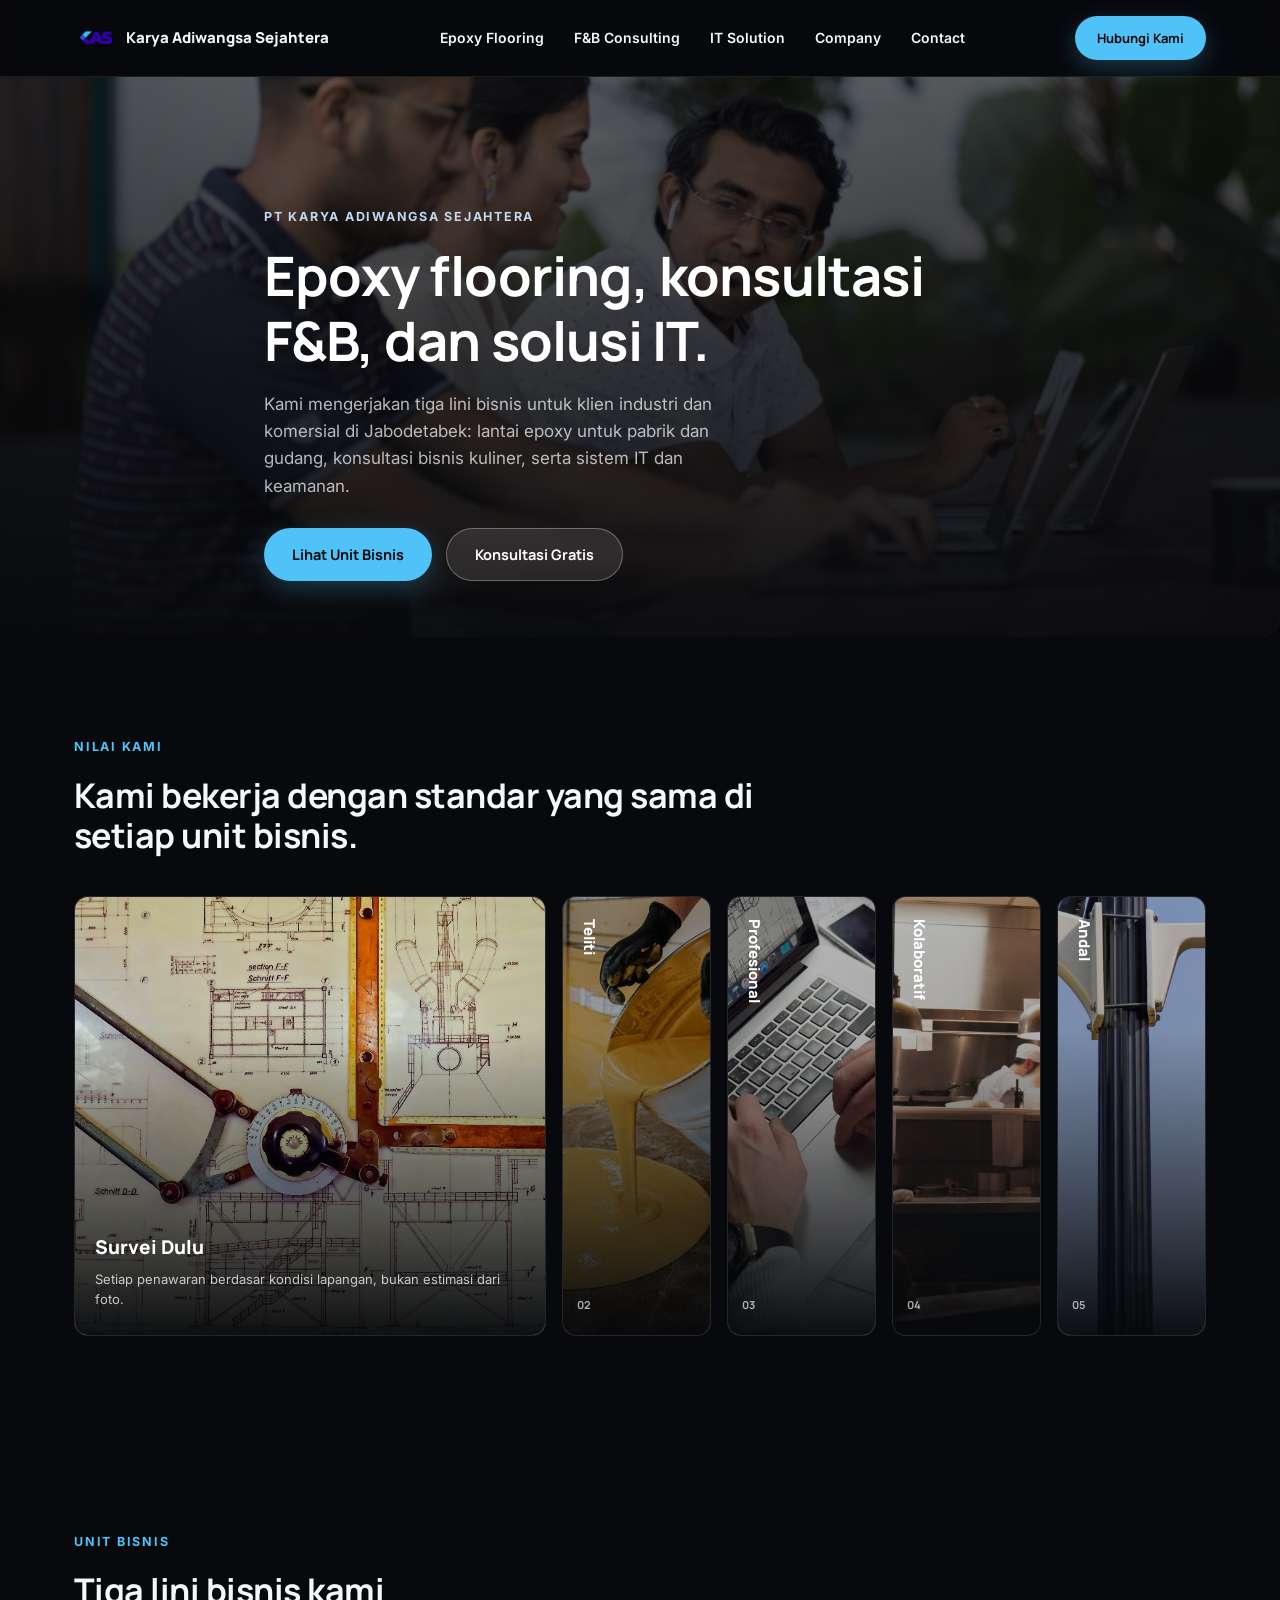
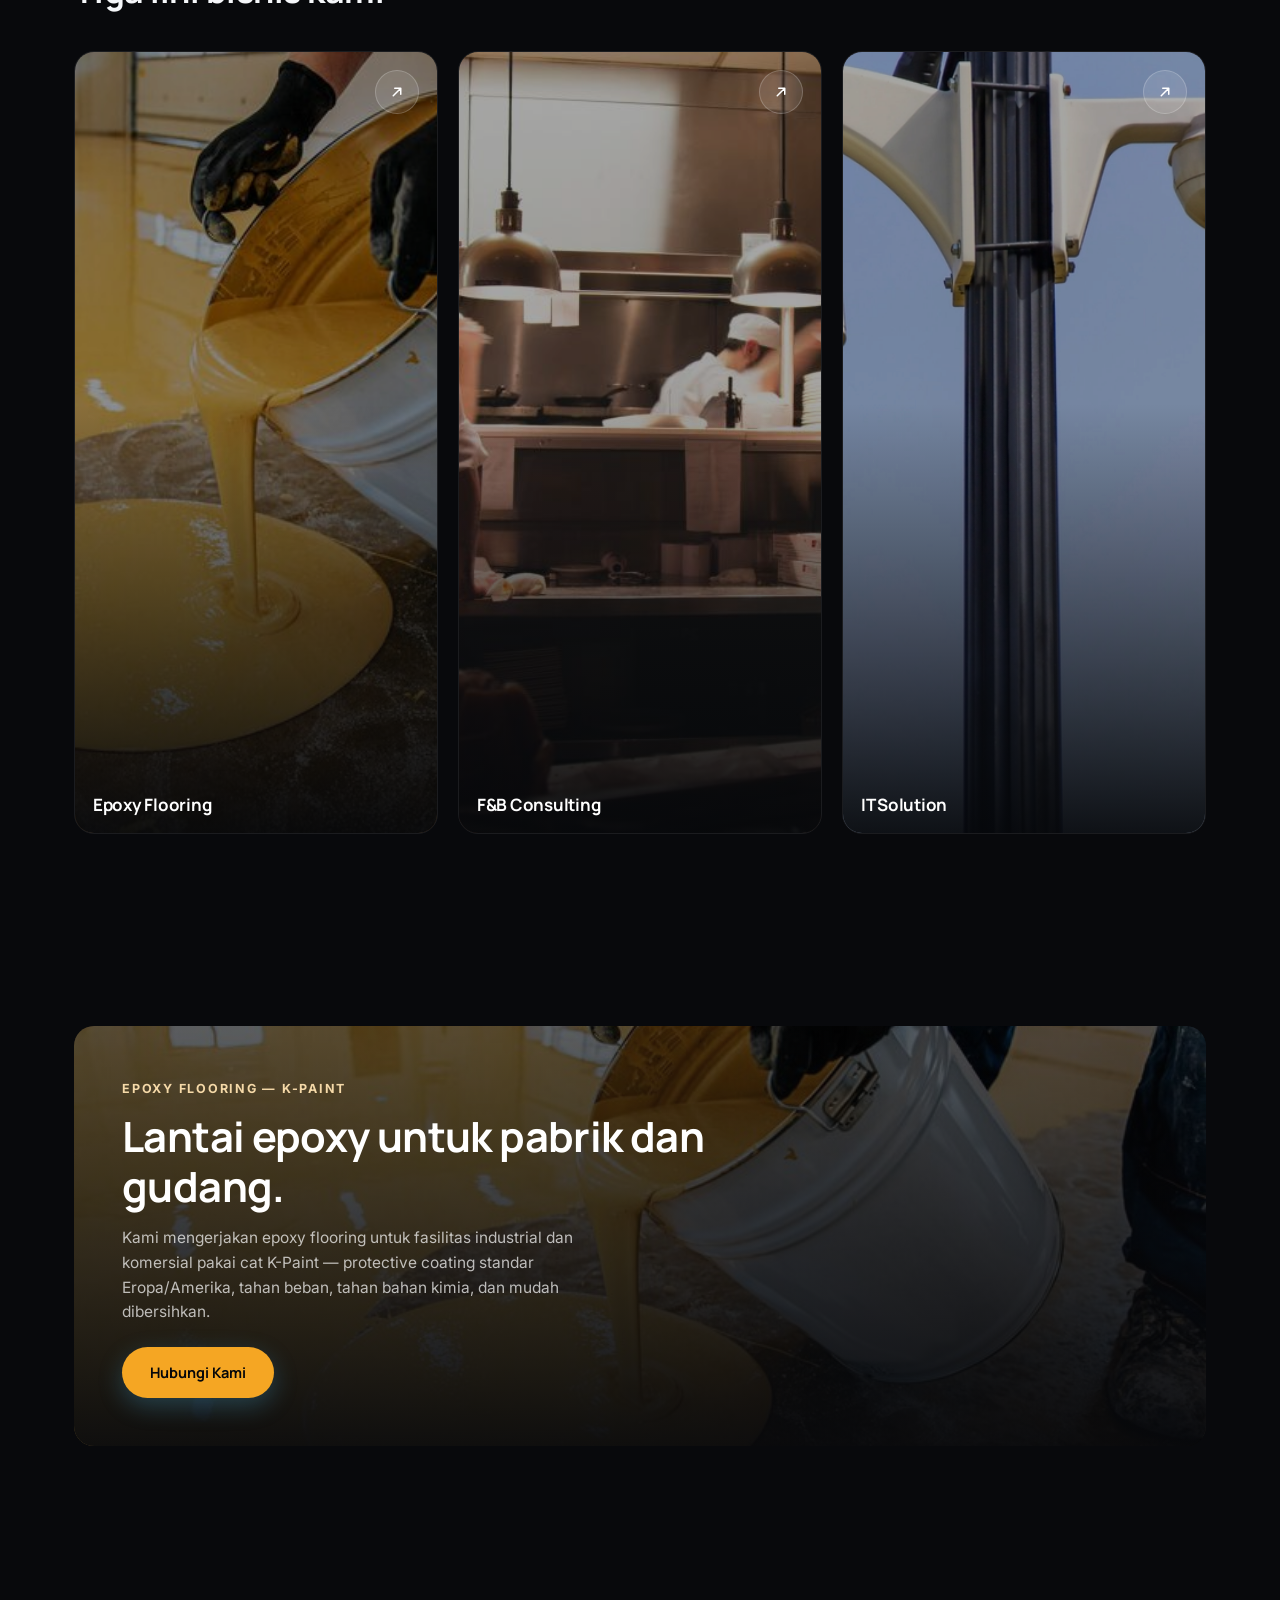
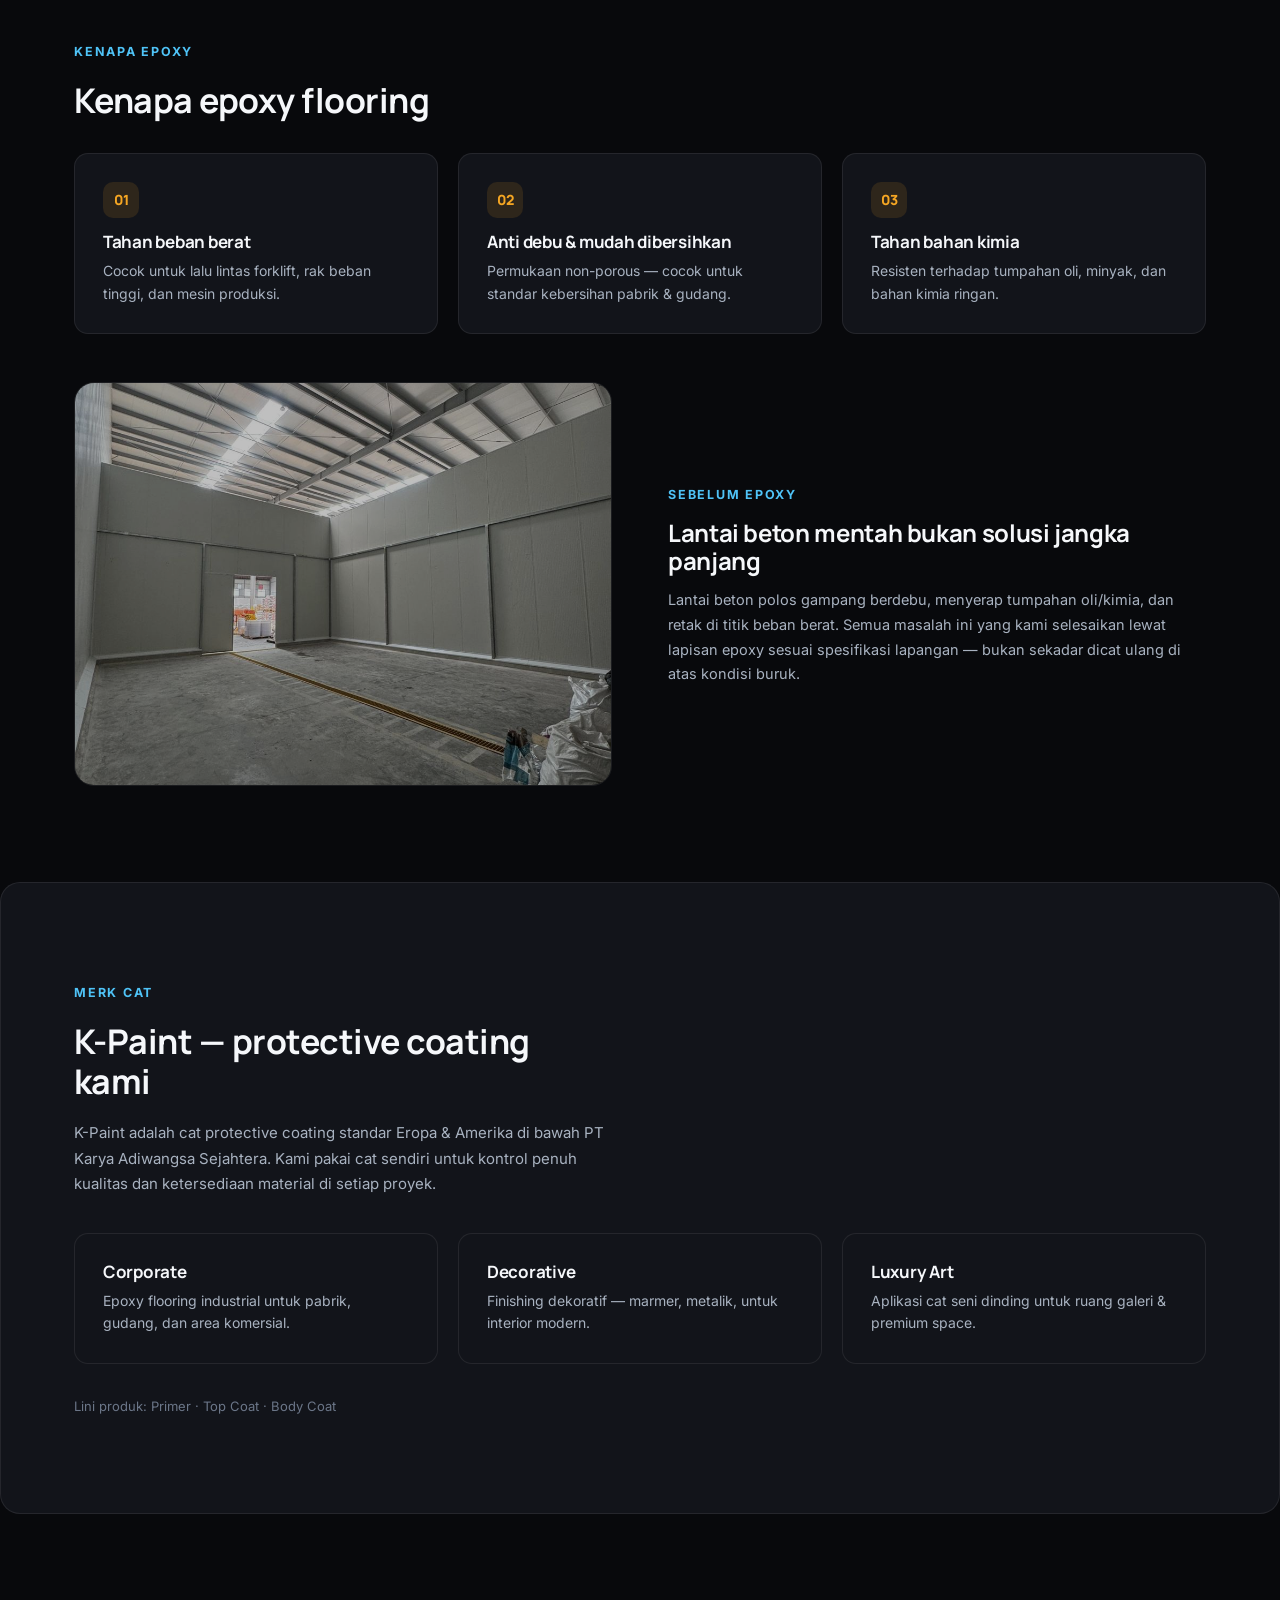
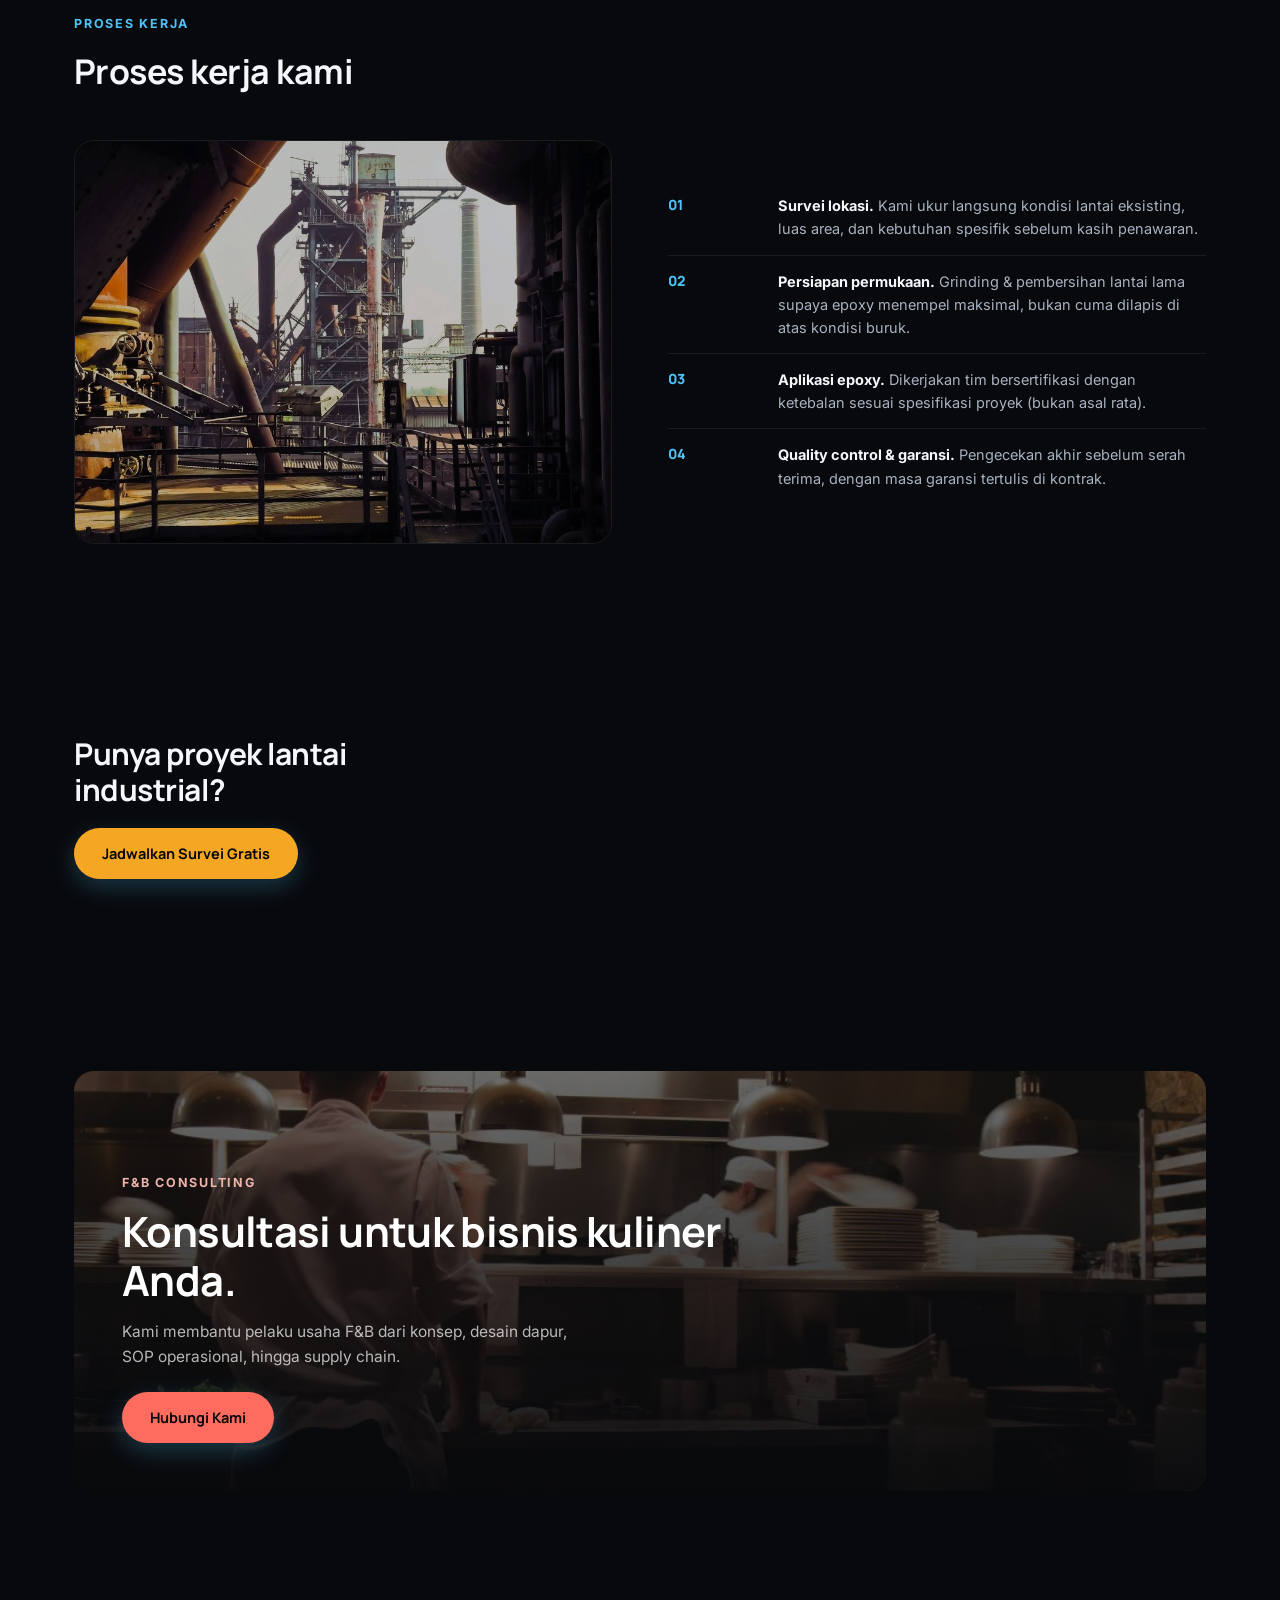
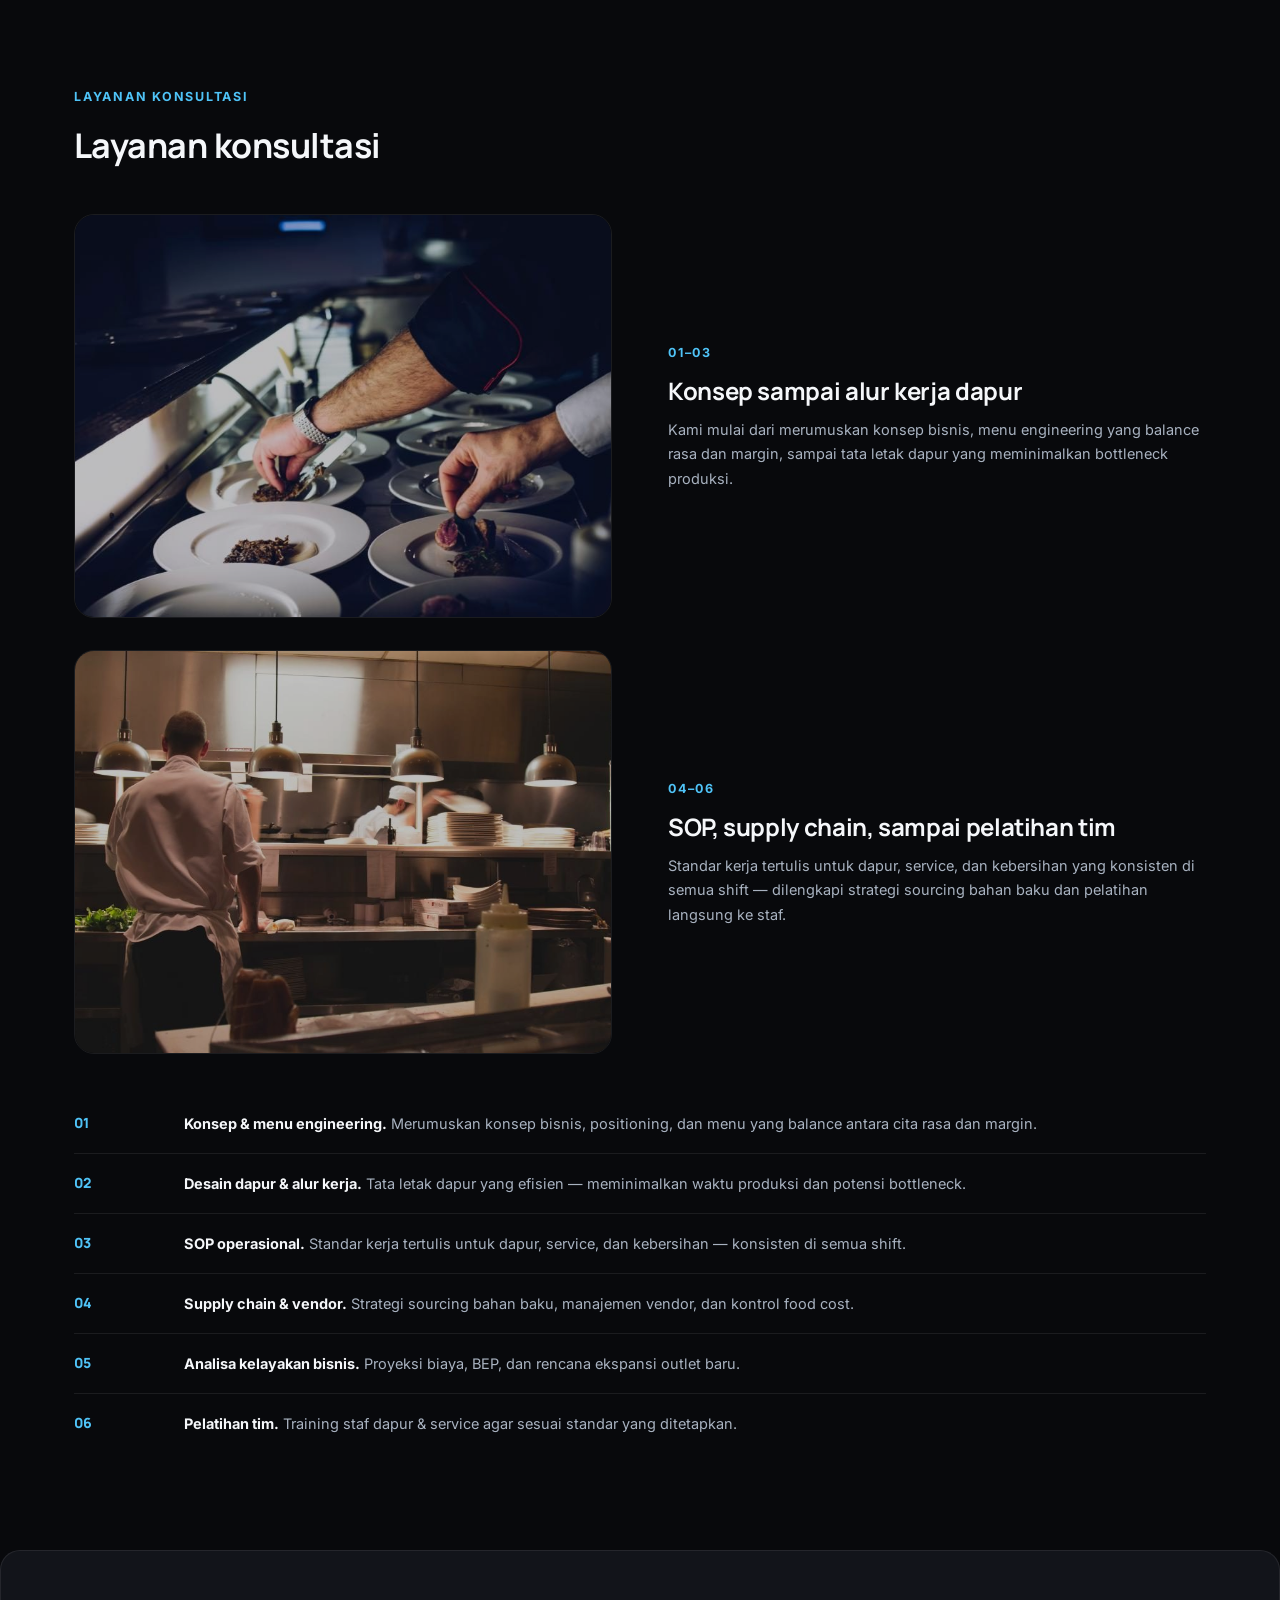
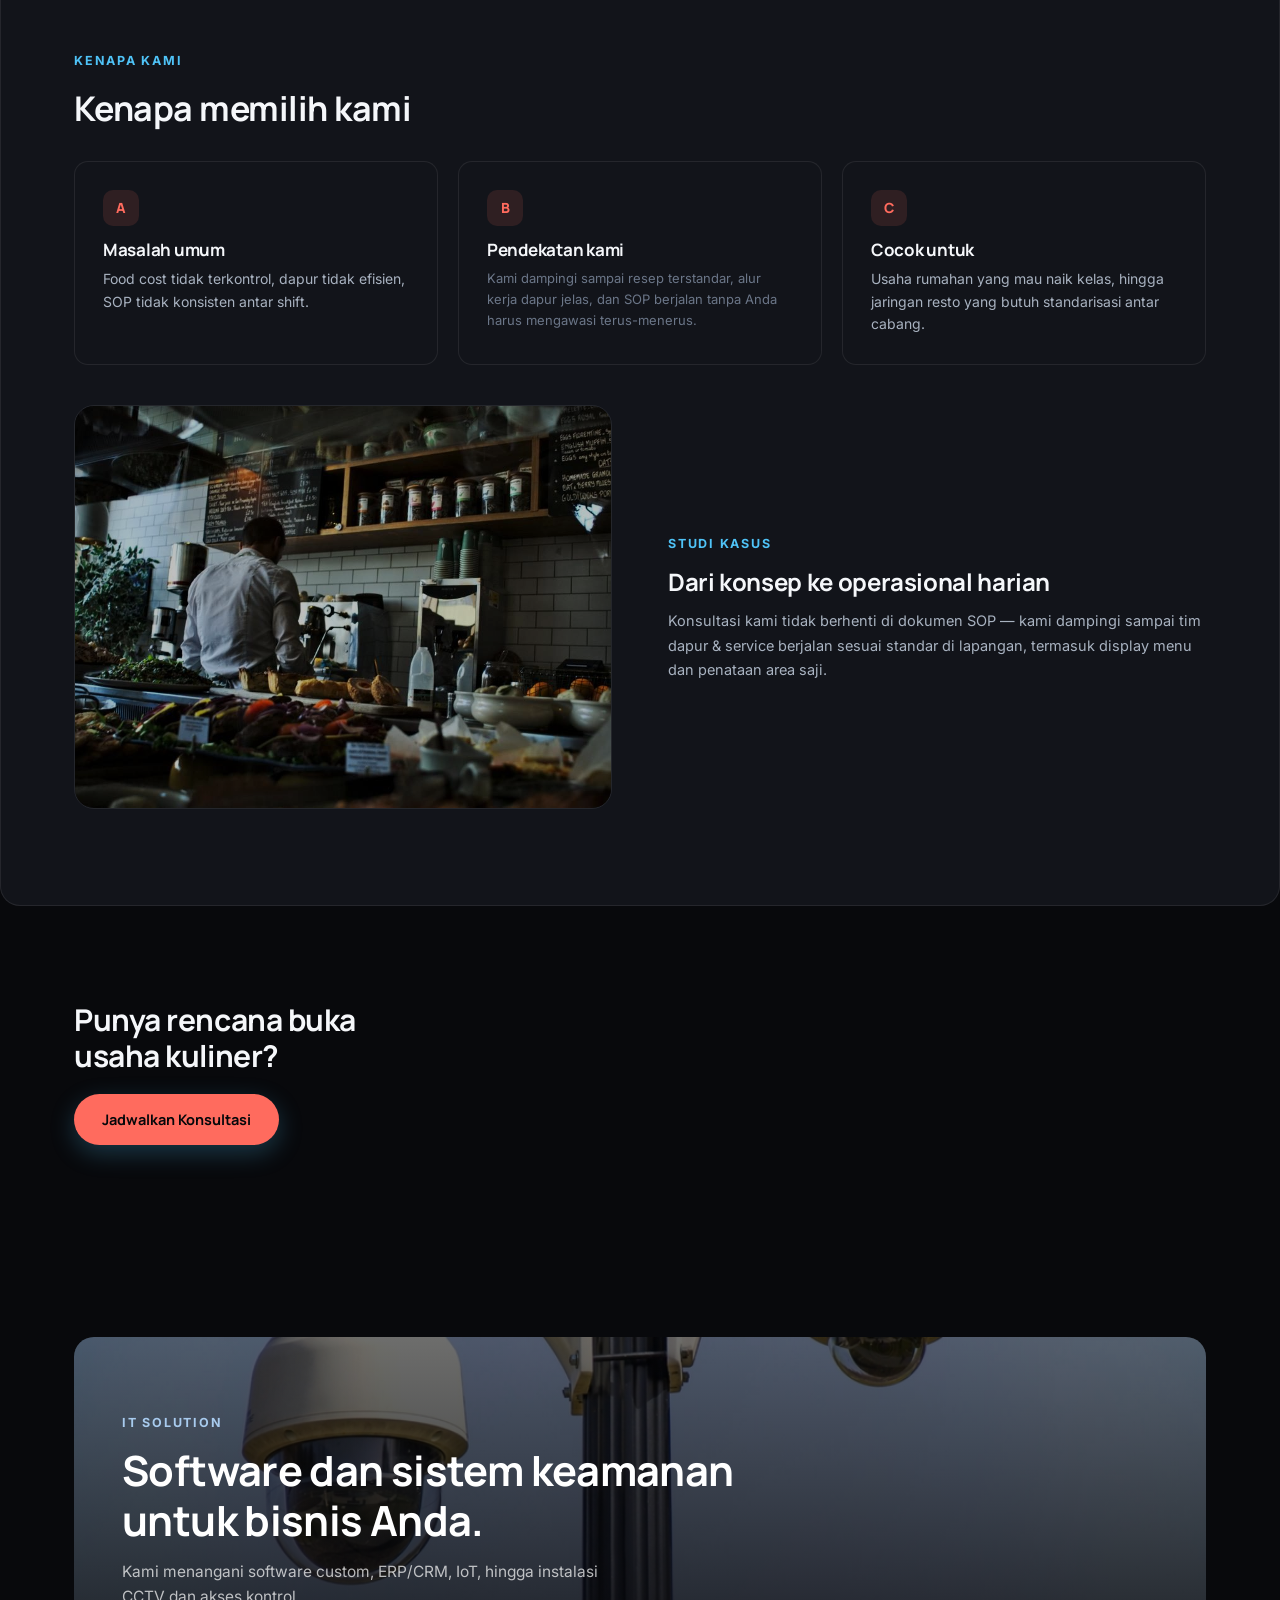
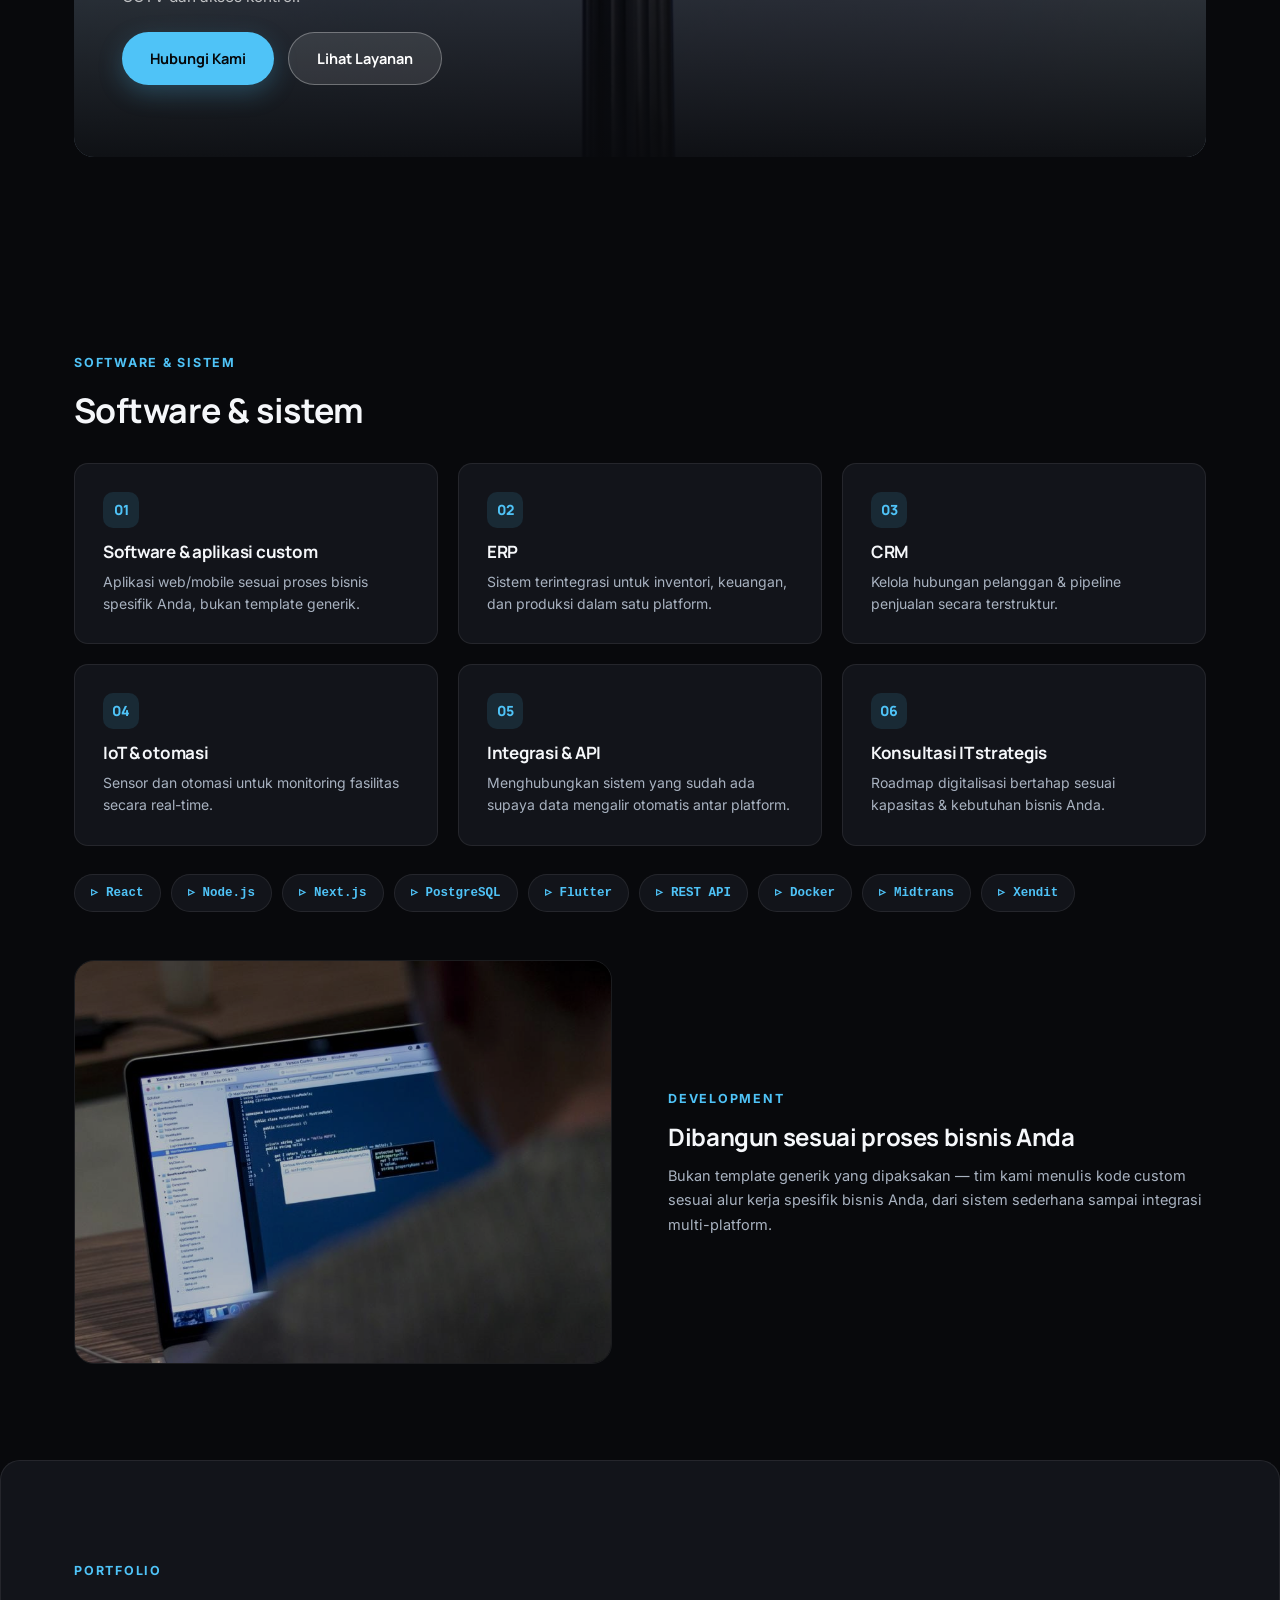
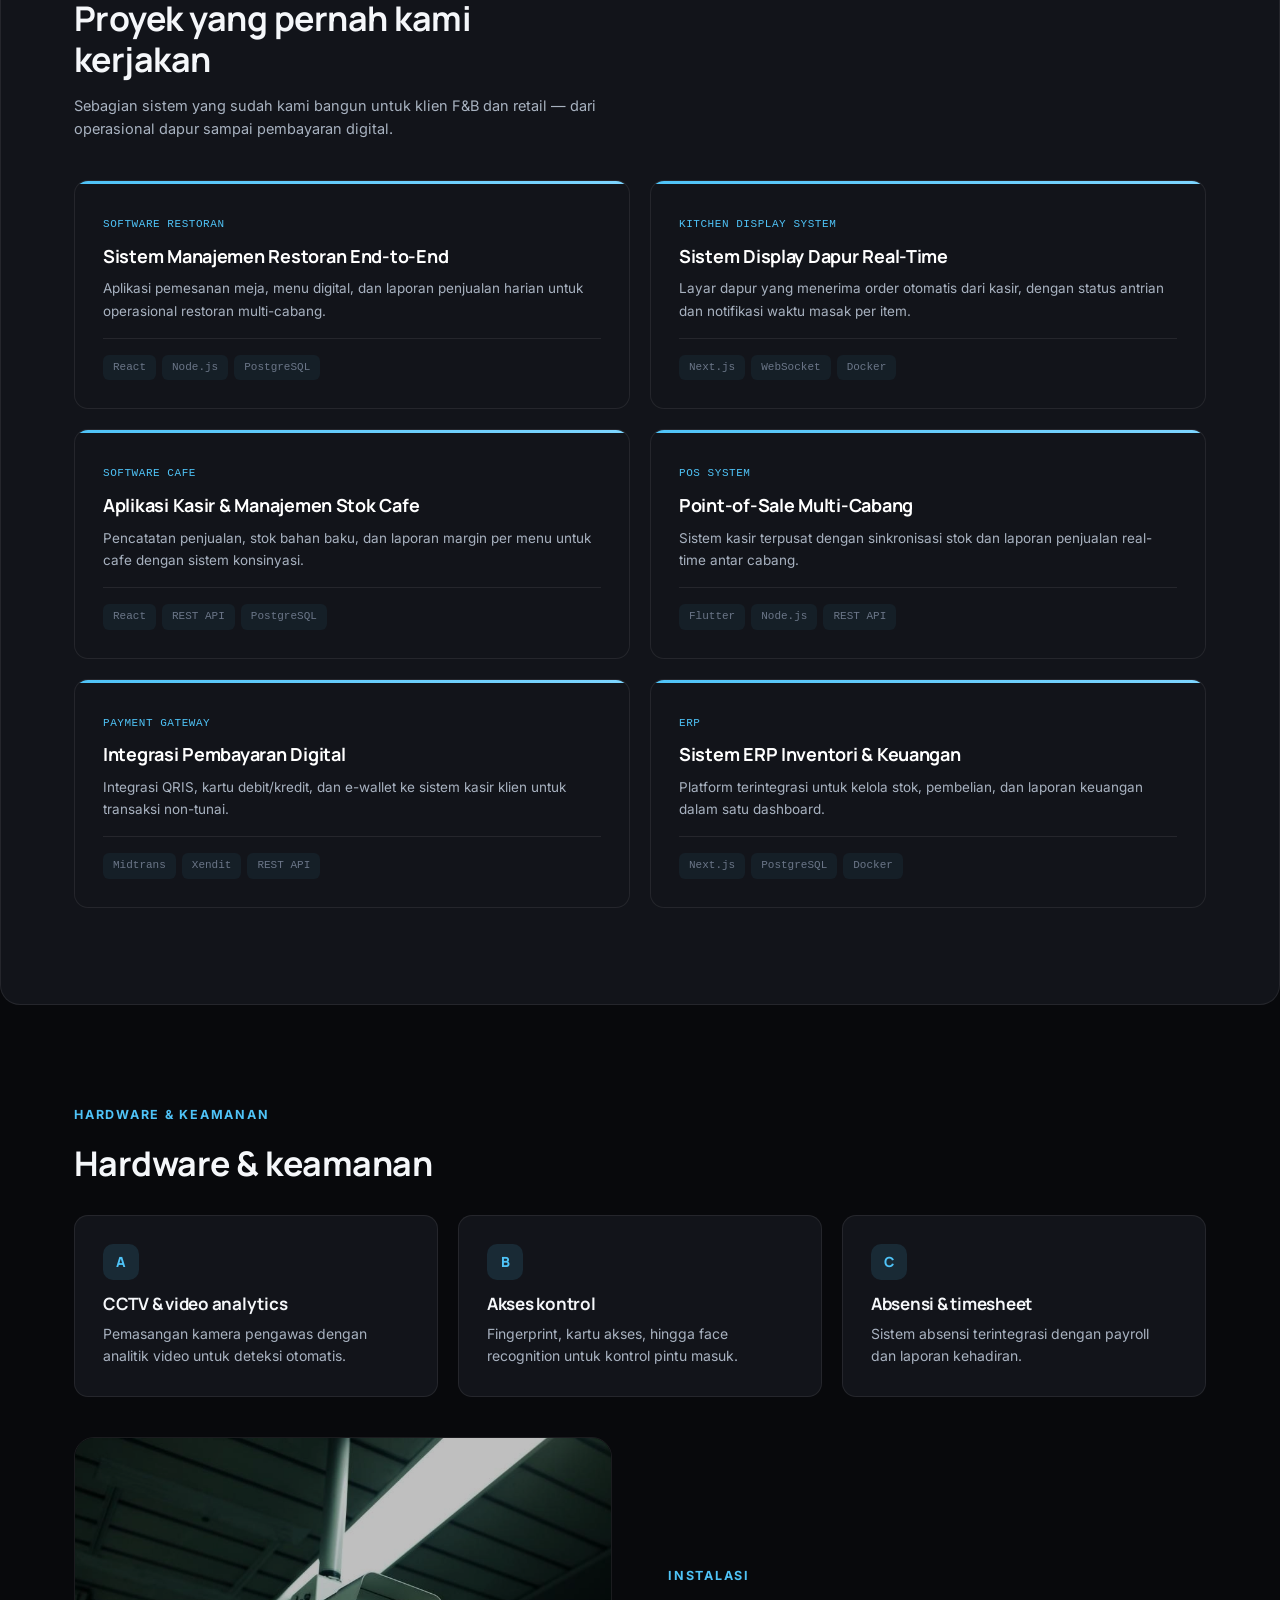
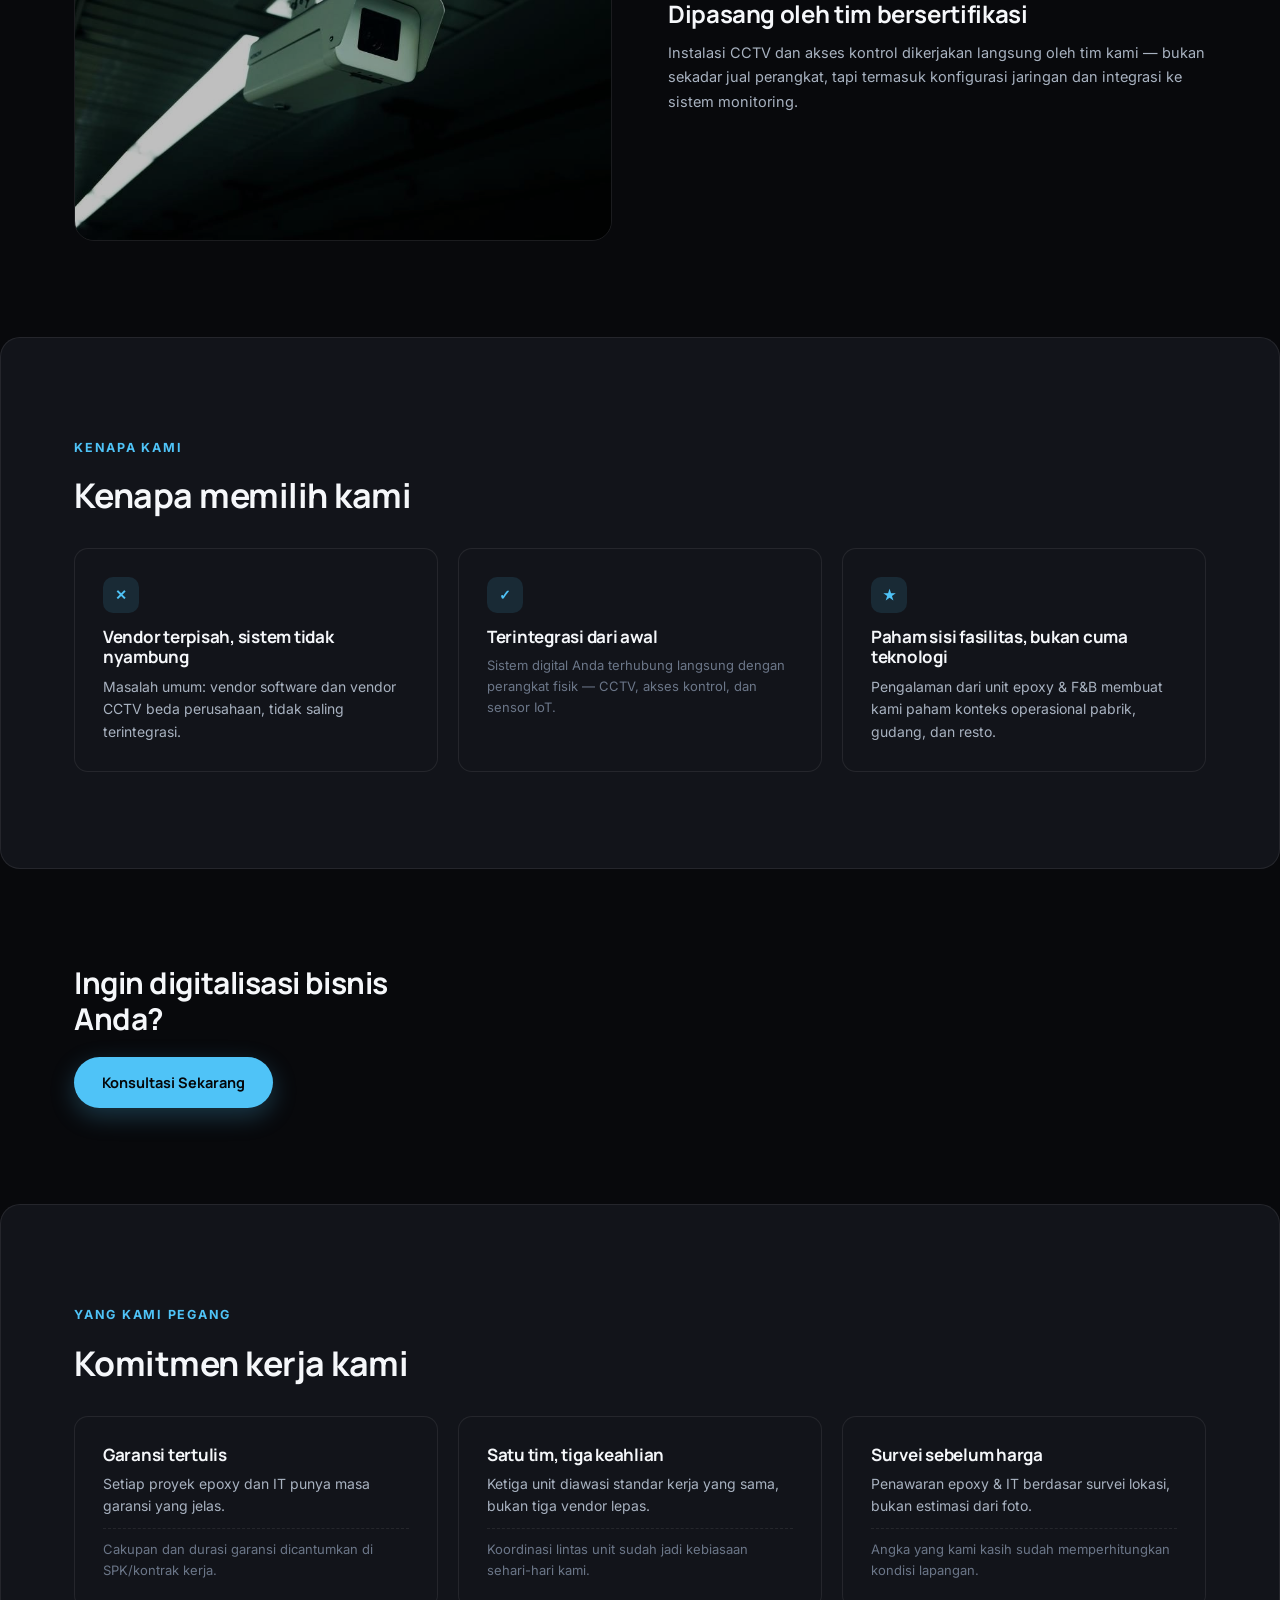
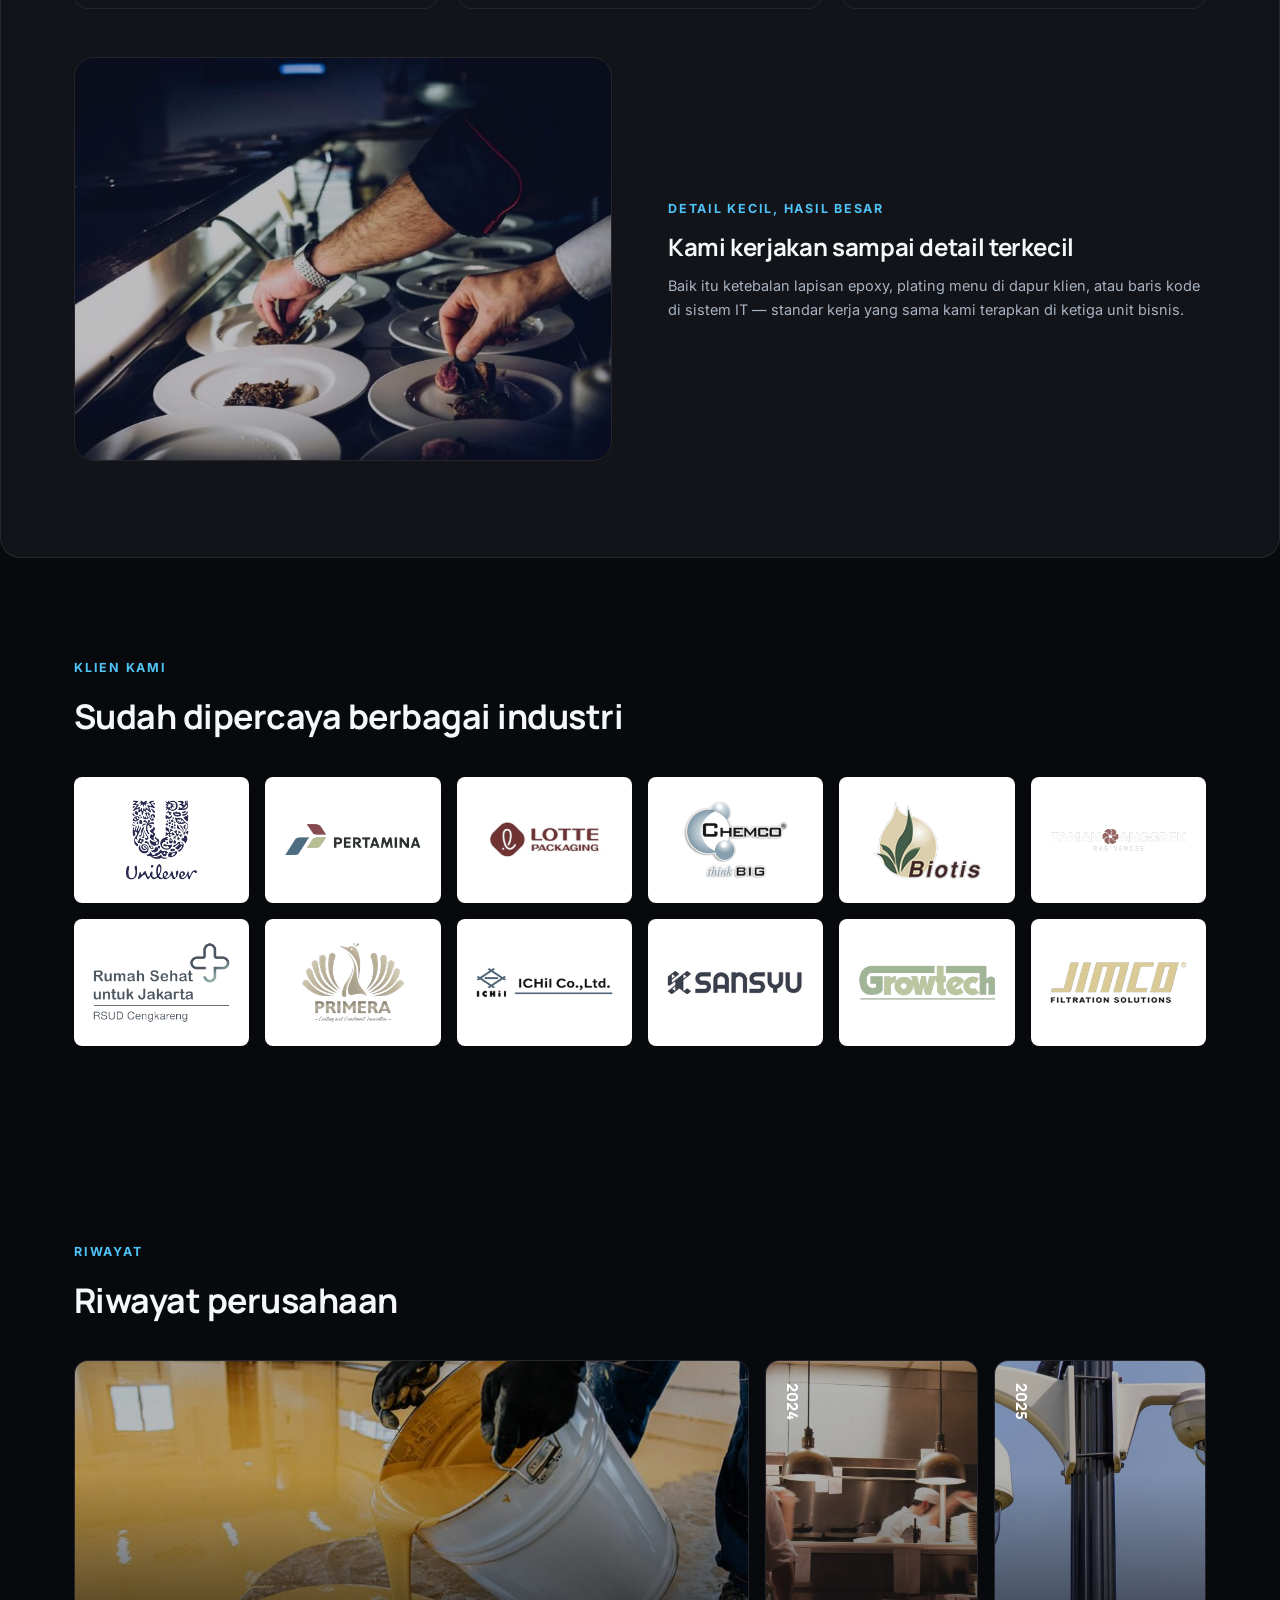
<file: index.html>
<!doctype html>
<html lang="id">
<head>
<meta charset="UTF-8">
<meta name="viewport" content="width=device-width, initial-scale=1.0">
<meta name="description" content="PT Karya Adiwangsa Sejahtera, Jakarta: jasa lantai epoxy untuk pabrik dan gudang, konsultan F&amp;B untuk restoran dan cafe, serta IT solution (software custom, ERP, CRM, CCTV, IoT).">
<meta name="robots" content="index, follow, max-image-preview:large">
<meta name="theme-color" content="#08090c">
<link rel="canonical" href="https://karyadiwangsa.vercel.app/">
<link rel="icon" href="/favicon.ico" sizes="any">
<link rel="icon" type="image/png" href="/favicon.png">
<link rel="apple-touch-icon" href="/assets/apple-touch-icon.png">
<meta property="og:type" content="website">
<meta property="og:locale" content="id_ID">
<meta property="og:site_name" content="PT Karya Adiwangsa Sejahtera">
<meta property="og:title" content="PT Karya Adiwangsa Sejahtera — Epoxy Flooring, F&amp;B Consulting &amp; IT Solution">
<meta property="og:description" content="Jasa lantai epoxy untuk pabrik dan gudang, konsultan F&amp;B, dan IT solution di Jakarta.">
<meta property="og:url" content="https://karyadiwangsa.vercel.app/">
<meta property="og:image" content="https://karyadiwangsa.vercel.app/assets/og-image.jpg">
<meta property="og:image:width" content="1200">
<meta property="og:image:height" content="630">
<meta name="twitter:card" content="summary_large_image">
<meta name="twitter:title" content="PT Karya Adiwangsa Sejahtera — Epoxy Flooring, F&amp;B Consulting &amp; IT Solution">
<meta name="twitter:description" content="Jasa lantai epoxy untuk pabrik dan gudang, konsultan F&amp;B, dan IT solution di Jakarta.">
<meta name="twitter:image" content="https://karyadiwangsa.vercel.app/assets/og-image.jpg">
<script type="application/ld+json">{"@context": "https://schema.org", "@graph": [{"@type": "Organization", "@id": "https://karyadiwangsa.vercel.app/#org", "name": "PT Karya Adiwangsa Sejahtera", "alternateName": "Karya Adiwangsa Sejahtera", "url": "https://karyadiwangsa.vercel.app/", "logo": "https://karyadiwangsa.vercel.app/assets/icon-512.png", "image": "https://karyadiwangsa.vercel.app/assets/og-image.jpg", "email": "corporate@karyadiwangsa.com", "telephone": "+62-813-9779-5485", "foundingDate": "2023", "address": {"@type": "PostalAddress", "streetAddress": "Menara 165, Jl. TB Simatupang", "addressLocality": "Jakarta Selatan", "addressRegion": "DKI Jakarta", "addressCountry": "ID"}, "areaServed": "ID", "knowsAbout": ["Epoxy flooring", "Lantai epoxy industri", "Konsultan F&B", "Konsultan restoran", "Software custom", "ERP", "CRM", "CCTV", "IoT"]}, {"@type": "WebSite", "@id": "https://karyadiwangsa.vercel.app/#website", "url": "https://karyadiwangsa.vercel.app/", "name": "PT Karya Adiwangsa Sejahtera", "inLanguage": "id-ID", "publisher": {"@id": "https://karyadiwangsa.vercel.app/#org"}}, {"@type": "Service", "name": "Epoxy Flooring", "serviceType": "Lantai epoxy untuk pabrik dan gudang", "provider": {"@id": "https://karyadiwangsa.vercel.app/#org"}, "areaServed": "ID", "url": "https://karyadiwangsa.vercel.app/#epoxy-flooring"}, {"@type": "Service", "name": "F&B Consulting", "serviceType": "Konsultan bisnis kuliner, restoran, dan cafe", "provider": {"@id": "https://karyadiwangsa.vercel.app/#org"}, "areaServed": "ID", "url": "https://karyadiwangsa.vercel.app/#fnb-consulting"}, {"@type": "Service", "name": "IT Solution", "serviceType": "Software custom, ERP, CRM, CCTV, dan IoT", "provider": {"@id": "https://karyadiwangsa.vercel.app/#org"}, "areaServed": "ID", "url": "https://karyadiwangsa.vercel.app/#it-solution"}]}</script>
<title>PT Karya Adiwangsa Sejahtera — Jasa Epoxy Flooring, Konsultan F&amp;B &amp; IT Solution Jakarta</title>
<link rel="preconnect" href="https://fonts.googleapis.com">
<link rel="preconnect" href="https://fonts.gstatic.com" crossorigin>
<link href="https://fonts.googleapis.com/css2?family=Manrope:wght@500;600;700;800&family=Inter:wght@400;500;600;700&display=swap" rel="stylesheet">
<link rel="stylesheet" href="assets/style.css">
</head>
<body>

<nav>
  <div class="wrap">
    <a href="#top" style="display:flex;align-items:center;gap:10px;text-decoration:none">
      <img src="assets/Logo-06.png" style="height:30px" alt="Karya Adiwangsa Sejahtera">
      <span style="font-family:var(--display);font-weight:800;font-size:15px;color:var(--ink)">Karya Adiwangsa Sejahtera</span>
    </a>
    <div class="navlinks">
      <a href="#epoxy-flooring">Epoxy Flooring</a>
      <a href="#fnb-consulting">F&amp;B Consulting</a>
      <a href="#it-solution">IT Solution</a>
      <a href="#company">Company</a>
      <a href="#contact">Contact</a>
    </div>
    <a href="#contact" class="btn solid" style="font-size:13px;padding:12px 22px">Hubungi Kami</a>
  </div>
</nav>

<!-- Hero -->
<div class="hero fade-up" id="top">
  <img src="assets/hero-team.jpg" alt="Tim PT Karya Adiwangsa Sejahtera berkolaborasi">
  <div class="wrap hero-content">
    <span class="label" style="color:#BFD8F0">PT Karya Adiwangsa Sejahtera</span>
    <h1 style="margin-top:14px">Epoxy flooring, konsultasi F&amp;B, dan solusi IT.</h1>
    <p>Kami mengerjakan tiga lini bisnis untuk klien industri dan komersial di Jabodetabek: lantai epoxy untuk pabrik dan gudang, konsultasi bisnis kuliner, serta sistem IT dan keamanan.</p>
    <div style="display:flex;gap:14px;flex-wrap:wrap;margin-top:28px">
      <a href="#unit-bisnis" class="btn solid">Lihat Unit Bisnis</a>
      <a href="#contact" class="btn ghost" style="background:rgba(255,255,255,0.1);color:#fff;border-color:rgba(255,255,255,0.3)">Konsultasi Gratis</a>
    </div>
  </div>
</div>

<!-- Who We Are: strip 5 panel nilai perusahaan -->
<section class="pad" id="values">
  <div class="wrap">
    <span class="label">Nilai Kami</span>
    <h2 style="margin-top:16px;font-size:clamp(24px,3.4vw,34px);max-width:32ch">Kami bekerja dengan standar yang sama di setiap unit bisnis.</h2>

    <div class="whoStrip" id="whoStrip">
      <div class="whoStrip-item active" data-idx="1">
        <img src="assets/value-planning.jpg" alt="Perencanaan &amp; Survei">
        <div class="vttl"><span>Survei Dulu</span><span class="num">01</span></div>
        <div class="inner">
          <div class="ttl">Survei Dulu</div>
          <div class="desc">Setiap penawaran berdasar kondisi lapangan, bukan estimasi dari foto.</div>
        </div>
      </div>
      <div class="whoStrip-item" data-idx="2">
        <img src="assets/construction-worker.jpg" alt="Ketelitian Kerja">
        <div class="vttl"><span>Teliti</span><span class="num">02</span></div>
        <div class="inner">
          <div class="ttl">Teliti</div>
          <div class="desc">Setiap tahap dikerjakan sesuai spesifikasi, bukan asal selesai.</div>
        </div>
      </div>
      <div class="whoStrip-item" data-idx="3">
        <img src="assets/value-professional.jpg" alt="Profesionalisme">
        <div class="vttl"><span>Profesional</span><span class="num">03</span></div>
        <div class="inner">
          <div class="ttl">Profesional</div>
          <div class="desc">Kontrak dan garansi tertulis untuk setiap proyek yang kami kerjakan.</div>
        </div>
      </div>
      <div class="whoStrip-item" data-idx="4">
        <img src="assets/fnb-kitchen.jpg" alt="Kolaborasi Tim">
        <div class="vttl"><span>Kolaboratif</span><span class="num">04</span></div>
        <div class="inner">
          <div class="ttl">Kolaboratif</div>
          <div class="desc">Tim lintas unit bekerja dengan standar dan koordinasi yang sama.</div>
        </div>
      </div>
      <div class="whoStrip-item" data-idx="5">
        <img src="assets/it-cctv.jpg" alt="Keandalan Sistem">
        <div class="vttl"><span>Andal</span><span class="num">05</span></div>
        <div class="inner">
          <div class="ttl">Andal</div>
          <div class="desc">Sistem yang kami pasang dirancang untuk berjalan jangka panjang.</div>
        </div>
      </div>
    </div>
  </div>
</section>
<script>
(function(){
  var strip = document.getElementById('whoStrip');
  if (!strip) return;
  var items = strip.querySelectorAll('.whoStrip-item');
  items.forEach(function(item){
    item.addEventListener('click', function(){
      items.forEach(function(i){ i.classList.remove('active'); });
      item.classList.add('active');
    });
  });
})();
</script>

<!-- Our Business: card portrait, link ke anchor detail di halaman yang sama -->
<section class="pad" id="unit-bisnis">
  <div class="wrap">
    <span class="label">Unit Bisnis</span>
    <h2 style="margin-top:16px;font-size:clamp(24px,3.4vw,34px);max-width:24ch">Tiga lini bisnis kami</h2>

    <div class="biz-grid">
      <a href="#epoxy-flooring" class="biz-card">
        <img src="assets/construction-worker.jpg" alt="Epoxy Flooring">
        <span class="biz-card-arrow">
          <svg width="18" height="18" viewBox="0 0 24 24" fill="none" xmlns="http://www.w3.org/2000/svg"><path d="M7 17L17 7M17 7H9M17 7V15" stroke="currentColor" stroke-width="2" stroke-linecap="round" stroke-linejoin="round"/></svg>
        </span>
        <div class="biz-card-content">
          <h3>Epoxy Flooring</h3>
        </div>
      </a>
      <a href="#fnb-consulting" class="biz-card">
        <img src="assets/fnb-kitchen.jpg" alt="F&B Specialist Consultant">
        <span class="biz-card-arrow">
          <svg width="18" height="18" viewBox="0 0 24 24" fill="none" xmlns="http://www.w3.org/2000/svg"><path d="M7 17L17 7M17 7H9M17 7V15" stroke="currentColor" stroke-width="2" stroke-linecap="round" stroke-linejoin="round"/></svg>
        </span>
        <div class="biz-card-content">
          <h3>F&amp;B Consulting</h3>
        </div>
      </a>
      <a href="#it-solution" class="biz-card">
        <img src="assets/it-cctv.jpg" alt="IT Solution">
        <span class="biz-card-arrow">
          <svg width="18" height="18" viewBox="0 0 24 24" fill="none" xmlns="http://www.w3.org/2000/svg"><path d="M7 17L17 7M17 7H9M17 7V15" stroke="currentColor" stroke-width="2" stroke-linecap="round" stroke-linejoin="round"/></svg>
        </span>
        <div class="biz-card-content">
          <h3>IT Solution</h3>
        </div>
      </a>
    </div>
  </div>
</section>

<!-- ═══════════════ UNIT: EPOXY FLOORING ═══════════════ -->
<section class="pad">
  <div class="wrap">
    <div class="unitDivider fade-up" id="epoxy-flooring">
      <img src="assets/construction-worker.jpg" alt="Proses aplikasi epoxy flooring">
      <div class="unitDivider-content">
        <span class="label" style="color:#F5D9A8">Epoxy Flooring — K-Paint</span>
        <h2>Lantai epoxy untuk pabrik dan gudang.</h2>
        <p>Kami mengerjakan epoxy flooring untuk fasilitas industrial dan komersial pakai cat K-Paint — protective coating standar Eropa/Amerika, tahan beban, tahan bahan kimia, dan mudah dibersihkan.</p>
        <div style="margin-top:22px">
          <a href="#contact" class="btn solid" style="background:var(--epoxy)">Hubungi Kami</a>
        </div>
      </div>
    </div>
  </div>
</section>

<section class="pad">
  <div class="wrap">
    <span class="label">Kenapa Epoxy</span>
    <h2 style="margin-top:16px;font-size:clamp(24px,3.4vw,34px);max-width:24ch">Kenapa epoxy flooring</h2>
    <div class="pledges">
      <div class="pledge">
        <span class="pn" style="background:rgba(245,166,35,0.12);color:var(--epoxy)">01</span>
        <h3>Tahan beban berat</h3>
        <p>Cocok untuk lalu lintas forklift, rak beban tinggi, dan mesin produksi.</p>
      </div>
      <div class="pledge">
        <span class="pn" style="background:rgba(245,166,35,0.12);color:var(--epoxy)">02</span>
        <h3>Anti debu &amp; mudah dibersihkan</h3>
        <p>Permukaan non-porous — cocok untuk standar kebersihan pabrik &amp; gudang.</p>
      </div>
      <div class="pledge">
        <span class="pn" style="background:rgba(245,166,35,0.12);color:var(--epoxy)">03</span>
        <h3>Tahan bahan kimia</h3>
        <p>Resisten terhadap tumpahan oli, minyak, dan bahan kimia ringan.</p>
      </div>
    </div>

    <div class="splitRow reveal-init" data-reveal>
      <div class="splitImg"><img src="assets/epoxy-before-floor.jpg" alt="Lantai beton sebelum dilapis epoxy"></div>
      <div class="splitText">
        <span class="label">Sebelum Epoxy</span>
        <h3 style="margin-top:12px">Lantai beton mentah bukan solusi jangka panjang</h3>
        <p>Lantai beton polos gampang berdebu, menyerap tumpahan oli/kimia, dan retak di titik beban berat. Semua masalah ini yang kami selesaikan lewat lapisan epoxy sesuai spesifikasi lapangan — bukan sekadar dicat ulang di atas kondisi buruk.</p>
      </div>
    </div>
  </div>
</section>

<section class="pad section-pastel">
  <div class="wrap">
    <span class="label">Merk Cat</span>
    <h2 style="margin-top:16px;font-size:clamp(24px,3.4vw,34px);max-width:24ch">K-Paint — protective coating kami</h2>
    <p style="margin-top:18px;font-size:15px;max-width:60ch;color:var(--body);line-height:1.7">K-Paint adalah cat protective coating standar Eropa &amp; Amerika di bawah PT Karya Adiwangsa Sejahtera. Kami pakai cat sendiri untuk kontrol penuh kualitas dan ketersediaan material di setiap proyek.</p>

    <div style="display:grid;gap:20px;margin-top:36px;grid-template-columns:repeat(3,1fr)">
      <div class="pledge">
        <h3>Corporate</h3>
        <p>Epoxy flooring industrial untuk pabrik, gudang, dan area komersial.</p>
      </div>
      <div class="pledge">
        <h3>Decorative</h3>
        <p>Finishing dekoratif — marmer, metalik, untuk interior modern.</p>
      </div>
      <div class="pledge">
        <h3>Luxury Art</h3>
        <p>Aplikasi cat seni dinding untuk ruang galeri &amp; premium space.</p>
      </div>
    </div>

    <p style="margin-top:32px;font-size:13px;color:var(--muted)">Lini produk: Primer · Top Coat · Body Coat</p>
  </div>
</section>

<section class="pad">
  <div class="wrap">
    <span class="label">Proses Kerja</span>
    <h2 style="margin-top:16px;font-size:clamp(24px,3.4vw,34px);max-width:22ch">Proses kerja kami</h2>
    <div class="splitRow reverse reveal-init" data-reveal>
      <div class="splitImg"><img src="assets/epoxy-industrial.jpg" alt="Struktur fasilitas industrial"></div>
      <div class="splitText">
        <ol class="timeline" style="margin-top:0">
          <li style="padding-block:14px">
            <span class="when">01</span>
            <div class="desc"><b>Survei lokasi.</b> Kami ukur langsung kondisi lantai eksisting, luas area, dan kebutuhan spesifik sebelum kasih penawaran.</div>
          </li>
          <li style="padding-block:14px">
            <span class="when">02</span>
            <div class="desc"><b>Persiapan permukaan.</b> Grinding &amp; pembersihan lantai lama supaya epoxy menempel maksimal, bukan cuma dilapis di atas kondisi buruk.</div>
          </li>
          <li style="padding-block:14px">
            <span class="when">03</span>
            <div class="desc"><b>Aplikasi epoxy.</b> Dikerjakan tim bersertifikasi dengan ketebalan sesuai spesifikasi proyek (bukan asal rata).</div>
          </li>
          <li style="padding-block:14px">
            <span class="when">04</span>
            <div class="desc"><b>Quality control &amp; garansi.</b> Pengecekan akhir sebelum serah terima, dengan masa garansi tertulis di kontrak.</div>
          </li>
        </ol>
      </div>
    </div>
  </div>
</section>

<section class="pad">
  <div class="wrap" style="display:flex;flex-direction:column;gap:20px;align-items:flex-start">
    <h2 style="max-width:18ch;font-size:clamp(22px,3vw,30px)">Punya proyek lantai industrial?</h2>
    <a href="#contact" class="btn solid" style="background:var(--epoxy)">Jadwalkan Survei Gratis</a>
  </div>
</section>

<!-- ═══════════════ UNIT: F&B CONSULTING ═══════════════ -->
<section class="pad">
  <div class="wrap">
    <div class="unitDivider fade-up" id="fnb-consulting">
      <img src="assets/fnb-kitchen.jpg" alt="Dapur komersial profesional yang tertata">
      <div class="unitDivider-content">
        <span class="label" style="color:#F0B4AC">F&amp;B Consulting</span>
        <h2>Konsultasi untuk bisnis kuliner Anda.</h2>
        <p>Kami membantu pelaku usaha F&amp;B dari konsep, desain dapur, SOP operasional, hingga supply chain.</p>
        <div style="margin-top:22px">
          <a href="#contact" class="btn solid" style="background:var(--fnb)">Hubungi Kami</a>
        </div>
      </div>
    </div>
  </div>
</section>

<section class="pad">
  <div class="wrap">
    <span class="label">Layanan Konsultasi</span>
    <h2 style="margin-top:16px;font-size:clamp(24px,3.4vw,34px);max-width:24ch">Layanan konsultasi</h2>

    <div class="splitRow reveal-init" data-reveal>
      <div class="splitImg"><img src="assets/fnb-plating.jpg" alt="Chef melakukan plating makanan profesional"></div>
      <div class="splitText">
        <span class="label">01–03</span>
        <h3 style="margin-top:12px">Konsep sampai alur kerja dapur</h3>
        <p>Kami mulai dari merumuskan konsep bisnis, menu engineering yang balance rasa dan margin, sampai tata letak dapur yang meminimalkan bottleneck produksi.</p>
      </div>
    </div>

    <div class="splitRow reverse reveal-init" data-reveal style="margin-top:32px">
      <div class="splitImg"><img src="assets/fnb-kitchen-action.jpg" alt="Aktivitas dapur restoran profesional"></div>
      <div class="splitText">
        <span class="label">04–06</span>
        <h3 style="margin-top:12px">SOP, supply chain, sampai pelatihan tim</h3>
        <p>Standar kerja tertulis untuk dapur, service, dan kebersihan yang konsisten di semua shift — dilengkapi strategi sourcing bahan baku dan pelatihan langsung ke staf.</p>
      </div>
    </div>

    <ol class="timeline" style="margin-top:40px">
      <li>
        <span class="when">01</span>
        <div class="desc"><b>Konsep &amp; menu engineering.</b> Merumuskan konsep bisnis, positioning, dan menu yang balance antara cita rasa dan margin.</div>
      </li>
      <li>
        <span class="when">02</span>
        <div class="desc"><b>Desain dapur &amp; alur kerja.</b> Tata letak dapur yang efisien — meminimalkan waktu produksi dan potensi bottleneck.</div>
      </li>
      <li>
        <span class="when">03</span>
        <div class="desc"><b>SOP operasional.</b> Standar kerja tertulis untuk dapur, service, dan kebersihan — konsisten di semua shift.</div>
      </li>
      <li>
        <span class="when">04</span>
        <div class="desc"><b>Supply chain &amp; vendor.</b> Strategi sourcing bahan baku, manajemen vendor, dan kontrol food cost.</div>
      </li>
      <li>
        <span class="when">05</span>
        <div class="desc"><b>Analisa kelayakan bisnis.</b> Proyeksi biaya, BEP, dan rencana ekspansi outlet baru.</div>
      </li>
      <li>
        <span class="when">06</span>
        <div class="desc"><b>Pelatihan tim.</b> Training staf dapur &amp; service agar sesuai standar yang ditetapkan.</div>
      </li>
    </ol>
  </div>
</section>

<section class="pad section-pastel">
  <div class="wrap">
    <span class="label">Kenapa Kami</span>
    <h2 style="margin-top:16px;font-size:clamp(24px,3.4vw,34px);max-width:22ch">Kenapa memilih kami</h2>
    <div class="pledges">
      <div class="pledge">
        <span class="pn" style="background:rgba(255,107,94,0.12);color:var(--fnb)">A</span>
        <h3>Masalah umum</h3>
        <p>Food cost tidak terkontrol, dapur tidak efisien, SOP tidak konsisten antar shift.</p>
      </div>
      <div class="pledge">
        <span class="pn" style="background:rgba(255,107,94,0.12);color:var(--fnb)">B</span>
        <h3>Pendekatan kami</h3>
        <p class="mech" style="margin-top:0;padding-top:0;border-top:none">Kami dampingi sampai resep terstandar, alur kerja dapur jelas, dan SOP berjalan tanpa Anda harus mengawasi terus-menerus.</p>
      </div>
      <div class="pledge">
        <span class="pn" style="background:rgba(255,107,94,0.12);color:var(--fnb)">C</span>
        <h3>Cocok untuk</h3>
        <p>Usaha rumahan yang mau naik kelas, hingga jaringan resto yang butuh standarisasi antar cabang.</p>
      </div>
    </div>

    <div class="splitRow reveal-init" data-reveal style="margin-top:40px">
      <div class="splitImg"><img src="assets/fnb-cafe-display.jpg" alt="Display menu dan operasional cafe"></div>
      <div class="splitText">
        <span class="label">Studi Kasus</span>
        <h3 style="margin-top:12px">Dari konsep ke operasional harian</h3>
        <p>Konsultasi kami tidak berhenti di dokumen SOP — kami dampingi sampai tim dapur & service berjalan sesuai standar di lapangan, termasuk display menu dan penataan area saji.</p>
      </div>
    </div>
  </div>
</section>

<section class="pad">
  <div class="wrap" style="display:flex;flex-direction:column;gap:20px;align-items:flex-start">
    <h2 style="max-width:18ch;font-size:clamp(22px,3vw,30px)">Punya rencana buka usaha kuliner?</h2>
    <a href="#contact" class="btn solid" style="background:var(--fnb)">Jadwalkan Konsultasi</a>
  </div>
</section>

<!-- ═══════════════ UNIT: IT SOLUTION ═══════════════ -->
<section class="pad">
  <div class="wrap">
    <div class="unitDivider fade-up" id="it-solution" style="align-items:center">
      <img src="assets/it-cctv.jpg" alt="Kamera CCTV terpasang untuk keamanan fasilitas">
      <div class="unitDivider-content">
        <span class="label" style="color:#A8CBEE">IT Solution</span>
        <h2>Software dan sistem keamanan untuk bisnis Anda.</h2>
        <p>Kami menangani software custom, ERP/CRM, IoT, hingga instalasi CCTV dan akses kontrol.</p>
        <div style="display:flex;gap:14px;flex-wrap:wrap;margin-top:22px">
          <a href="#contact" class="btn solid" style="background:var(--it)">Hubungi Kami</a>
          <a href="#it-layanan" class="btn ghost" style="background:rgba(255,255,255,0.1);color:#fff;border-color:rgba(255,255,255,0.3)">Lihat Layanan</a>
        </div>
      </div>
    </div>
  </div>
</section>

<section class="pad" id="it-layanan">
  <div class="wrap">
    <span class="label">Software &amp; Sistem</span>
    <h2 style="margin-top:16px;font-size:clamp(24px,3.4vw,34px);max-width:22ch">Software &amp; sistem</h2>
    <div class="pledges">
      <div class="pledge">
        <span class="pn" style="background:rgba(79,195,247,0.12);color:var(--it)">01</span>
        <h3>Software &amp; aplikasi custom</h3>
        <p>Aplikasi web/mobile sesuai proses bisnis spesifik Anda, bukan template generik.</p>
      </div>
      <div class="pledge">
        <span class="pn" style="background:rgba(79,195,247,0.12);color:var(--it)">02</span>
        <h3>ERP</h3>
        <p>Sistem terintegrasi untuk inventori, keuangan, dan produksi dalam satu platform.</p>
      </div>
      <div class="pledge">
        <span class="pn" style="background:rgba(79,195,247,0.12);color:var(--it)">03</span>
        <h3>CRM</h3>
        <p>Kelola hubungan pelanggan &amp; pipeline penjualan secara terstruktur.</p>
      </div>
      <div class="pledge">
        <span class="pn" style="background:rgba(79,195,247,0.12);color:var(--it)">04</span>
        <h3>IoT &amp; otomasi</h3>
        <p>Sensor dan otomasi untuk monitoring fasilitas secara real-time.</p>
      </div>
      <div class="pledge">
        <span class="pn" style="background:rgba(79,195,247,0.12);color:var(--it)">05</span>
        <h3>Integrasi &amp; API</h3>
        <p>Menghubungkan sistem yang sudah ada supaya data mengalir otomatis antar platform.</p>
      </div>
      <div class="pledge">
        <span class="pn" style="background:rgba(79,195,247,0.12);color:var(--it)">06</span>
        <h3>Konsultasi IT strategis</h3>
        <p>Roadmap digitalisasi bertahap sesuai kapasitas &amp; kebutuhan bisnis Anda.</p>
      </div>
    </div>

    <div class="techStack">
      <span class="techBadge">React</span>
      <span class="techBadge">Node.js</span>
      <span class="techBadge">Next.js</span>
      <span class="techBadge">PostgreSQL</span>
      <span class="techBadge">Flutter</span>
      <span class="techBadge">REST API</span>
      <span class="techBadge">Docker</span>
      <span class="techBadge">Midtrans</span>
      <span class="techBadge">Xendit</span>
    </div>

    <div class="splitRow reveal-init" data-reveal>
      <div class="splitImg"><img src="assets/it-coding.jpg" alt="Developer menulis kode software"></div>
      <div class="splitText">
        <span class="label">Development</span>
        <h3 style="margin-top:12px">Dibangun sesuai proses bisnis Anda</h3>
        <p>Bukan template generik yang dipaksakan — tim kami menulis kode custom sesuai alur kerja spesifik bisnis Anda, dari sistem sederhana sampai integrasi multi-platform.</p>
      </div>
    </div>
  </div>
</section>

<section class="pad section-pastel">
  <div class="wrap">
    <span class="label">Portfolio</span>
    <h2 style="margin-top:16px;font-size:clamp(24px,3.4vw,34px);max-width:24ch">Proyek yang pernah kami kerjakan</h2>
    <p style="margin-top:14px;font-size:14.5px;color:var(--body);max-width:60ch">Sebagian sistem yang sudah kami bangun untuk klien F&amp;B dan retail — dari operasional dapur sampai pembayaran digital.</p>

    <div class="portfolio-grid">
      <div class="portfolio-card">
        <span class="pf-tag">Software Restoran</span>
        <h3>Sistem Manajemen Restoran End-to-End</h3>
        <p>Aplikasi pemesanan meja, menu digital, dan laporan penjualan harian untuk operasional restoran multi-cabang.</p>
        <div class="pf-stack"><span>React</span><span>Node.js</span><span>PostgreSQL</span></div>
      </div>
      <div class="portfolio-card">
        <span class="pf-tag">Kitchen Display System</span>
        <h3>Sistem Display Dapur Real-Time</h3>
        <p>Layar dapur yang menerima order otomatis dari kasir, dengan status antrian dan notifikasi waktu masak per item.</p>
        <div class="pf-stack"><span>Next.js</span><span>WebSocket</span><span>Docker</span></div>
      </div>
      <div class="portfolio-card">
        <span class="pf-tag">Software Cafe</span>
        <h3>Aplikasi Kasir &amp; Manajemen Stok Cafe</h3>
        <p>Pencatatan penjualan, stok bahan baku, dan laporan margin per menu untuk cafe dengan sistem konsinyasi.</p>
        <div class="pf-stack"><span>React</span><span>REST API</span><span>PostgreSQL</span></div>
      </div>
      <div class="portfolio-card">
        <span class="pf-tag">POS System</span>
        <h3>Point-of-Sale Multi-Cabang</h3>
        <p>Sistem kasir terpusat dengan sinkronisasi stok dan laporan penjualan real-time antar cabang.</p>
        <div class="pf-stack"><span>Flutter</span><span>Node.js</span><span>REST API</span></div>
      </div>
      <div class="portfolio-card">
        <span class="pf-tag">Payment Gateway</span>
        <h3>Integrasi Pembayaran Digital</h3>
        <p>Integrasi QRIS, kartu debit/kredit, dan e-wallet ke sistem kasir klien untuk transaksi non-tunai.</p>
        <div class="pf-stack"><span>Midtrans</span><span>Xendit</span><span>REST API</span></div>
      </div>
      <div class="portfolio-card">
        <span class="pf-tag">ERP</span>
        <h3>Sistem ERP Inventori &amp; Keuangan</h3>
        <p>Platform terintegrasi untuk kelola stok, pembelian, dan laporan keuangan dalam satu dashboard.</p>
        <div class="pf-stack"><span>Next.js</span><span>PostgreSQL</span><span>Docker</span></div>
      </div>
    </div>
  </div>
</section>

<section class="pad">
  <div class="wrap">
    <span class="label">Hardware &amp; Keamanan</span>
    <h2 style="margin-top:16px;font-size:clamp(24px,3.4vw,34px);max-width:22ch">Hardware &amp; keamanan</h2>
    <div class="pledges">
      <div class="pledge">
        <span class="pn" style="background:rgba(79,195,247,0.12);color:var(--it)">A</span>
        <h3>CCTV &amp; video analytics</h3>
        <p>Pemasangan kamera pengawas dengan analitik video untuk deteksi otomatis.</p>
      </div>
      <div class="pledge">
        <span class="pn" style="background:rgba(79,195,247,0.12);color:var(--it)">B</span>
        <h3>Akses kontrol</h3>
        <p>Fingerprint, kartu akses, hingga face recognition untuk kontrol pintu masuk.</p>
      </div>
      <div class="pledge">
        <span class="pn" style="background:rgba(79,195,247,0.12);color:var(--it)">C</span>
        <h3>Absensi &amp; timesheet</h3>
        <p>Sistem absensi terintegrasi dengan payroll dan laporan kehadiran.</p>
      </div>
    </div>

    <div class="splitRow reverse reveal-init" data-reveal style="margin-top:40px">
      <div class="splitImg"><img src="assets/it-cctv-install.jpg" alt="Instalasi kamera CCTV di fasilitas"></div>
      <div class="splitText">
        <span class="label">Instalasi</span>
        <h3 style="margin-top:12px">Dipasang oleh tim bersertifikasi</h3>
        <p>Instalasi CCTV dan akses kontrol dikerjakan langsung oleh tim kami — bukan sekadar jual perangkat, tapi termasuk konfigurasi jaringan dan integrasi ke sistem monitoring.</p>
      </div>
    </div>
  </div>
</section>

<section class="pad section-pastel">
  <div class="wrap">
    <span class="label">Kenapa Kami</span>
    <h2 style="margin-top:16px;font-size:clamp(24px,3.4vw,34px);max-width:24ch">Kenapa memilih kami</h2>
    <div class="pledges">
      <div class="pledge">
        <span class="pn" style="background:rgba(79,195,247,0.12);color:var(--it)">✕</span>
        <h3>Vendor terpisah, sistem tidak nyambung</h3>
        <p>Masalah umum: vendor software dan vendor CCTV beda perusahaan, tidak saling terintegrasi.</p>
      </div>
      <div class="pledge">
        <span class="pn" style="background:rgba(79,195,247,0.12);color:var(--it)">✓</span>
        <h3>Terintegrasi dari awal</h3>
        <p class="mech" style="margin-top:0;padding-top:0;border-top:none">Sistem digital Anda terhubung langsung dengan perangkat fisik — CCTV, akses kontrol, dan sensor IoT.</p>
      </div>
      <div class="pledge">
        <span class="pn" style="background:rgba(79,195,247,0.12);color:var(--it)">★</span>
        <h3>Paham sisi fasilitas, bukan cuma teknologi</h3>
        <p>Pengalaman dari unit epoxy &amp; F&amp;B membuat kami paham konteks operasional pabrik, gudang, dan resto.</p>
      </div>
    </div>
  </div>
</section>

<section class="pad">
  <div class="wrap" style="display:flex;flex-direction:column;gap:20px;align-items:flex-start">
    <h2 style="max-width:16ch;font-size:clamp(22px,3vw,30px)">Ingin digitalisasi bisnis Anda?</h2>
    <a href="#contact" class="btn solid" style="background:var(--it)">Konsultasi Sekarang</a>
  </div>
</section>

<!-- ═══════════════ SHARED SECTIONS ═══════════════ -->

<!-- Pledges -->
<section class="pad section-pastel" id="principles">
  <div class="wrap">
    <span class="label">Yang Kami Pegang</span>
    <h2 style="margin-top:16px;font-size:clamp(24px,3.4vw,34px);max-width:24ch">Komitmen kerja kami</h2>

    <div class="pledges reveal-stagger reveal-init" data-reveal>
      <div class="pledge">
        <h3>Garansi tertulis</h3>
        <p>Setiap proyek epoxy dan IT punya masa garansi yang jelas.</p>
        <p class="mech">Cakupan dan durasi garansi dicantumkan di SPK/kontrak kerja.</p>
      </div>
      <div class="pledge">
        <h3>Satu tim, tiga keahlian</h3>
        <p>Ketiga unit diawasi standar kerja yang sama, bukan tiga vendor lepas.</p>
        <p class="mech">Koordinasi lintas unit sudah jadi kebiasaan sehari-hari kami.</p>
      </div>
      <div class="pledge">
        <h3>Survei sebelum harga</h3>
        <p>Penawaran epoxy &amp; IT berdasar survei lokasi, bukan estimasi dari foto.</p>
        <p class="mech">Angka yang kami kasih sudah memperhitungkan kondisi lapangan.</p>
      </div>
    </div>

    <div class="splitRow reveal-init" data-reveal style="margin-top:48px">
      <div class="splitImg"><img src="assets/fnb-plating.jpg" alt="Detail pekerjaan tim KAS"></div>
      <div class="splitText">
        <span class="label">Detail Kecil, Hasil Besar</span>
        <h3 style="margin-top:12px">Kami kerjakan sampai detail terkecil</h3>
        <p>Baik itu ketebalan lapisan epoxy, plating menu di dapur klien, atau baris kode di sistem IT — standar kerja yang sama kami terapkan di ketiga unit bisnis.</p>
      </div>
    </div>
  </div>
</section>

<!-- Klien Kami -->
<section class="pad">
  <div class="wrap">
    <span class="label">Klien Kami</span>
    <h2 style="margin-top:16px;font-size:clamp(24px,3.4vw,34px);max-width:26ch">Sudah dipercaya berbagai industri</h2>

    <div style="display:grid;grid-template-columns:repeat(6,1fr);gap:16px;align-items:center;margin-top:40px" class="client-grid reveal-stagger reveal-init" data-reveal>
      <div class="client-logo-card"><img src="assets/clients/unilever.png" alt="Unilever" style="width:100%;height:auto" class="client-logo"></div>
      <div class="client-logo-card"><img src="assets/clients/pertamina.png" alt="Pertamina EP Cepu" style="width:100%;height:auto" class="client-logo"></div>
      <div class="client-logo-card"><img src="assets/clients/lotte-packaging.png" alt="Lotte Packaging" style="width:100%;height:auto" class="client-logo"></div>
      <div class="client-logo-card"><img src="assets/clients/chemco.png" alt="Chemco Prima Mandiri" style="width:100%;height:auto" class="client-logo"></div>
      <div class="client-logo-card"><img src="assets/clients/biotis.png" alt="Biotis" style="width:100%;height:auto" class="client-logo"></div>
      <div class="client-logo-card"><img src="assets/clients/taman-anggrek.png" alt="Taman Anggrek Residences" style="width:100%;height:auto" class="client-logo"></div>
      <div class="client-logo-card"><img src="assets/clients/rsud-cengkareng.png" alt="RSUD Cengkareng" style="width:100%;height:auto" class="client-logo"></div>
      <div class="client-logo-card"><img src="assets/clients/primera.png" alt="Primera Panca Dwima" style="width:100%;height:auto" class="client-logo"></div>
      <div class="client-logo-card"><img src="assets/clients/ichii.png" alt="Ichii Industries" style="width:100%;height:auto" class="client-logo"></div>
      <div class="client-logo-card"><img src="assets/clients/sansyu.png" alt="Sansyu Precision" style="width:100%;height:auto" class="client-logo"></div>
      <div class="client-logo-card"><img src="assets/clients/growtech.png" alt="Growtech" style="width:100%;height:auto" class="client-logo"></div>
      <div class="client-logo-card"><img src="assets/clients/jimco.png" alt="Jimco Filtration Solutions" style="width:100%;height:auto" class="client-logo"></div>
    </div>
  </div>
</section>
<style>
@media (max-width: 720px) {
  .client-grid { grid-template-columns: repeat(3, 1fr) !important; gap: 24px !important; }
}
</style>

<!-- Milestones: strip 3 panel per tahun -->
<section class="pad" id="milestones">
  <div class="wrap">
    <span class="label">Riwayat</span>
    <h2 style="margin-top:16px;font-size:clamp(24px,3.4vw,34px);max-width:22ch">Riwayat perusahaan</h2>

    <div class="stripPanel strip-3" id="milestoneStrip">
      <div class="stripPanel-item active" data-idx="1">
        <img src="assets/construction-worker.jpg" alt="Berdiri 2023">
        <div class="vttl"><span>2023</span><span class="num">01</span></div>
        <div class="inner">
          <div class="ttl">2023 — Berdiri</div>
          <div class="desc">PT Karya Adiwangsa Sejahtera berdiri dengan layanan epoxy flooring untuk pabrik dan fasilitas komersial.</div>
        </div>
      </div>
      <div class="stripPanel-item" data-idx="2">
        <img src="assets/fnb-kitchen.jpg" alt="Unit F&amp;B 2024">
        <div class="vttl"><span>2024</span><span class="num">02</span></div>
        <div class="inner">
          <div class="ttl">2024 — Unit F&amp;B</div>
          <div class="desc">Unit F&amp;B Specialist Consultant dibentuk untuk melayani klien di sektor usaha kuliner.</div>
        </div>
      </div>
      <div class="stripPanel-item" data-idx="3">
        <img src="assets/it-cctv.jpg" alt="Unit IT 2025">
        <div class="vttl"><span>2025</span><span class="num">03</span></div>
        <div class="inner">
          <div class="ttl">2025 — Unit IT</div>
          <div class="desc">Unit IT Solution dibentuk — mencakup software, ERP/CRM, hingga instalasi CCTV dan akses kontrol.</div>
        </div>
      </div>
    </div>
  </div>
</section>
<script>
(function(){
  var strip = document.getElementById('milestoneStrip');
  if (!strip) return;
  var items = strip.querySelectorAll('.stripPanel-item');
  items.forEach(function(item){
    item.addEventListener('click', function(){
      items.forEach(function(i){ i.classList.remove('active'); });
      item.classList.add('active');
    });
  });
})();
</script>

<!-- Company + Team -->
<section class="pad section-pastel" id="company">
  <div class="wrap">
    <span class="label">Perusahaan</span>
    <h2 style="margin-top:16px;font-size:clamp(24px,3.4vw,34px);max-width:22ch">Tentang kami</h2>

    <div style="margin-top:28px;display:flex;flex-direction:column;gap:14px;max-width:60ch">
      <p style="font-size:14.5px;line-height:1.7;color:var(--body)">PT Karya Adiwangsa Sejahtera berdiri tahun 2023, diawali dengan layanan epoxy flooring untuk pabrik dan gudang.</p>
      <p style="font-size:14.5px;line-height:1.7;color:var(--body)">Unit F&amp;B Consulting dan IT Solution dibentuk untuk melayani kebutuhan klien yang sama — bisnis kuliner yang butuh konsultasi, dan fasilitas yang butuh sistem digital serta keamanan.</p>
    </div>

    <p class="label" style="margin-top:48px;display:block">Tim Inti</p>
    <div class="stripPanel strip-3" id="teamStrip">
      <div class="stripPanel-item active" data-idx="1">
        <img src="assets/construction-worker.jpg" alt="Divisi Epoxy Flooring">
        <div class="vttl"><span>Epoxy Flooring</span><span class="num">01</span></div>
        <div class="inner">
          <div class="ttl">Divisi Epoxy Flooring</div>
          <div class="desc">Survei, aplikasi, dan quality control lapangan. Mengelola proyek dari survei lokasi sampai serah terima, termasuk garansi pasca-pengerjaan.</div>
        </div>
      </div>
      <div class="stripPanel-item" data-idx="2">
        <img src="assets/fnb-kitchen.jpg" alt="Divisi F&amp;B Consulting">
        <div class="vttl"><span>F&amp;B Consulting</span><span class="num">02</span></div>
        <div class="inner">
          <div class="ttl">Divisi F&amp;B Consulting</div>
          <div class="desc">Konsep, SOP, dan operasional dapur. Mendampingi klien dari perencanaan konsep sampai tim dapur berjalan sesuai SOP.</div>
        </div>
      </div>
      <div class="stripPanel-item" data-idx="3">
        <img src="assets/it-cctv.jpg" alt="Divisi IT Solution">
        <div class="vttl"><span>IT Solution</span><span class="num">03</span></div>
        <div class="inner">
          <div class="ttl">Divisi IT Solution</div>
          <div class="desc">Software, hardware, dan instalasi keamanan. Menangani software custom, ERP/CRM, sampai instalasi CCTV dan akses kontrol on-site.</div>
        </div>
      </div>
    </div>
  </div>
</section>
<script>
(function(){
  var strip = document.getElementById('teamStrip');
  if (!strip) return;
  var items = strip.querySelectorAll('.stripPanel-item');
  items.forEach(function(item){
    item.addEventListener('click', function(){
      items.forEach(function(i){ i.classList.remove('active'); });
      item.classList.add('active');
    });
  });
})();
</script>

<!-- Network: closing statement, dark section, particle network background -->
<section class="pad">
  <div class="wrap">
    <div class="networkSection reveal-init" data-reveal>
      <canvas id="networkCanvas"></canvas>
      <div class="wrap">
        <span class="label">Terhubung, Bukan Terpisah</span>
        <h2 style="margin-top:16px;font-size:clamp(24px,3.4vw,34px)">Satu sistem, tiga keahlian yang saling terhubung.</h2>
        <p>Sama seperti jaringan CCTV, sensor IoT, dan sistem akses kontrol yang kami pasang — tim kami bekerja sebagai satu jaringan, bukan tiga vendor yang berjalan sendiri-sendiri.</p>
        <div class="netStats">
          <div class="netStat"><div class="num" data-count="3">0</div><div class="lbl">UNIT BISNIS</div></div>
          <div class="netStat"><div class="num" data-count="12">0</div><div class="lbl">KLIEN INDUSTRI</div></div>
          <div class="netStat"><div class="num" data-count="2023">0</div><div class="lbl">BERDIRI SEJAK</div></div>
        </div>
      </div>
    </div>
  </div>
</section>
<script>
(function(){
  var canvas = document.getElementById('networkCanvas');
  if (!canvas || !canvas.getContext) return;
  if (window.matchMedia && window.matchMedia('(prefers-reduced-motion: reduce)').matches) return;

  var ctx = canvas.getContext('2d');
  var section = canvas.parentElement;
  var particles = [];
  var mouse = { x: null, y: null, radius: 120 };
  var animId = null;
  var running = true;

  function resize(){
    canvas.width = section.offsetWidth;
    canvas.height = section.offsetHeight;
    initParticles();
  }

  function initParticles(){
    var count = Math.min(70, Math.floor((canvas.width * canvas.height) / 14000));
    particles = [];
    for (var i = 0; i < count; i++){
      particles.push({
        x: Math.random() * canvas.width,
        y: Math.random() * canvas.height,
        vx: (Math.random() - 0.5) * 0.35,
        vy: (Math.random() - 0.5) * 0.35,
        r: Math.random() * 1.5 + 1
      });
    }
  }

  function draw(){
    if (!running) return;
    ctx.clearRect(0, 0, canvas.width, canvas.height);

    for (var i = 0; i < particles.length; i++){
      var p = particles[i];
      p.x += p.vx; p.y += p.vy;
      if (p.x < 0 || p.x > canvas.width) p.vx *= -1;
      if (p.y < 0 || p.y > canvas.height) p.vy *= -1;

      if (mouse.x !== null){
        var dx = p.x - mouse.x, dy = p.y - mouse.y;
        var dist = Math.sqrt(dx*dx + dy*dy);
        if (dist < mouse.radius){
          var force = (mouse.radius - dist) / mouse.radius;
          p.x += (dx / dist) * force * 1.2;
          p.y += (dy / dist) * force * 1.2;
        }
      }

      ctx.beginPath();
      ctx.arc(p.x, p.y, p.r, 0, Math.PI * 2);
      ctx.fillStyle = 'rgba(79, 195, 247, 0.55)';
      ctx.fill();
    }

    for (var a = 0; a < particles.length; a++){
      for (var b = a + 1; b < particles.length; b++){
        var dx2 = particles[a].x - particles[b].x;
        var dy2 = particles[a].y - particles[b].y;
        var d = Math.sqrt(dx2*dx2 + dy2*dy2);
        if (d < 140){
          ctx.beginPath();
          ctx.moveTo(particles[a].x, particles[a].y);
          ctx.lineTo(particles[b].x, particles[b].y);
          ctx.strokeStyle = 'rgba(79, 195, 247,' + (0.18 * (1 - d / 140)) + ')';
          ctx.lineWidth = 1;
          ctx.stroke();
        }
      }
    }

    animId = requestAnimationFrame(draw);
  }

  section.addEventListener('mousemove', function(e){
    var rect = canvas.getBoundingClientRect();
    mouse.x = e.clientX - rect.left;
    mouse.y = e.clientY - rect.top;
  });
  section.addEventListener('mouseleave', function(){
    mouse.x = null; mouse.y = null;
  });

  if ('IntersectionObserver' in window) {
    var perfObserver = new IntersectionObserver(function(entries){
      entries.forEach(function(entry){
        running = entry.isIntersecting;
        if (running && !animId) {
          draw();
        } else if (!running && animId) {
          cancelAnimationFrame(animId);
          animId = null;
        }
      });
    }, { threshold: 0.05 });
    perfObserver.observe(section);
  } else {
    draw();
  }

  window.addEventListener('resize', resize);
  resize();

  var counters = section.querySelectorAll('[data-count]');
  var countersStarted = false;
  function startCounters(){
    if (countersStarted) return;
    countersStarted = true;
    counters.forEach(function(el){
      var target = parseInt(el.getAttribute('data-count'), 10);
      var duration = 1200;
      var startTime = null;
      function step(ts){
        if (!startTime) startTime = ts;
        var progress = Math.min((ts - startTime) / duration, 1);
        var eased = 1 - Math.pow(1 - progress, 3);
        el.textContent = Math.floor(eased * target);
        if (progress < 1) requestAnimationFrame(step);
        else el.textContent = target;
      }
      requestAnimationFrame(step);
    });
  }
  if ('IntersectionObserver' in window) {
    var countObserver = new IntersectionObserver(function(entries){
      entries.forEach(function(entry){
        if (entry.isIntersecting) { startCounters(); countObserver.disconnect(); }
      });
    }, { threshold: 0.3 });
    countObserver.observe(section);
  } else {
    startCounters();
  }
})();
</script>

<!-- Contact -->
<section class="pad" id="contact">
  <div class="wrap">
    <div class="reveal-init" data-reveal style="background:var(--surface);border:1px solid var(--border);border-radius:var(--radius-lg);padding:clamp(40px,6vw,64px);text-align:center">
      <span class="label">Kontak</span>
      <h2 style="margin-top:16px;font-size:clamp(24px,3.4vw,34px)">Hubungi kami</h2>
      <p style="margin-top:16px;color:var(--body);font-size:15px">Untuk proyek epoxy flooring, konsultasi F&amp;B, atau kebutuhan IT.</p>
      <p style="margin-top:26px">
        <a href="mailto:corporate@karyadiwangsa.com" style="color:var(--accent);font-size:19px;font-weight:700;text-decoration:none;font-family:var(--display)">corporate@karyadiwangsa.com</a>
      </p>
      <p style="margin-top:8px;color:var(--muted);font-size:13.5px">+62 813-9779-5485 · Menara 165, Jl. TB Simatupang, Jakarta Selatan</p>
      <div style="margin-top:26px">
        <a href="mailto:corporate@karyadiwangsa.com" class="btn solid">Kirim Email</a>
      </div>
    </div>
  </div>
</section>

<script>
(function(){
  // Scroll-reveal: SAFE PATTERN -- class 'reveal-init' sudah ada di HTML (default CSS: opacity 0),
  // observer nambah 'reveal-in' pas elemen masuk viewport. Kalau IntersectionObserver TIDAK
  // didukung browser (sangat jarang), fallback langsung tampilkan semua elemen -- tidak pernah
  // stuck tersembunyi seperti insiden whoStrip sebelumnya.
  var targets = document.querySelectorAll('[data-reveal]');
  if (!targets.length) return;

  if (!('IntersectionObserver' in window)) {
    targets.forEach(function(el){ el.classList.add('reveal-in'); });
    return;
  }

  var io = new IntersectionObserver(function(entries){
    entries.forEach(function(entry){
      if (entry.isIntersecting) {
        entry.target.classList.add('reveal-in');
        io.unobserve(entry.target);
      }
    });
  }, { threshold: 0.15, rootMargin: '0px 0px -60px 0px' });

  targets.forEach(function(el){ io.observe(el); });
})();
</script>

<!-- Footer: anchor links (single-page, bukan multi-page lagi) -->
<footer>
  <div class="wrap" style="padding-block:60px 30px">
    <div class="footerInner">
      <div>
        <img src="assets/Logo-06.png" style="height:36px;filter:brightness(0) invert(1)" alt="Karya Adiwangsa Sejahtera">
      </div>
      <div class="footerLinks">
        <h4>Unit Bisnis</h4>
        <ul>
          <li><a href="#epoxy-flooring">Epoxy Flooring</a></li>
          <li><a href="#fnb-consulting">F&amp;B Consulting</a></li>
          <li><a href="#it-solution">IT Solution</a></li>
          <li><a href="#company">Tentang Kami</a></li>
        </ul>
      </div>
      <div class="footerContact">
        <h4>Kontak</h4>
        <p>Menara 165, Jl. TB Simatupang<br>Jakarta Selatan, DKI Jakarta<br>corporate@karyadiwangsa.com<br>+62 813-9779-5485</p>
        <div class="footerSocial">
          <a href="#" aria-label="LinkedIn">
            <svg width="16" height="16" viewBox="0 0 24 24" fill="currentColor"><path d="M20.5 2h-17A1.5 1.5 0 002 3.5v17A1.5 1.5 0 003.5 22h17a1.5 1.5 0 001.5-1.5v-17A1.5 1.5 0 0020.5 2zM8 19H5v-9h3zM6.5 8.25A1.75 1.75 0 118.3 6.5a1.78 1.78 0 01-1.8 1.75zM19 19h-3v-4.74c0-1.42-.6-1.93-1.38-1.93A1.74 1.74 0 0013 14.19a.66.66 0 000 .14V19h-3v-9h2.9v1.3a3.11 3.11 0 012.7-1.4c1.55 0 3.36.86 3.36 3.66z"/></svg>
          </a>
        </div>
      </div>
    </div>
    <div class="footerBottom">
      <span>© 2026 PT Karya Adiwangsa Sejahtera. All rights reserved.</span>
    </div>
  </div>
</footer>

</body>
</html>
</file>
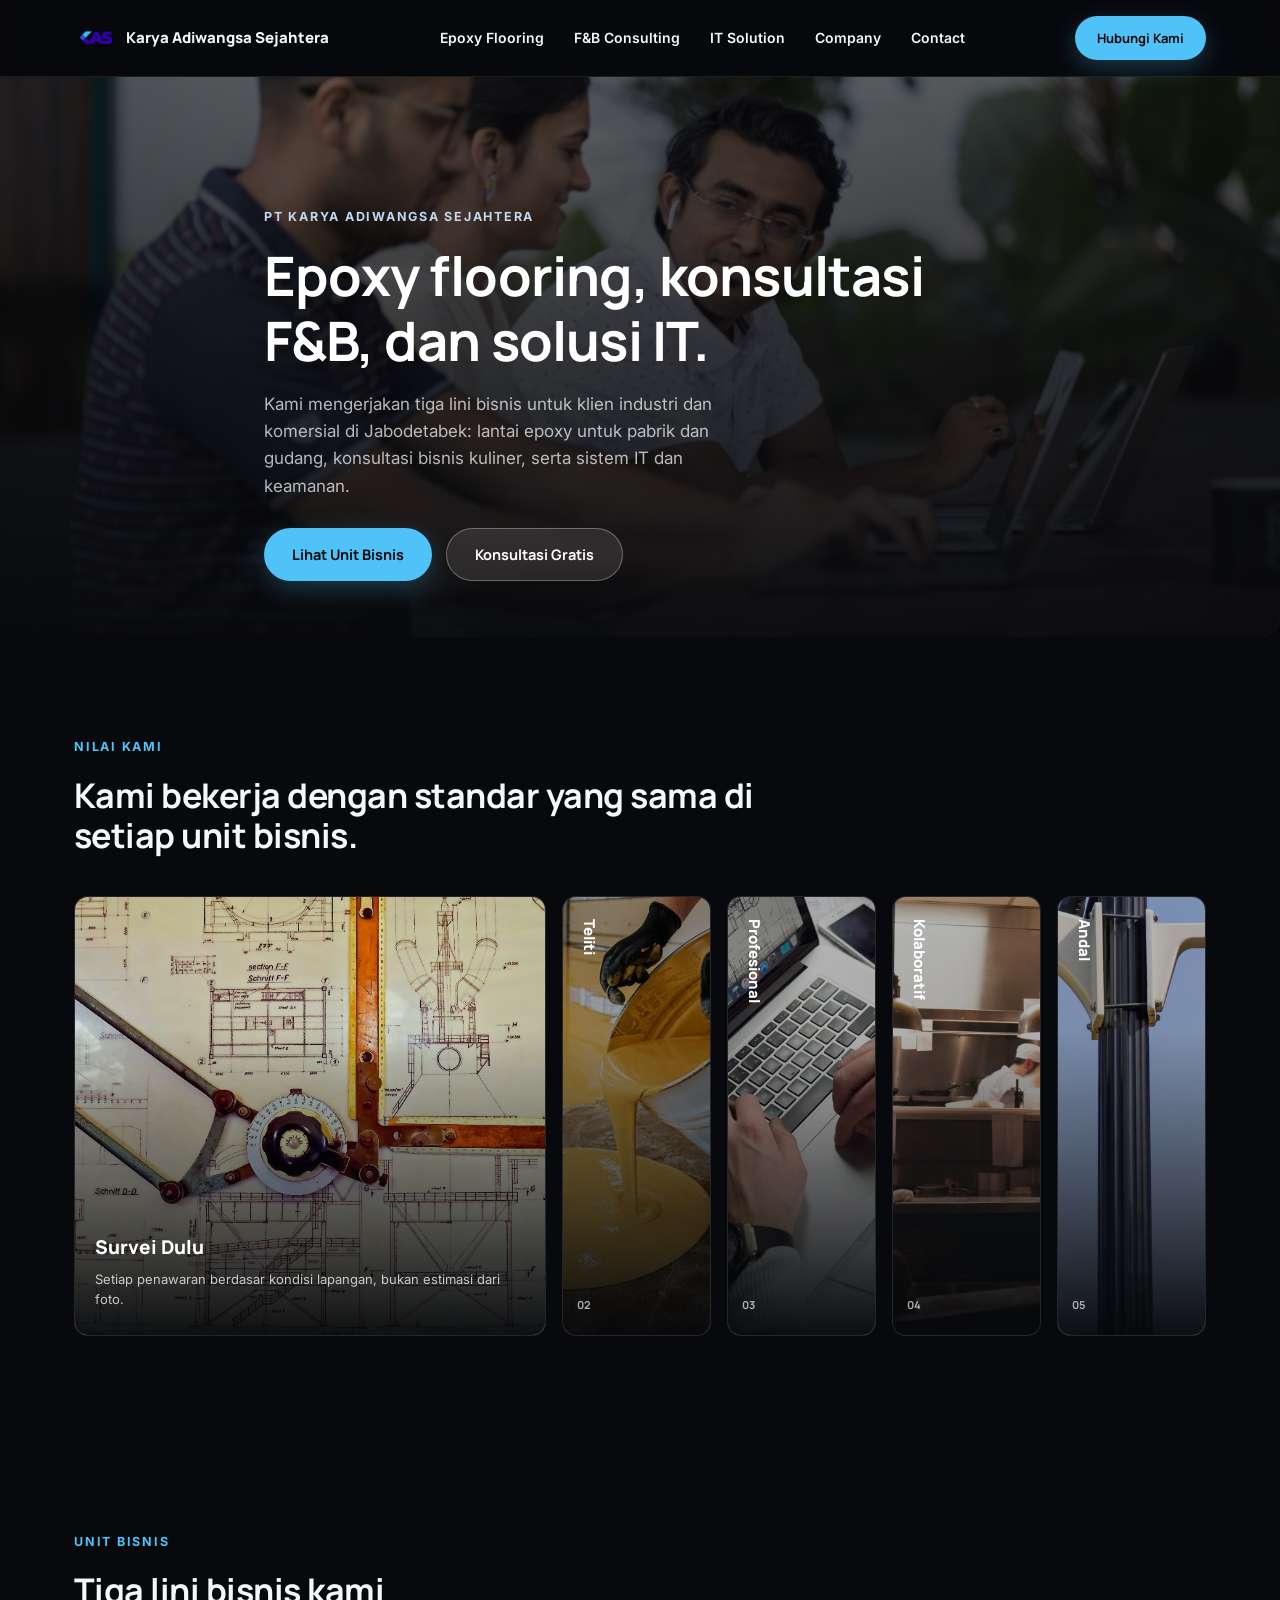
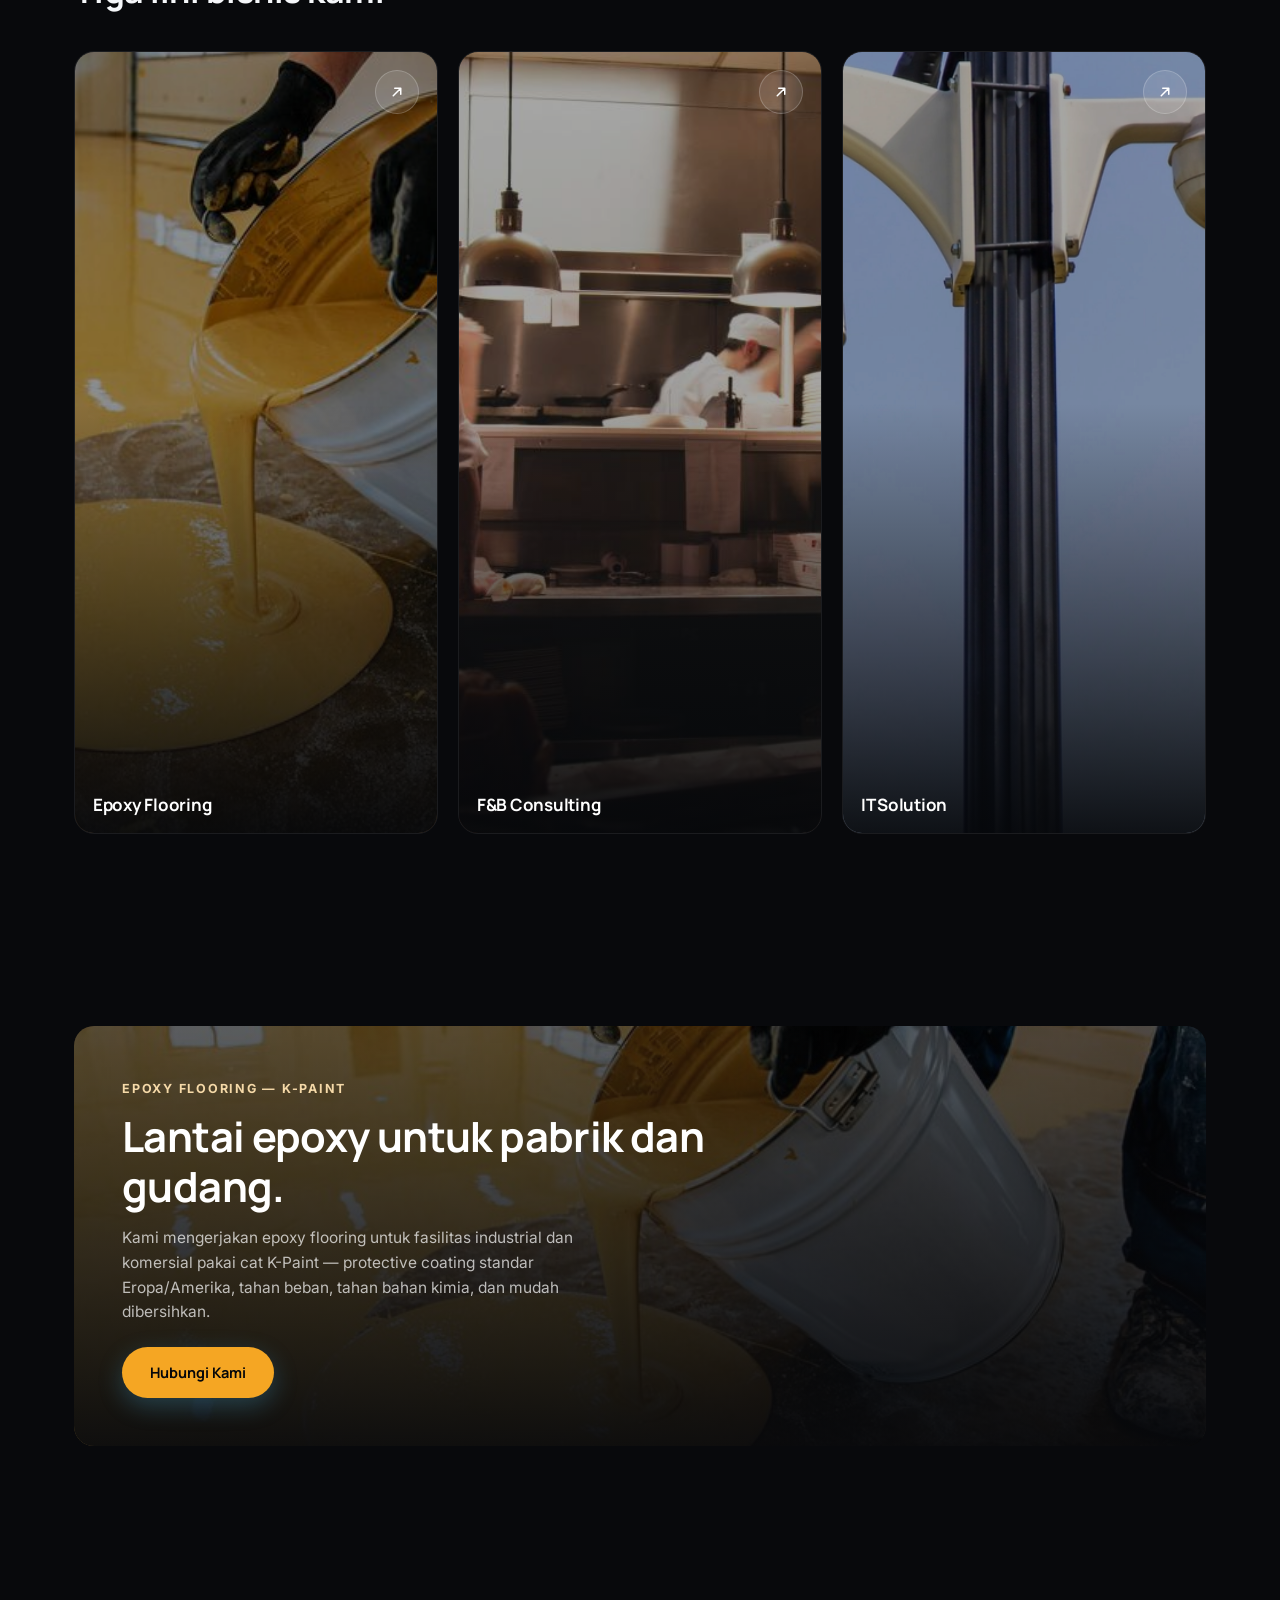
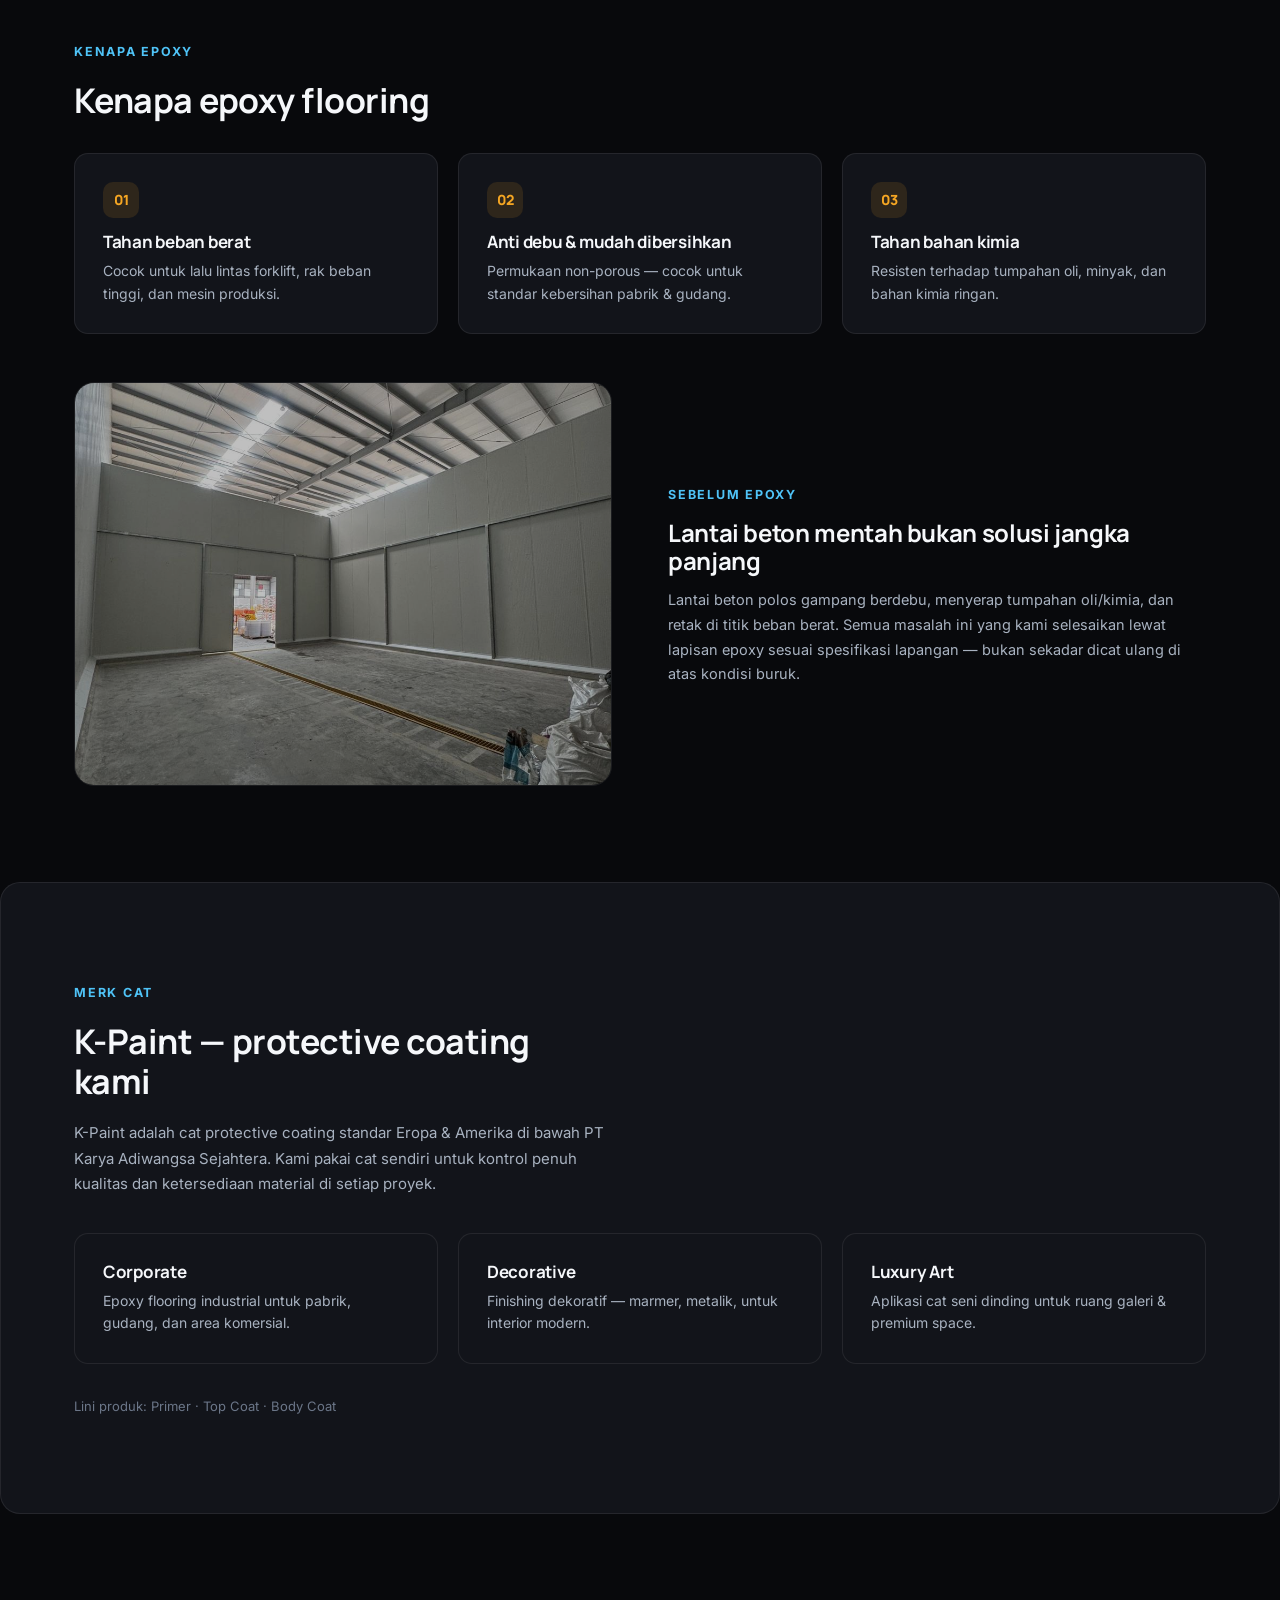
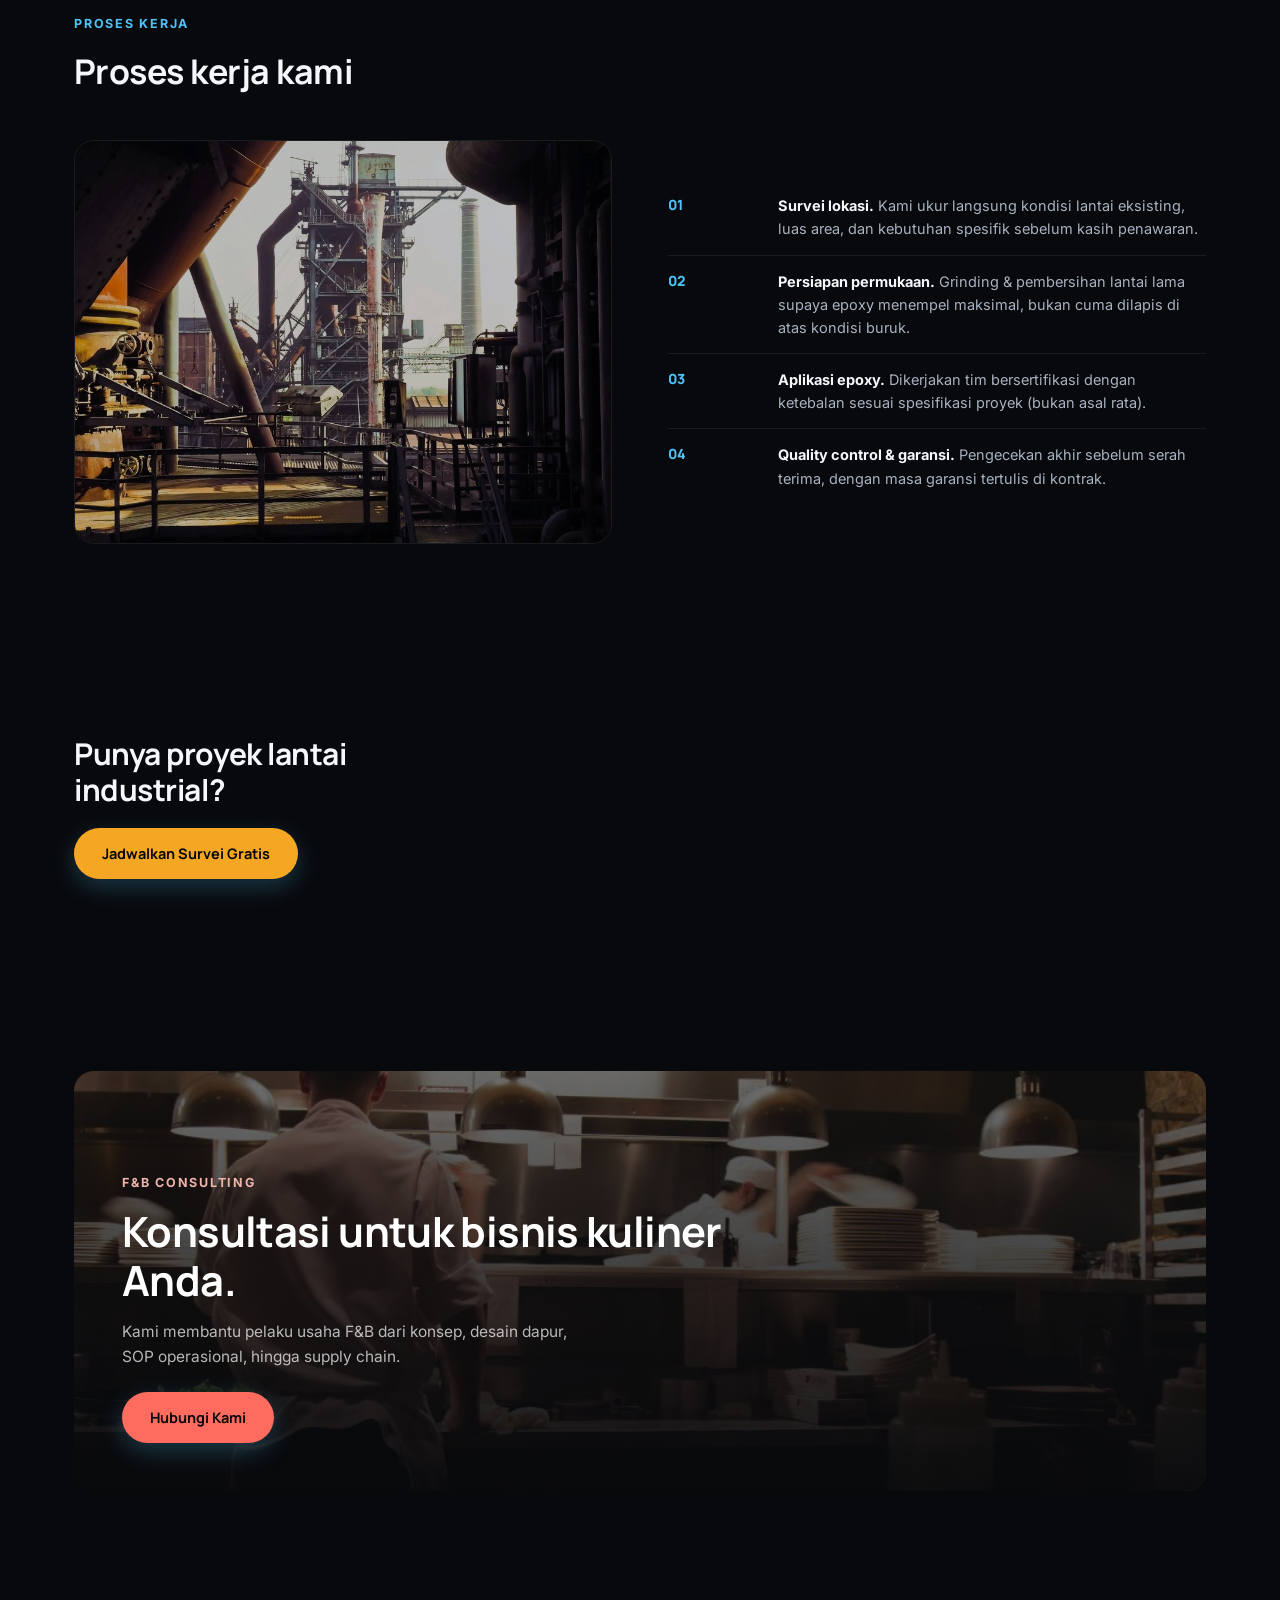
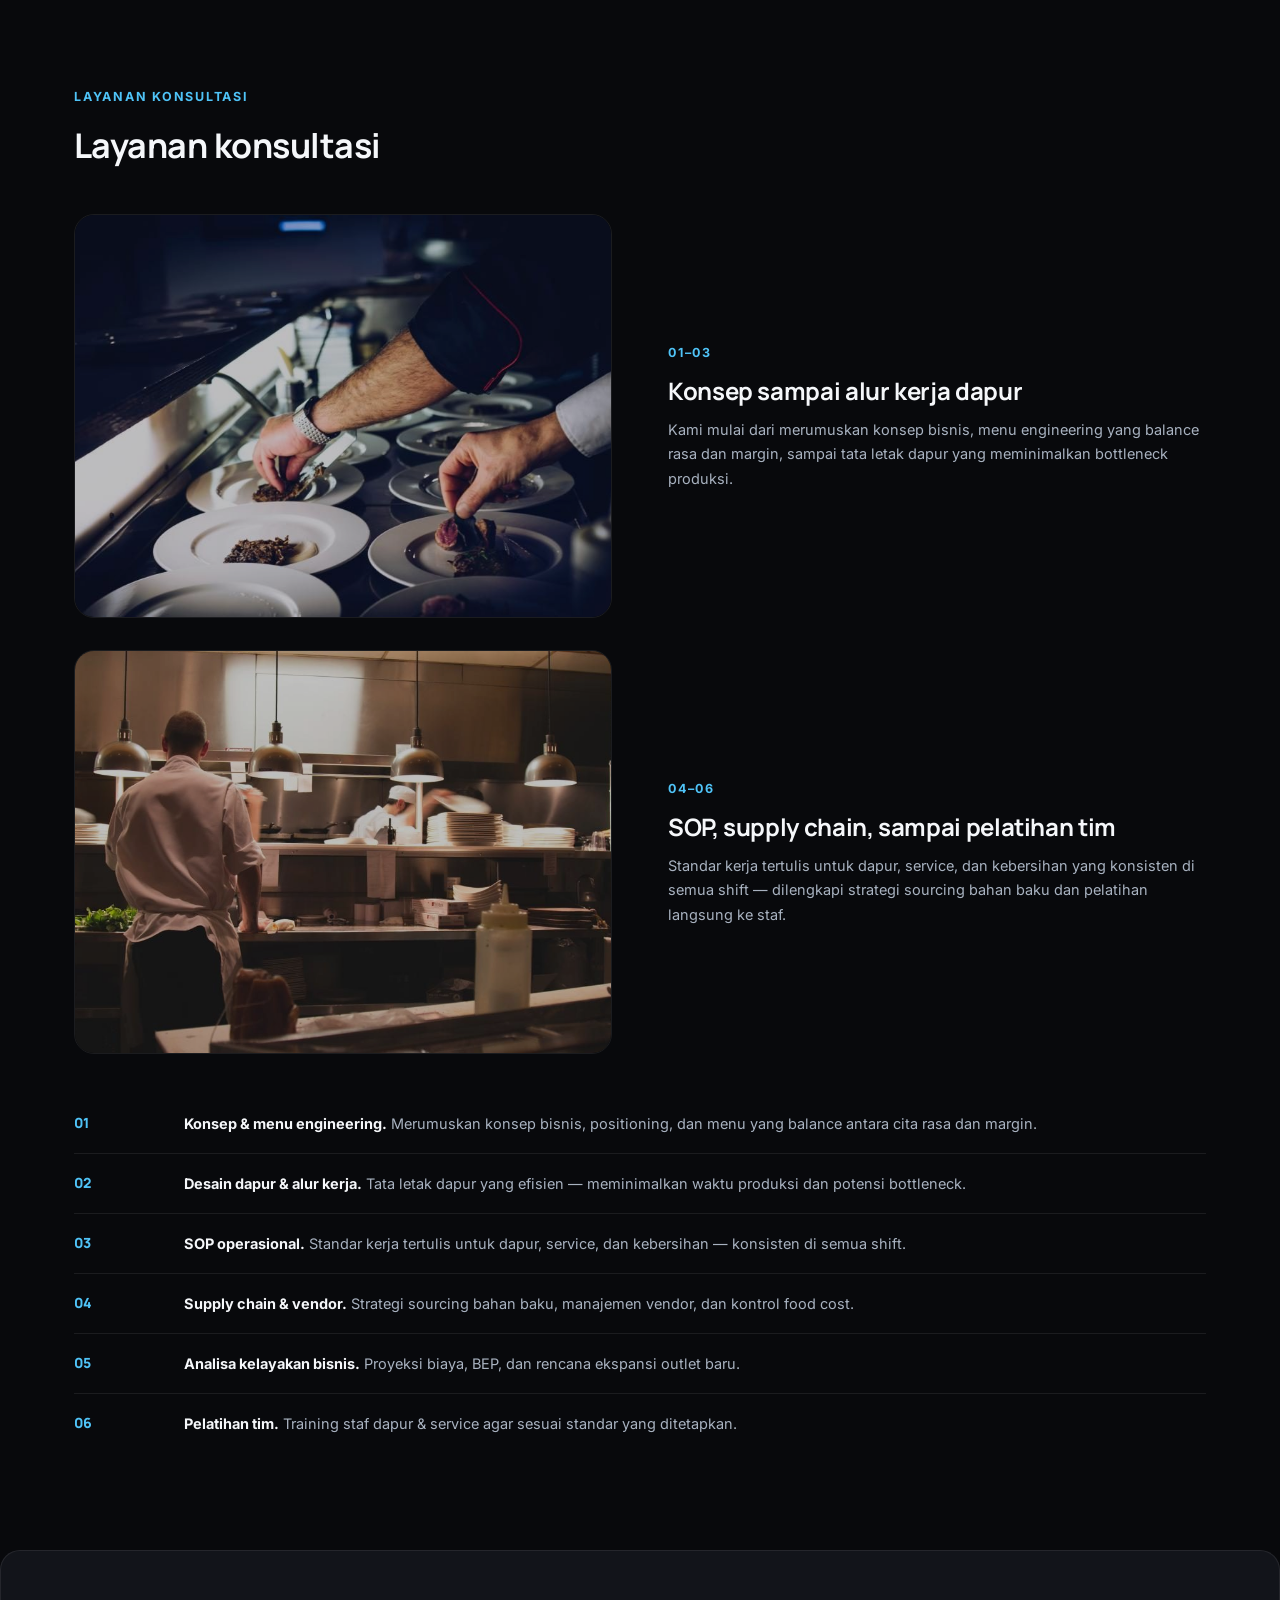
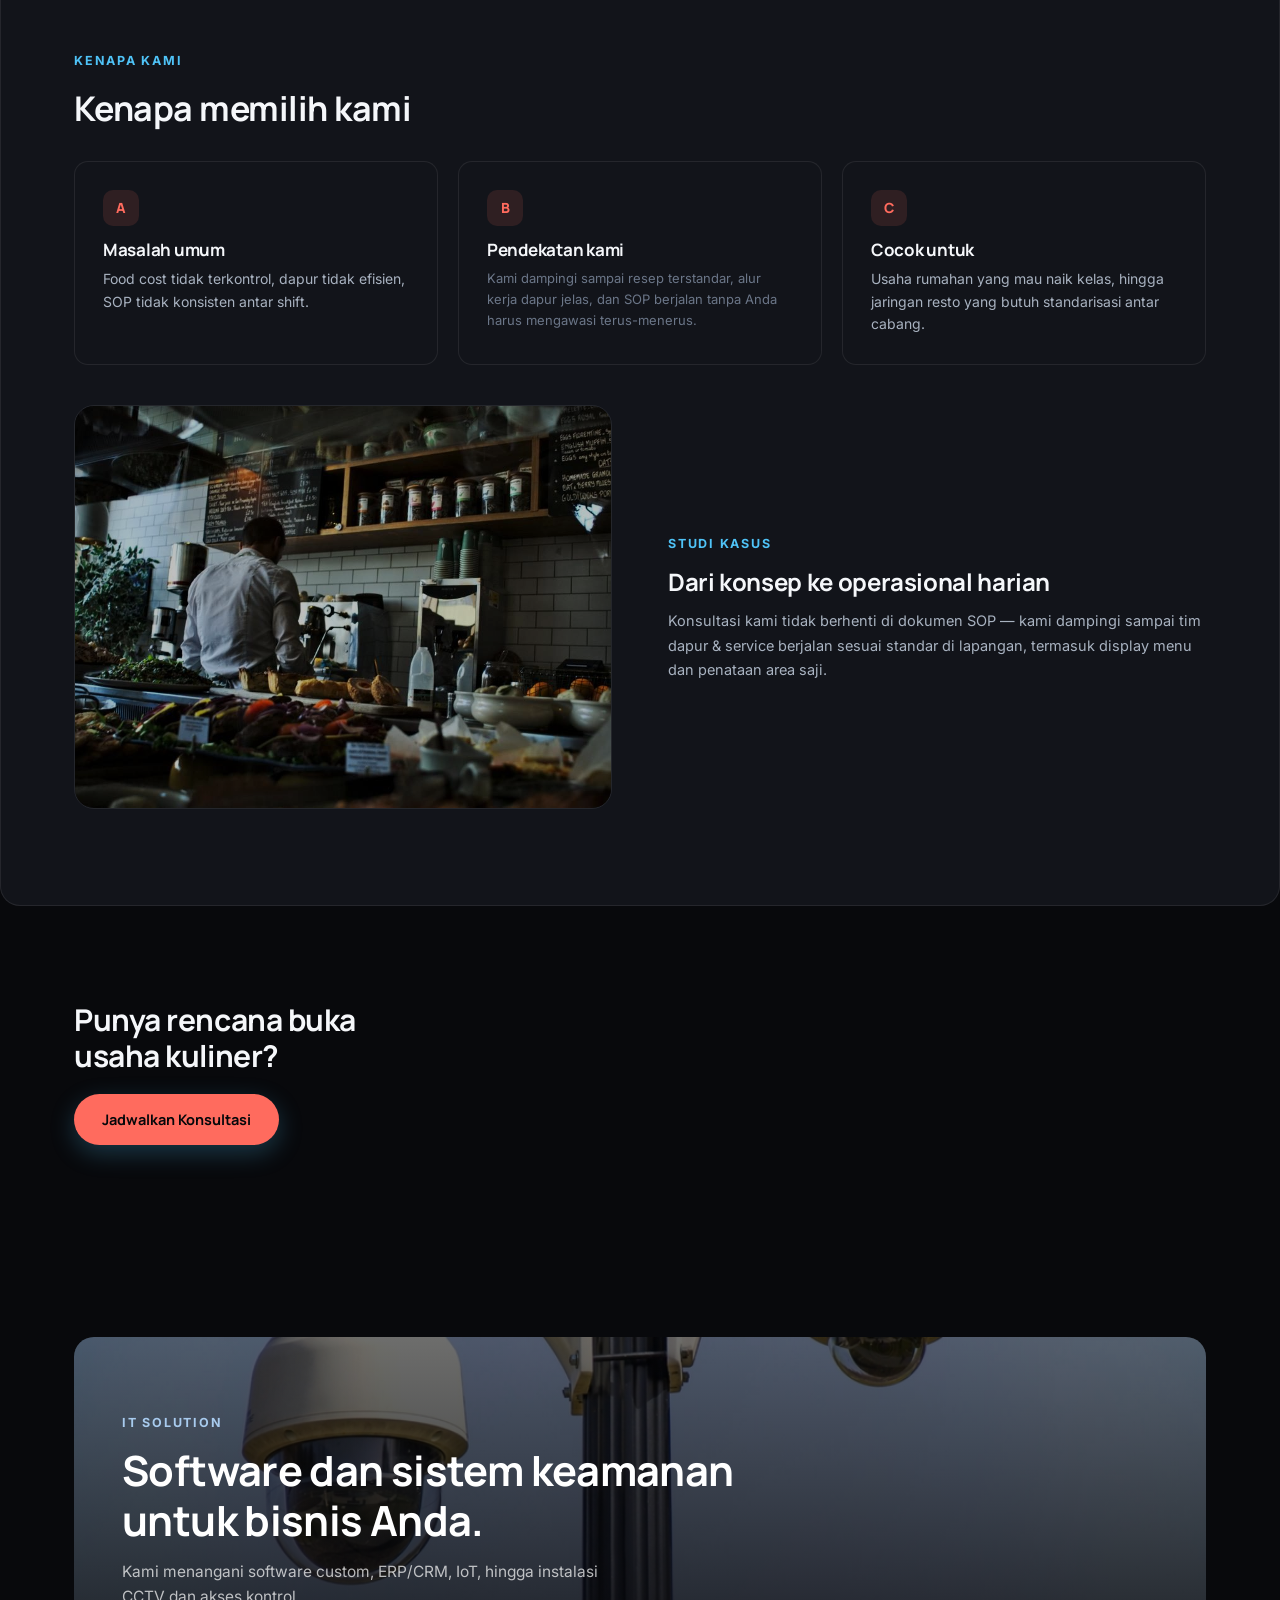
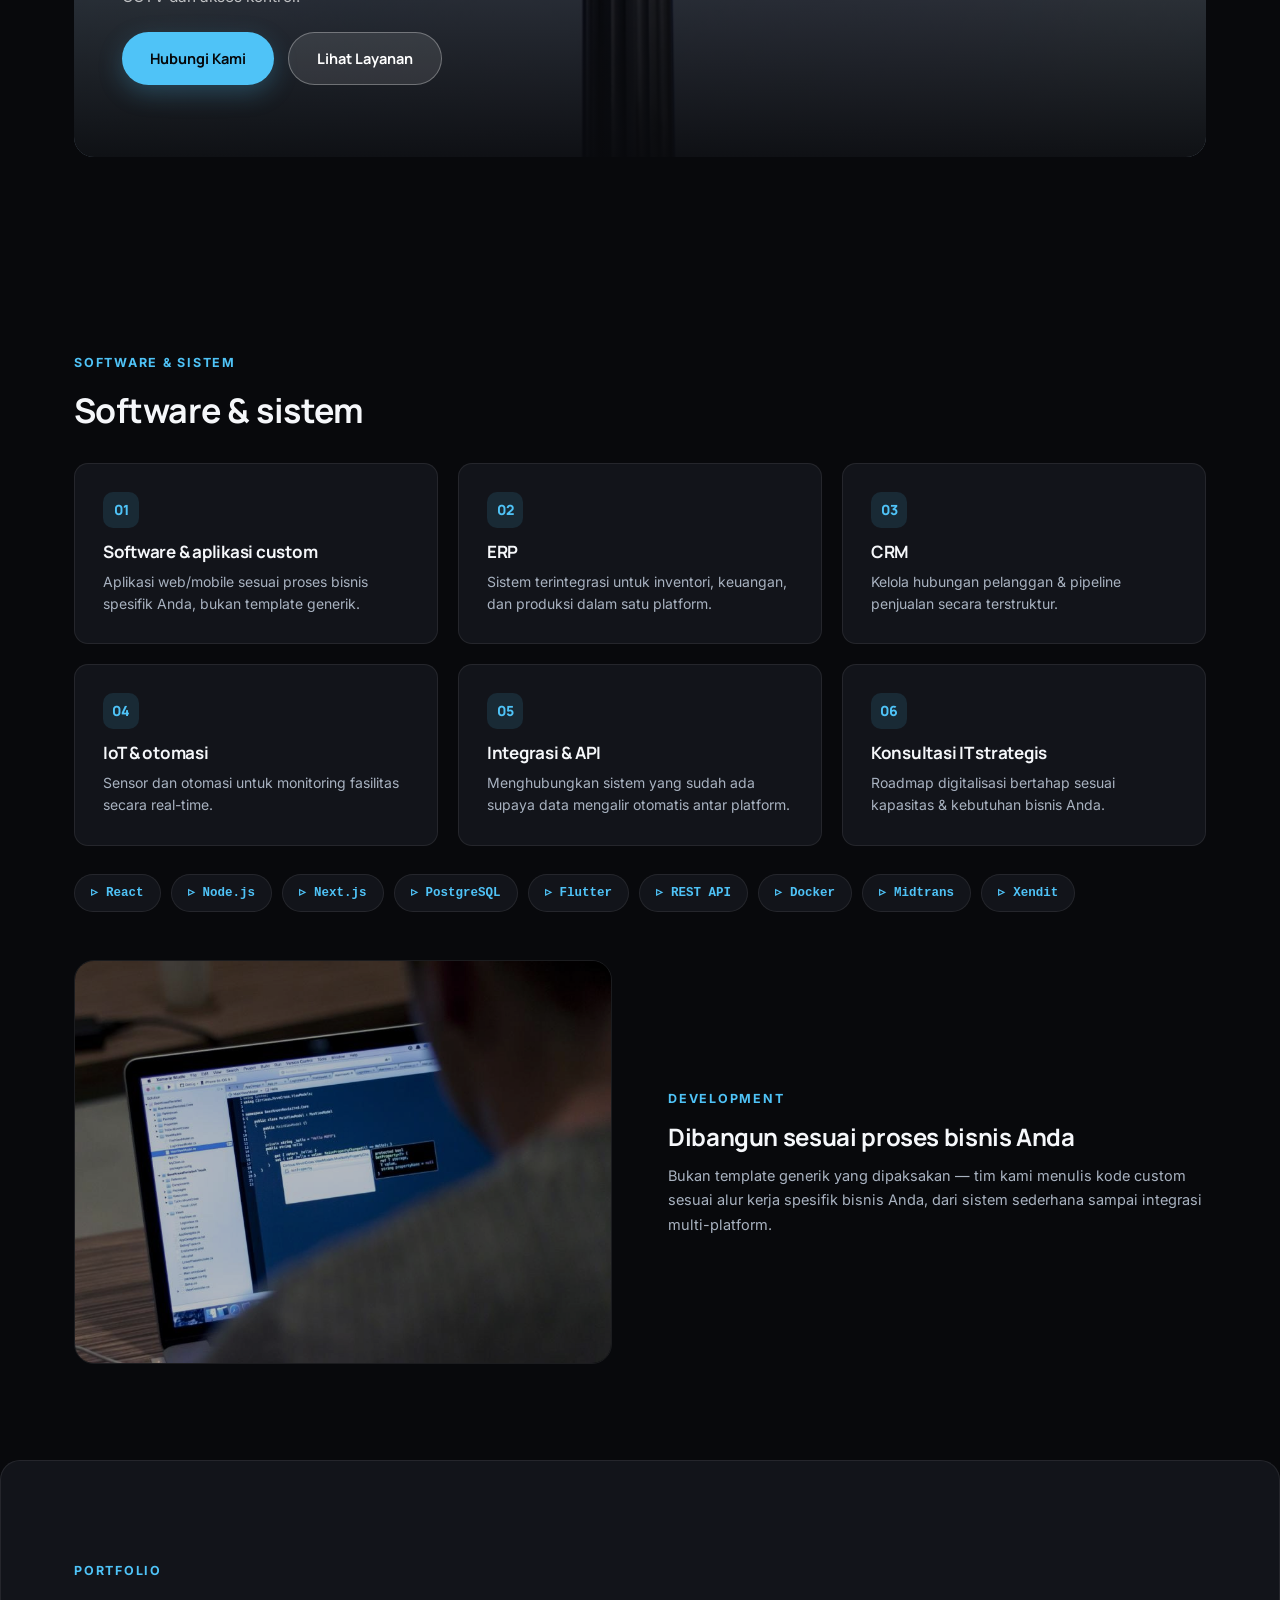
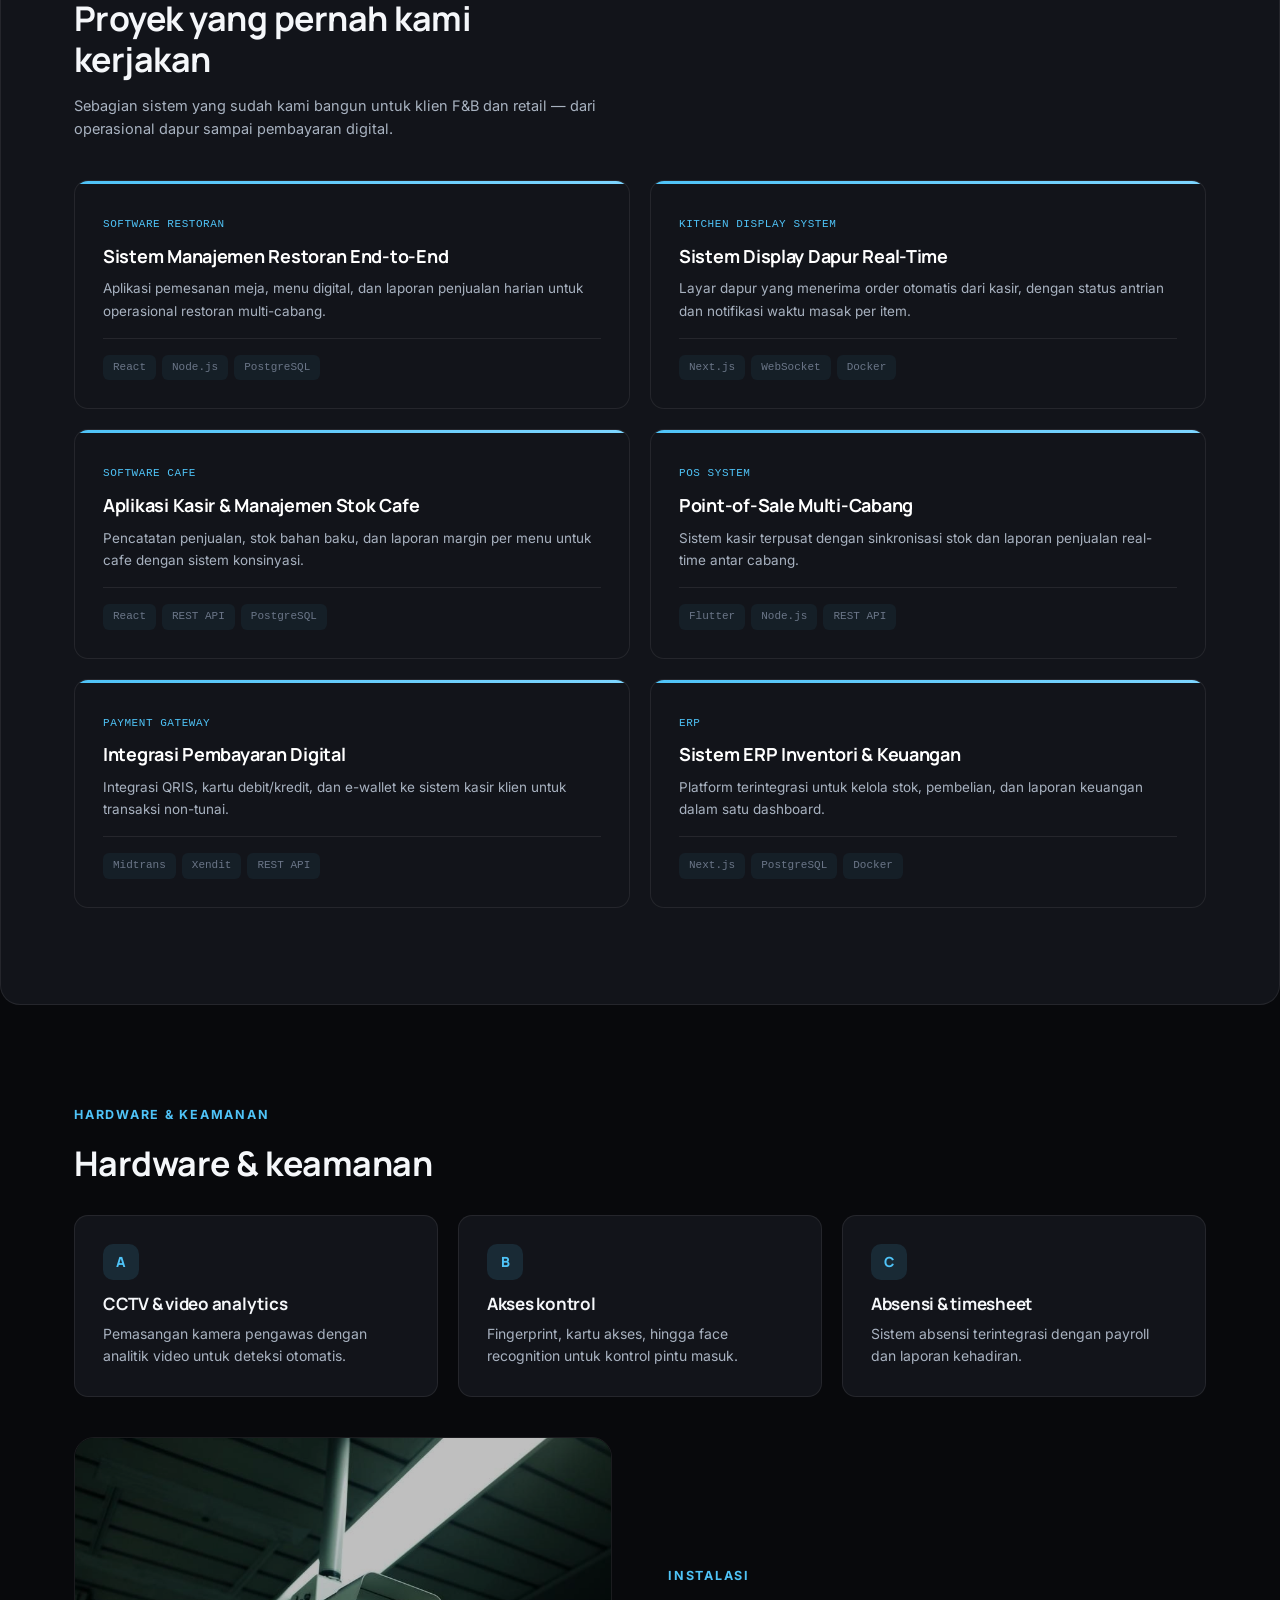
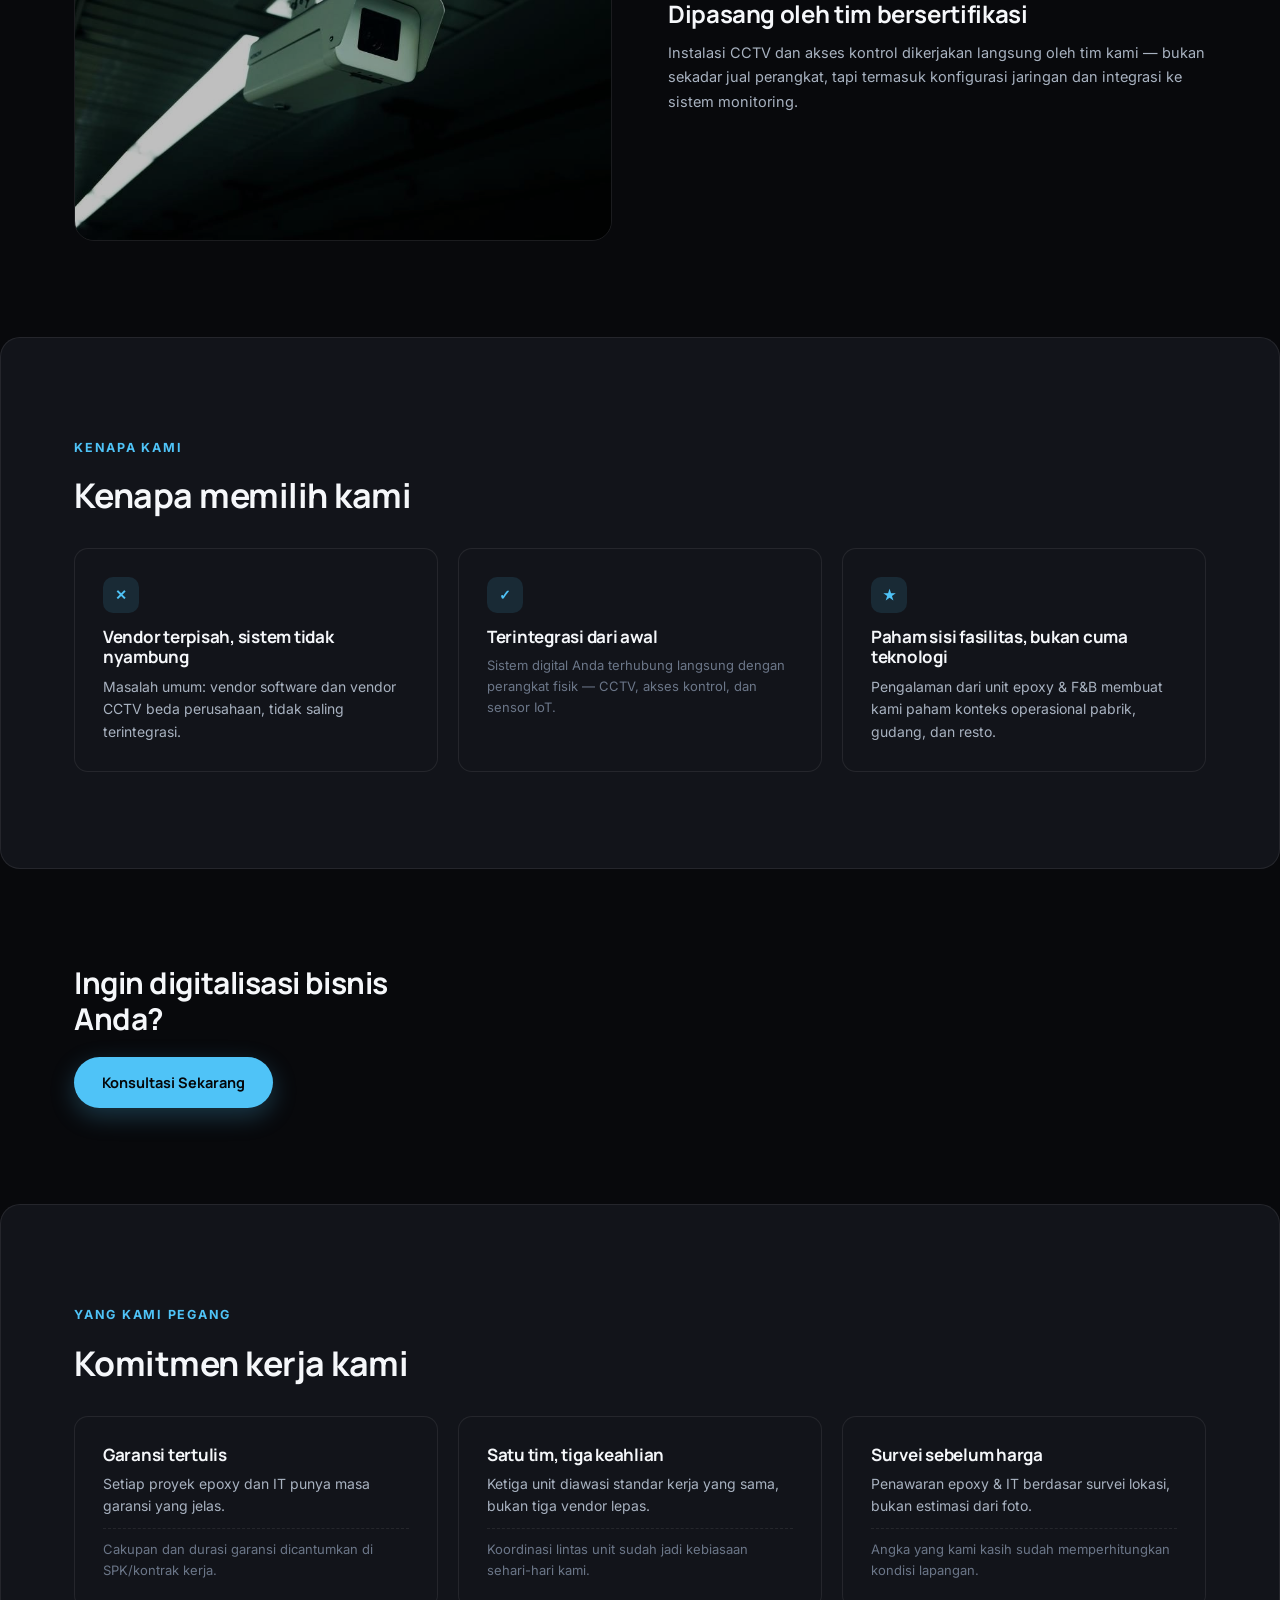
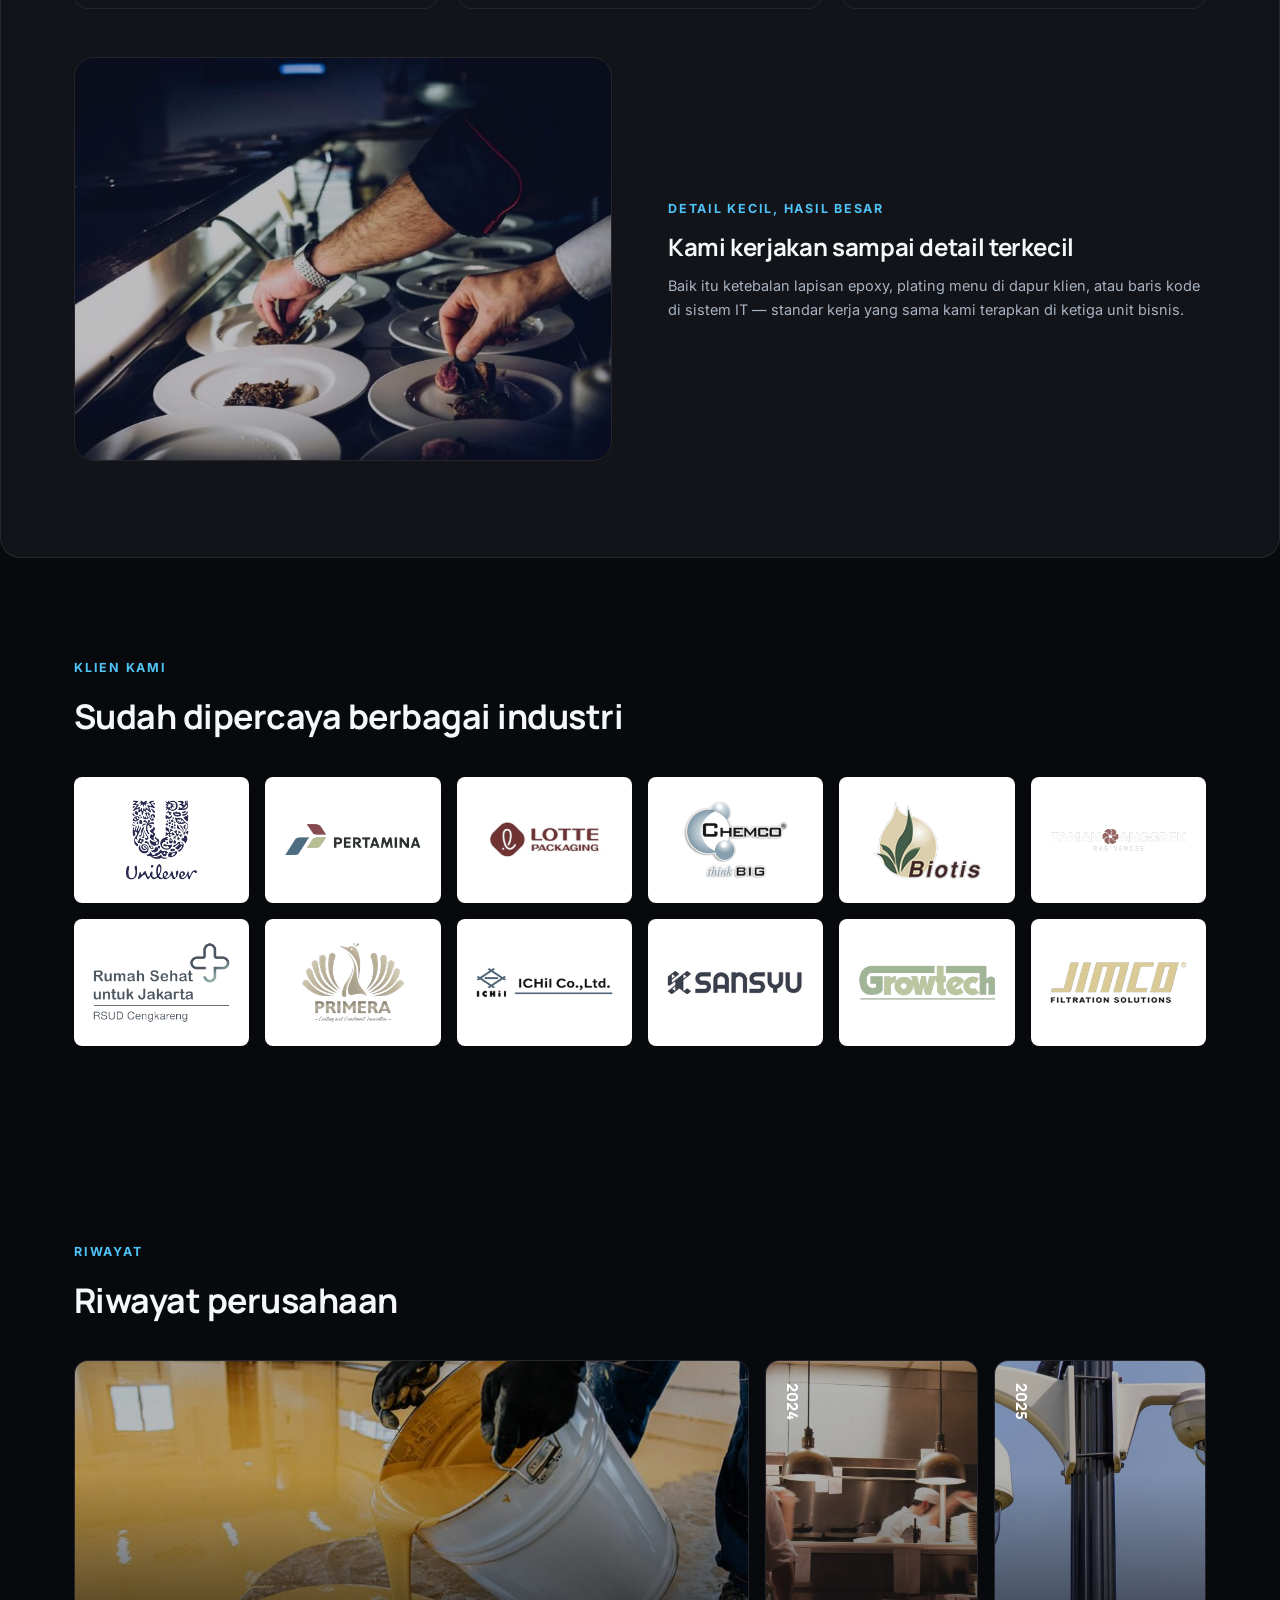
<file: epoxy-flooring.html>
<!doctype html>
<html lang="id">
<head>
<meta charset="UTF-8">
<meta http-equiv="refresh" content="0; url=index.html#epoxy-flooring">
<link rel="canonical" href="index.html#epoxy-flooring">
<title>Epoxy Flooring — PT Karya Adiwangsa Sejahtera</title>
</head>
<body>
<p>Halaman ini sudah digabung ke <a href="index.html#epoxy-flooring">index.html#epoxy-flooring</a>.</p>
<script>location.replace('index.html#epoxy-flooring');</script>
</body>
</html>
</file>
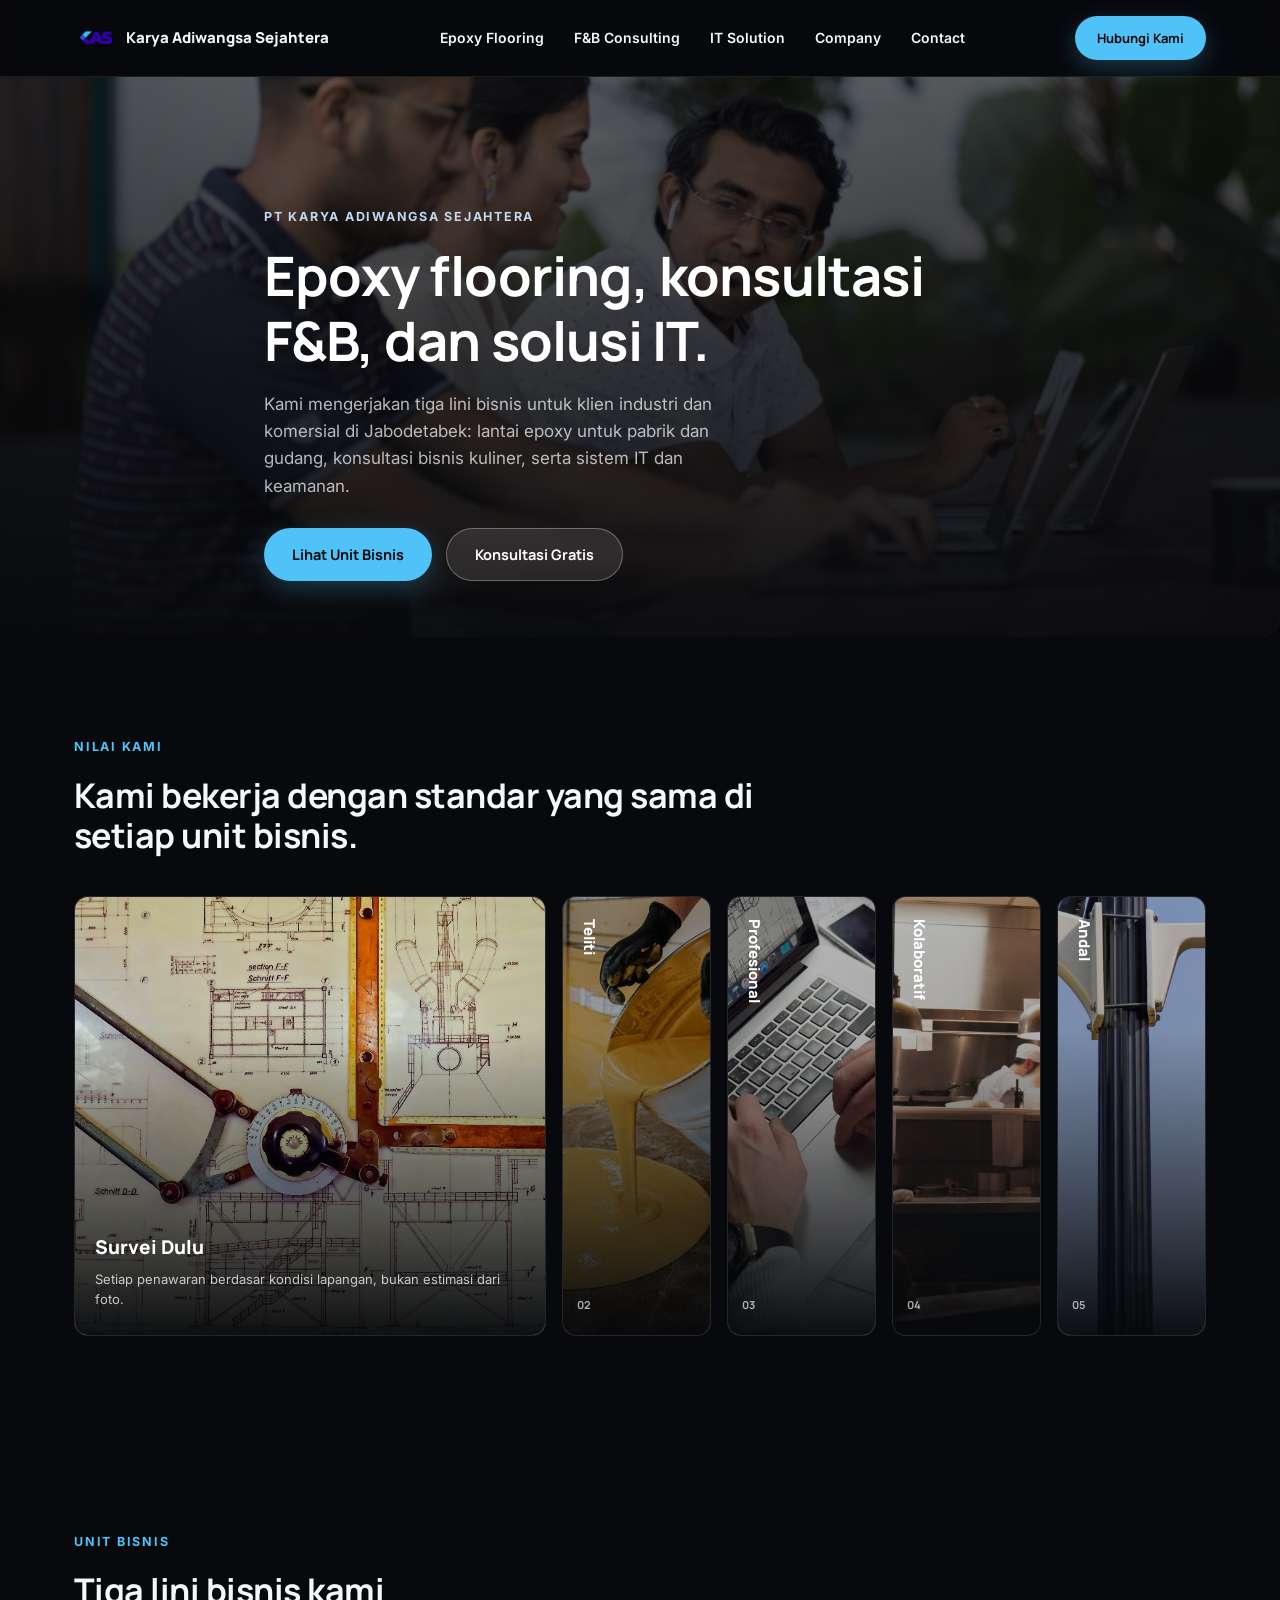
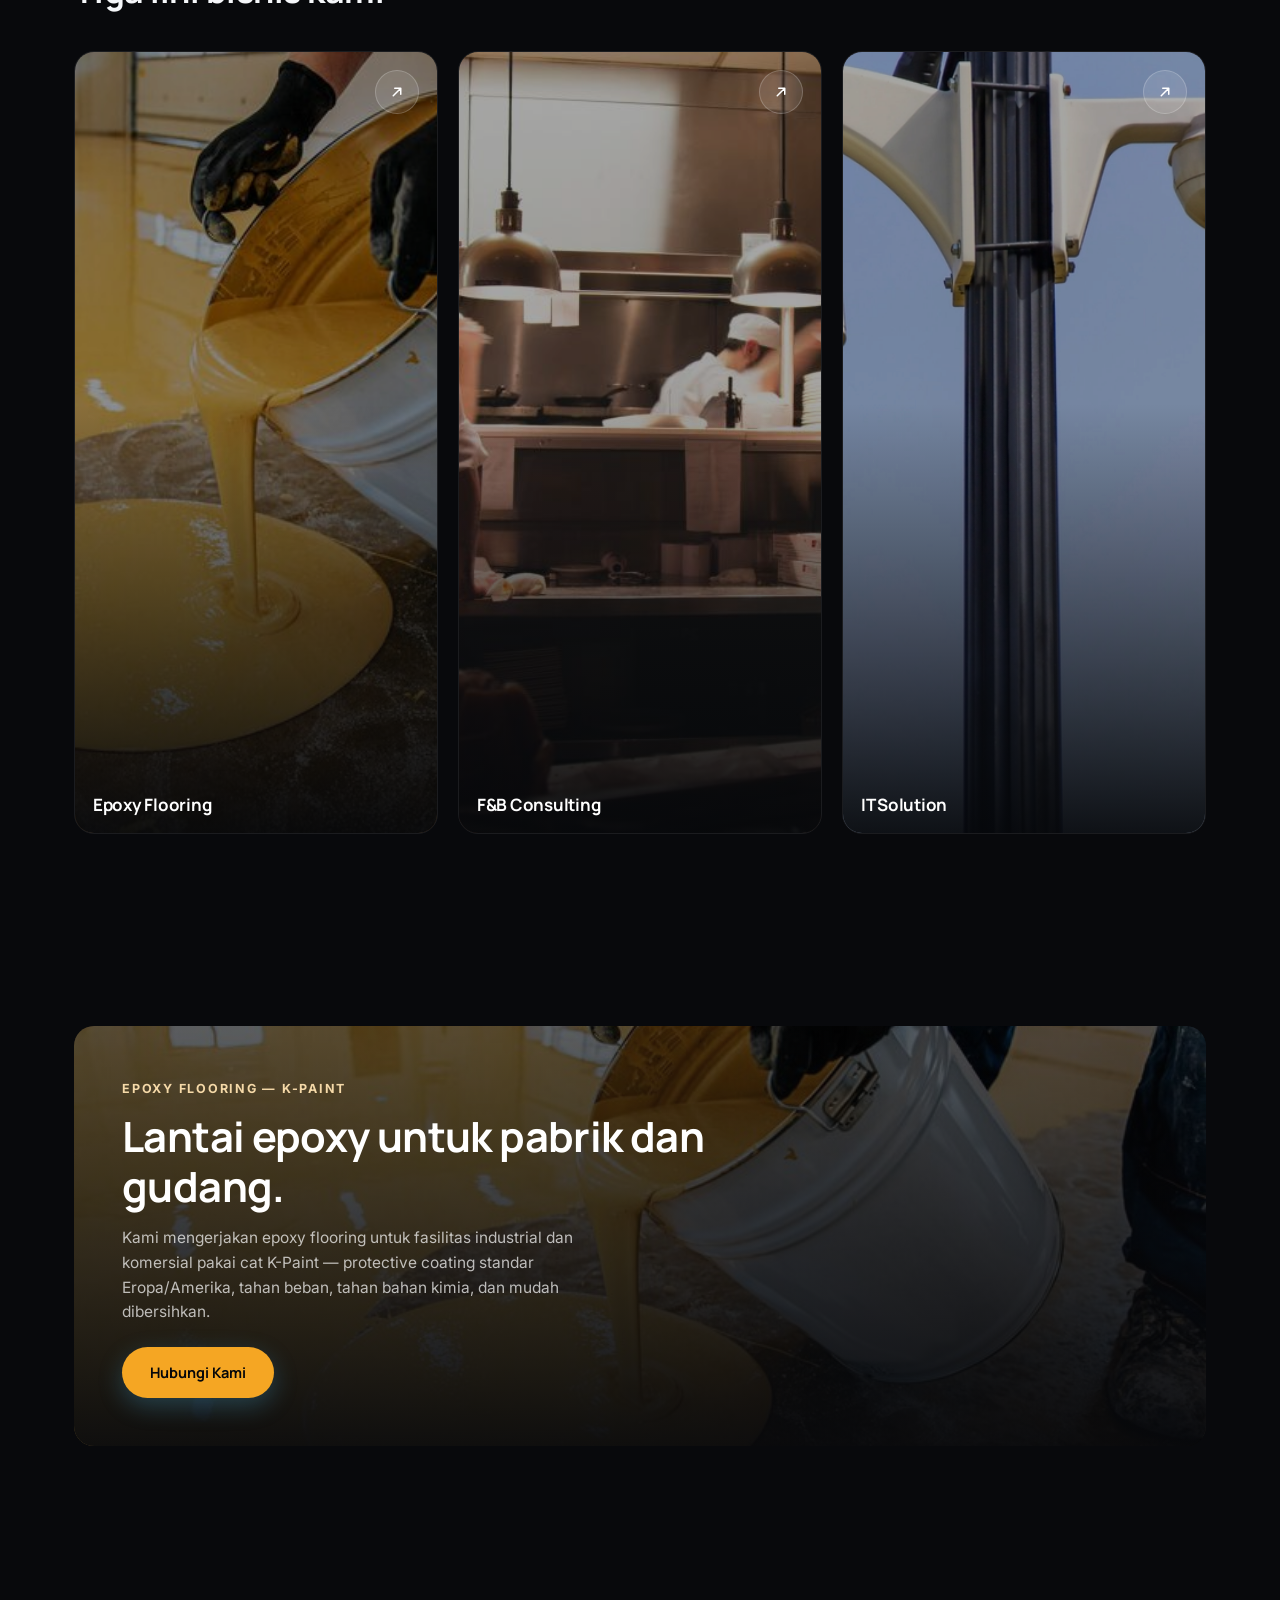
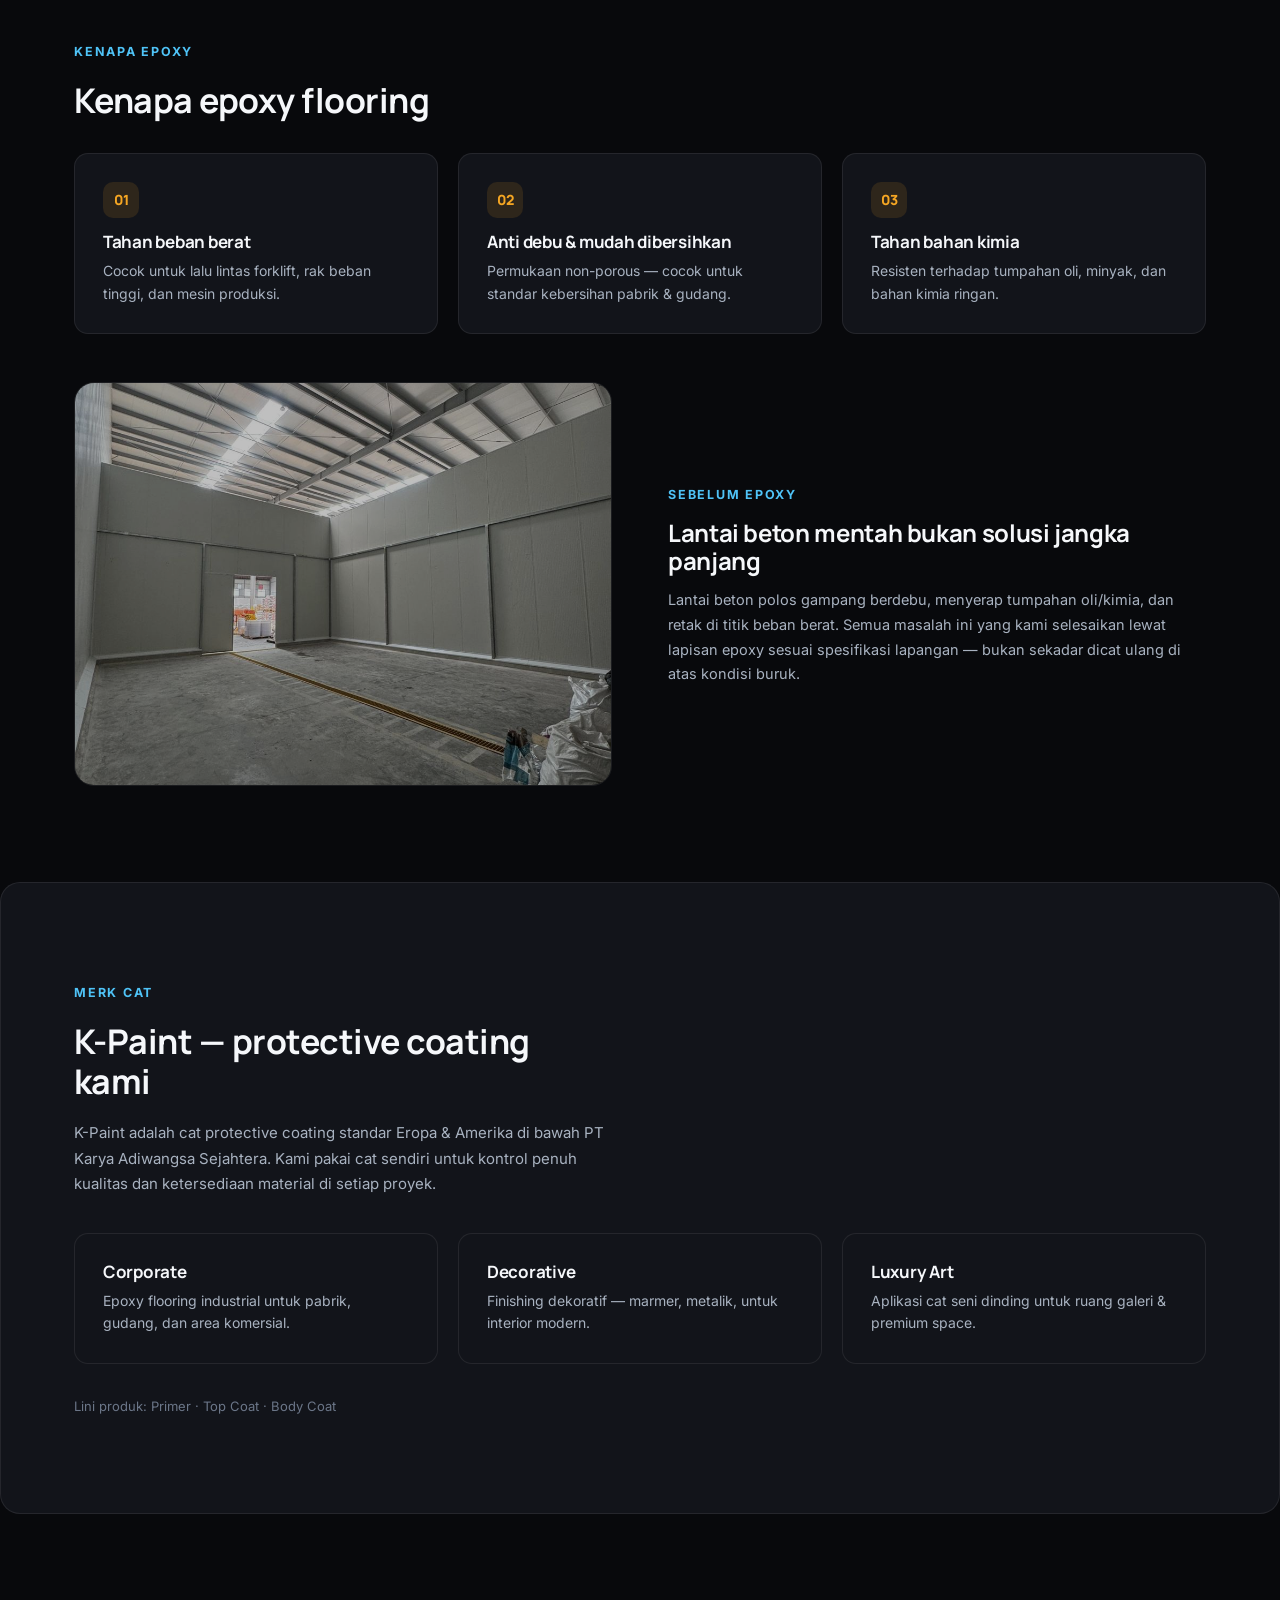
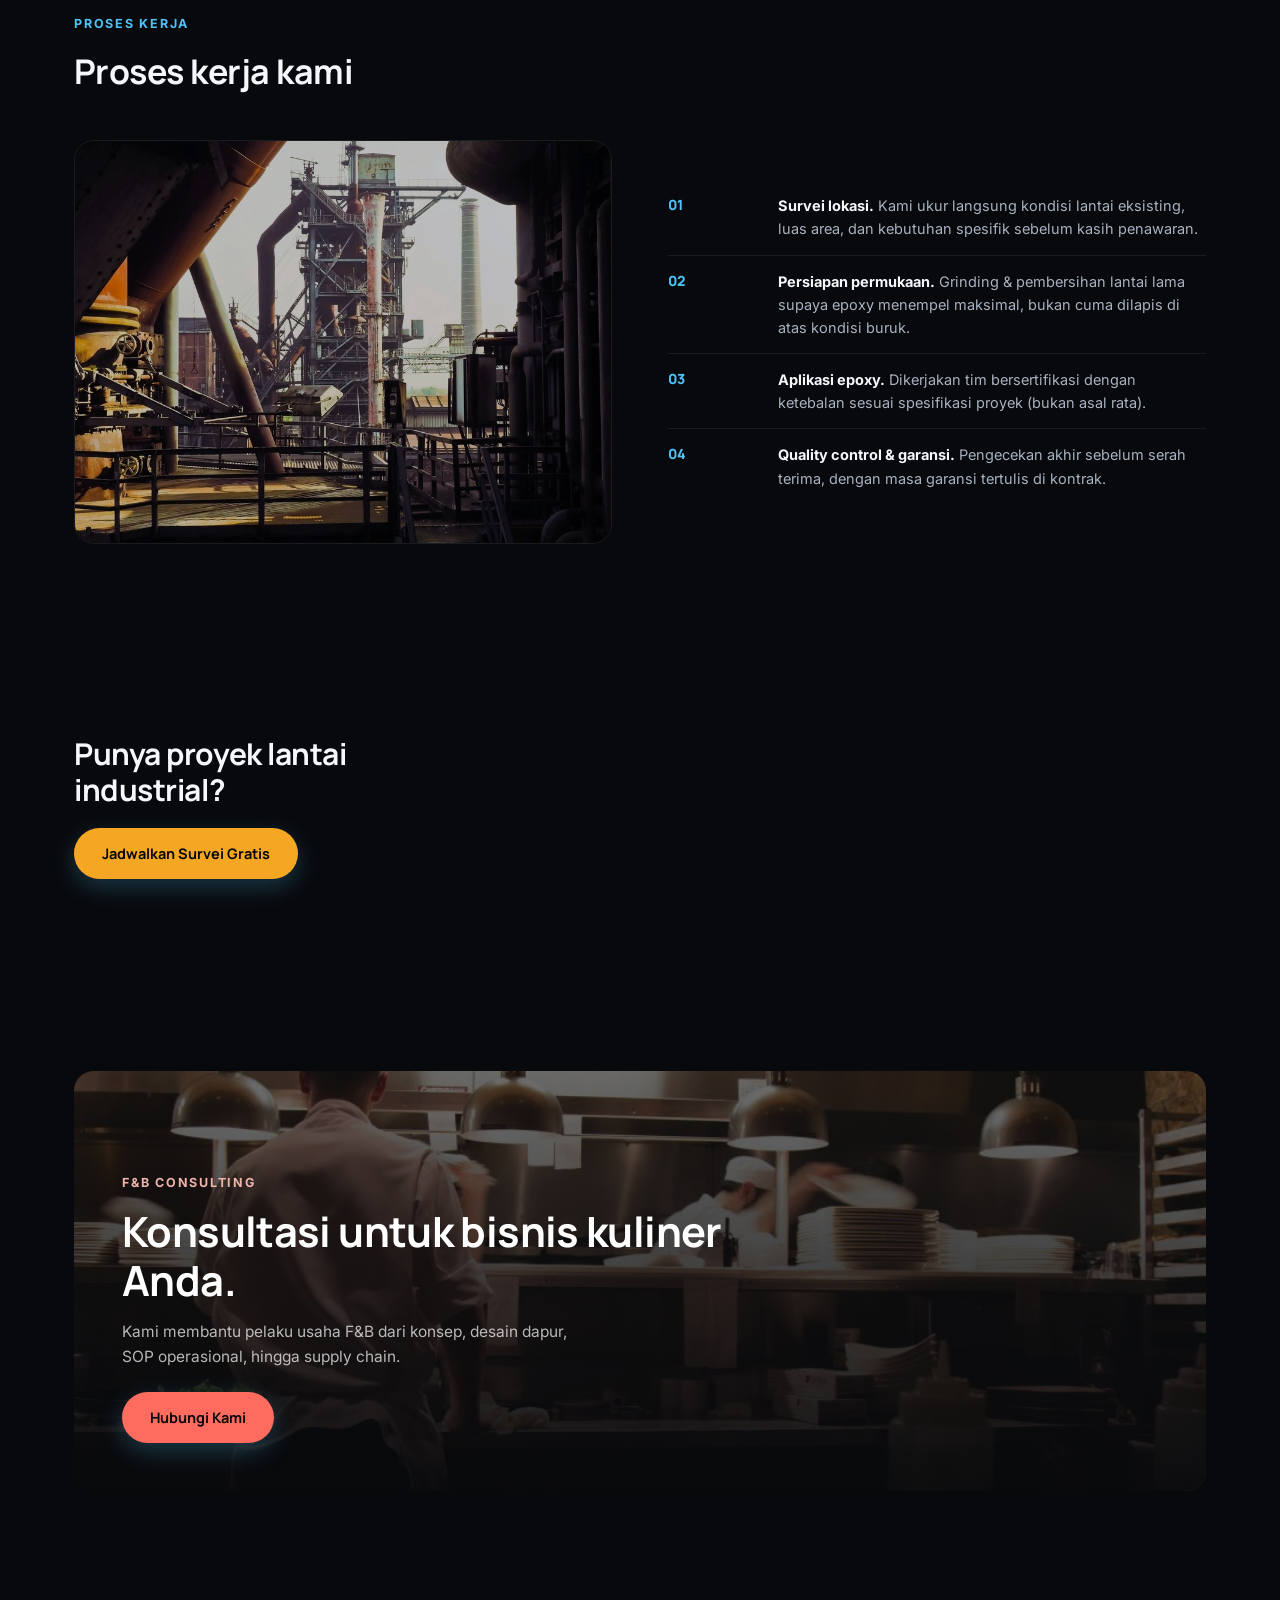
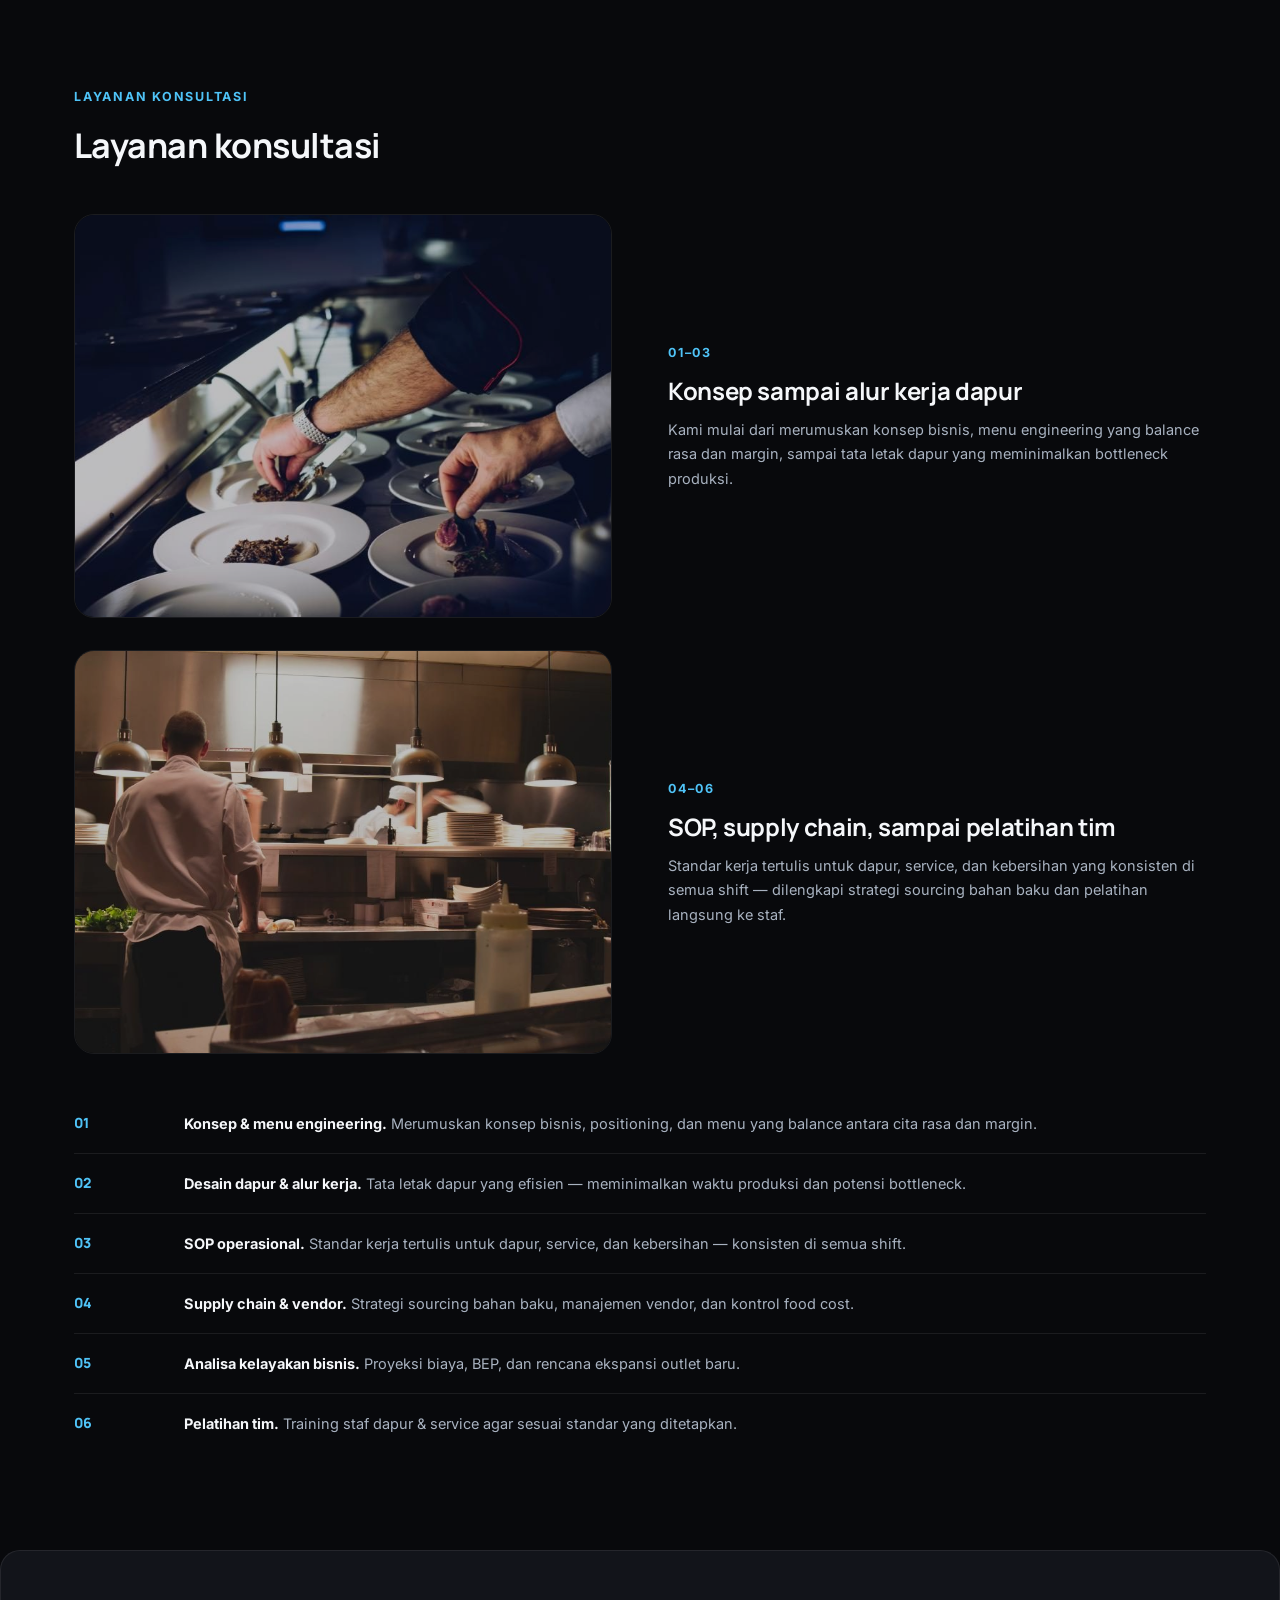
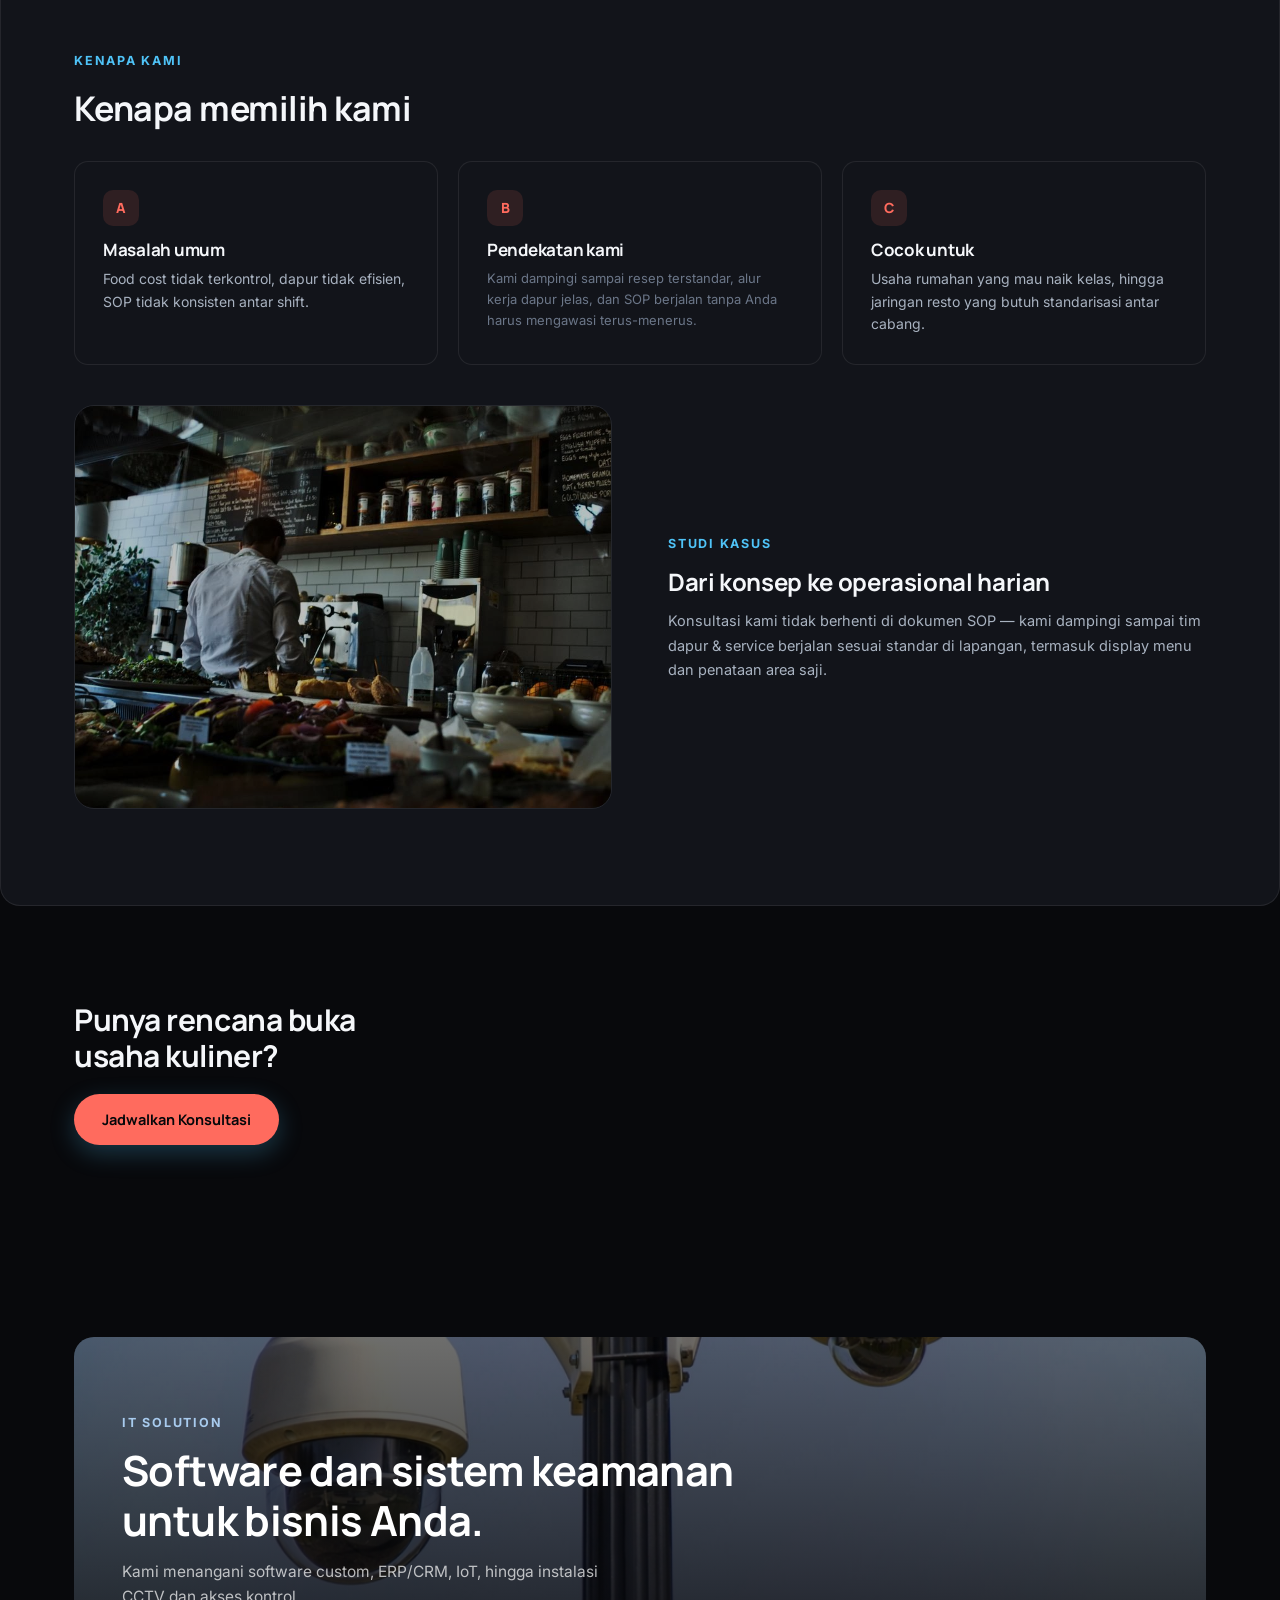
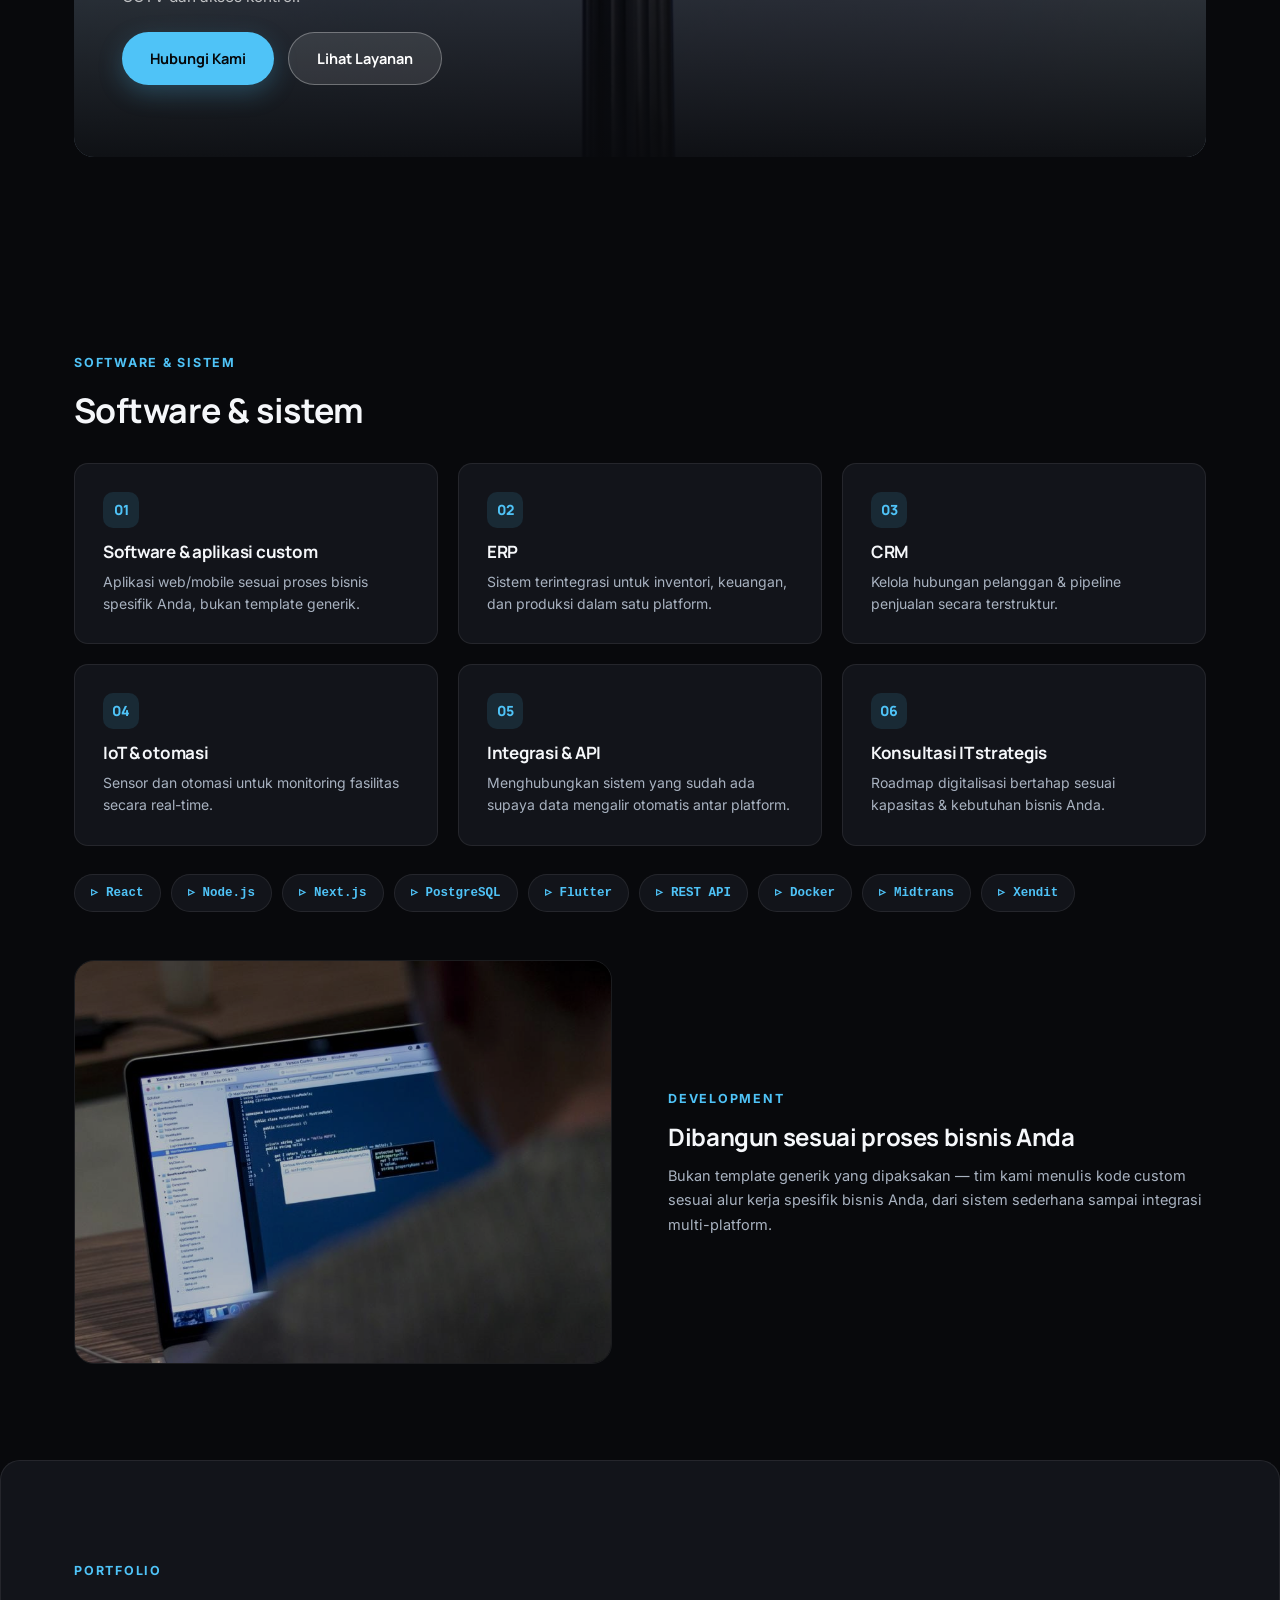
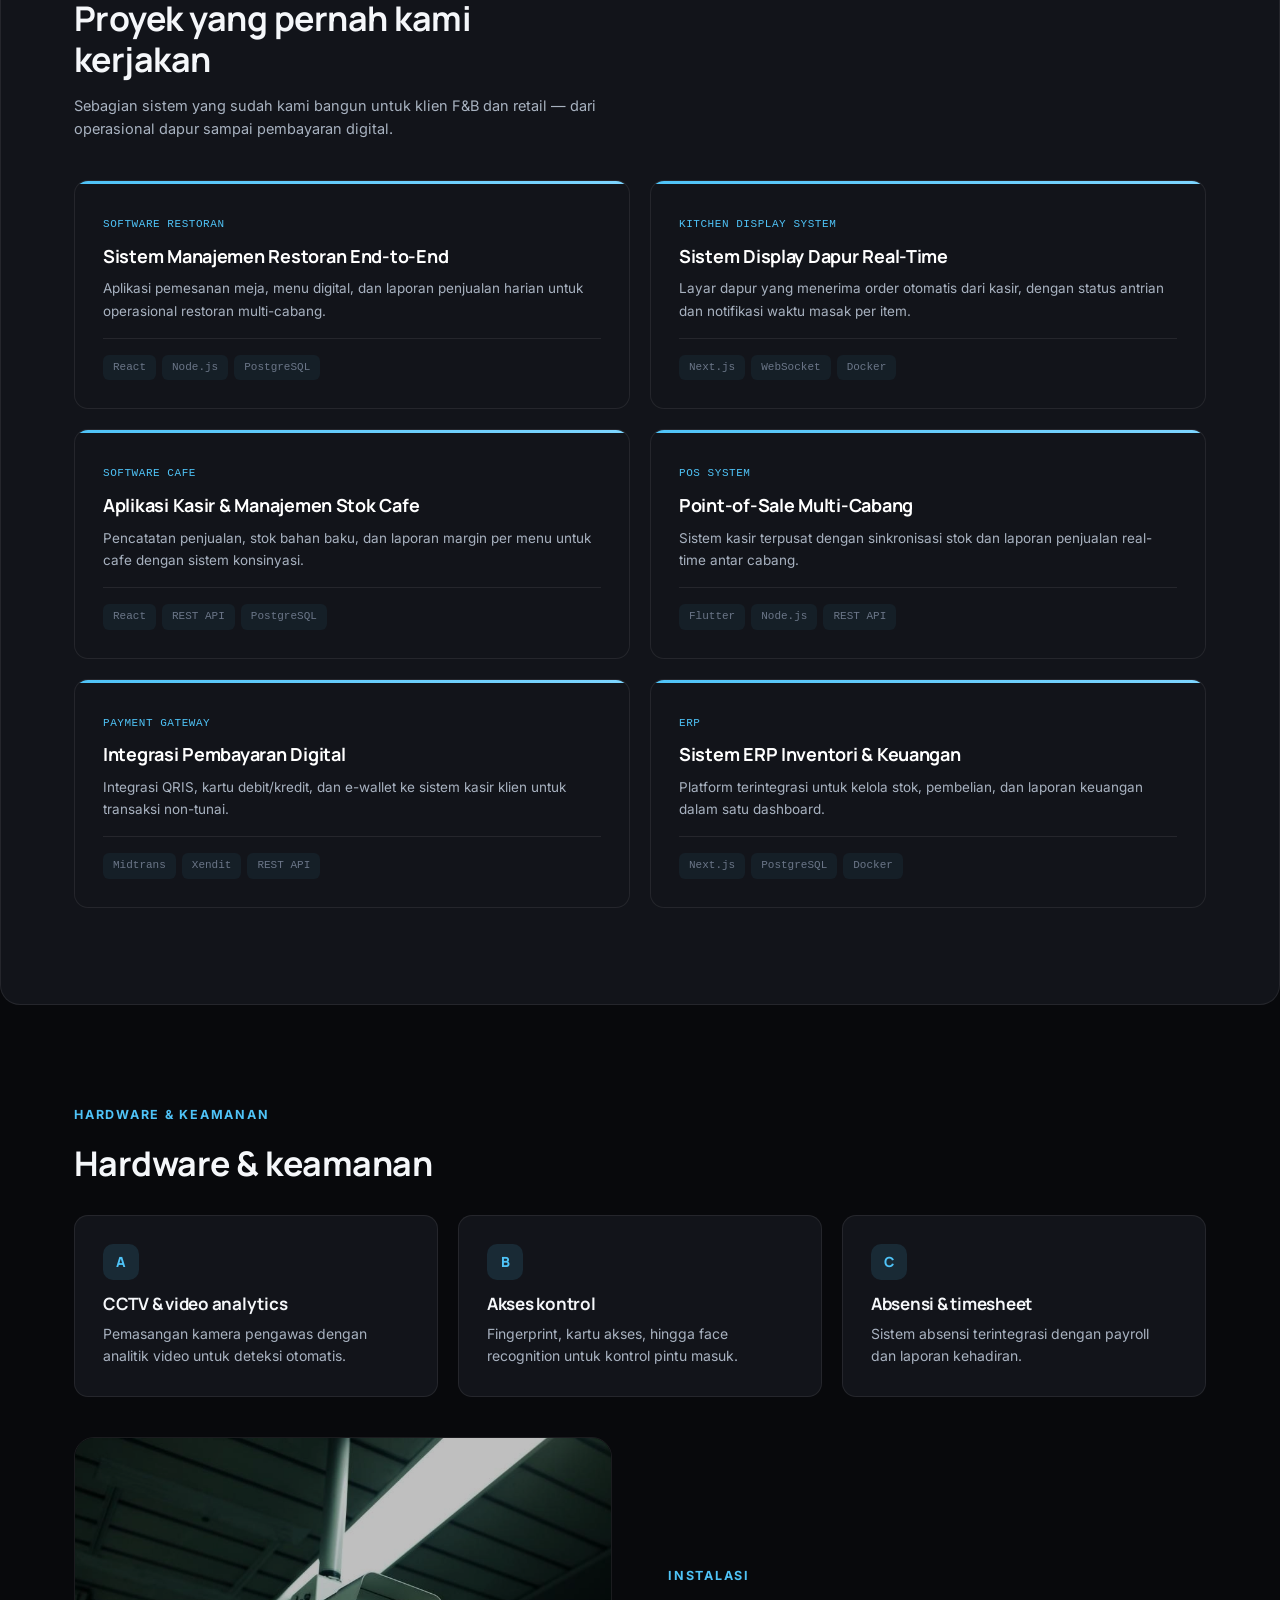
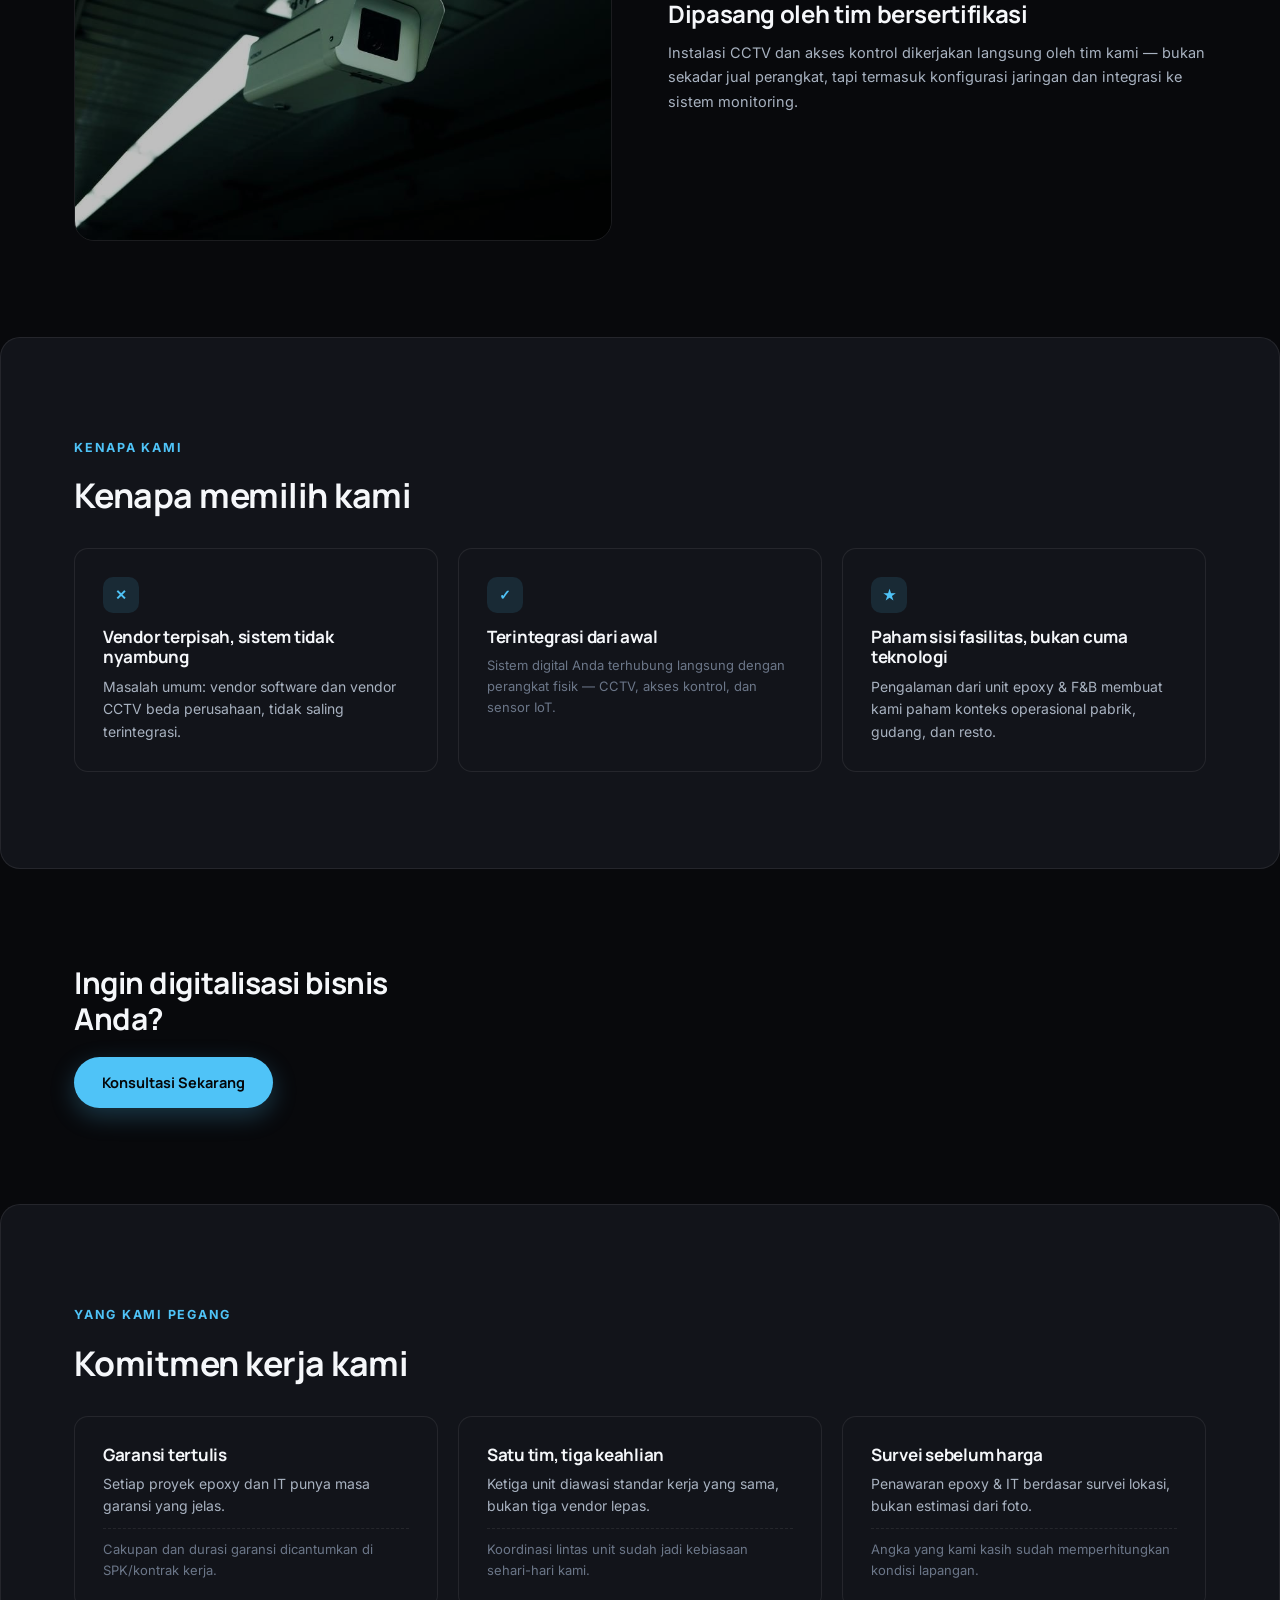
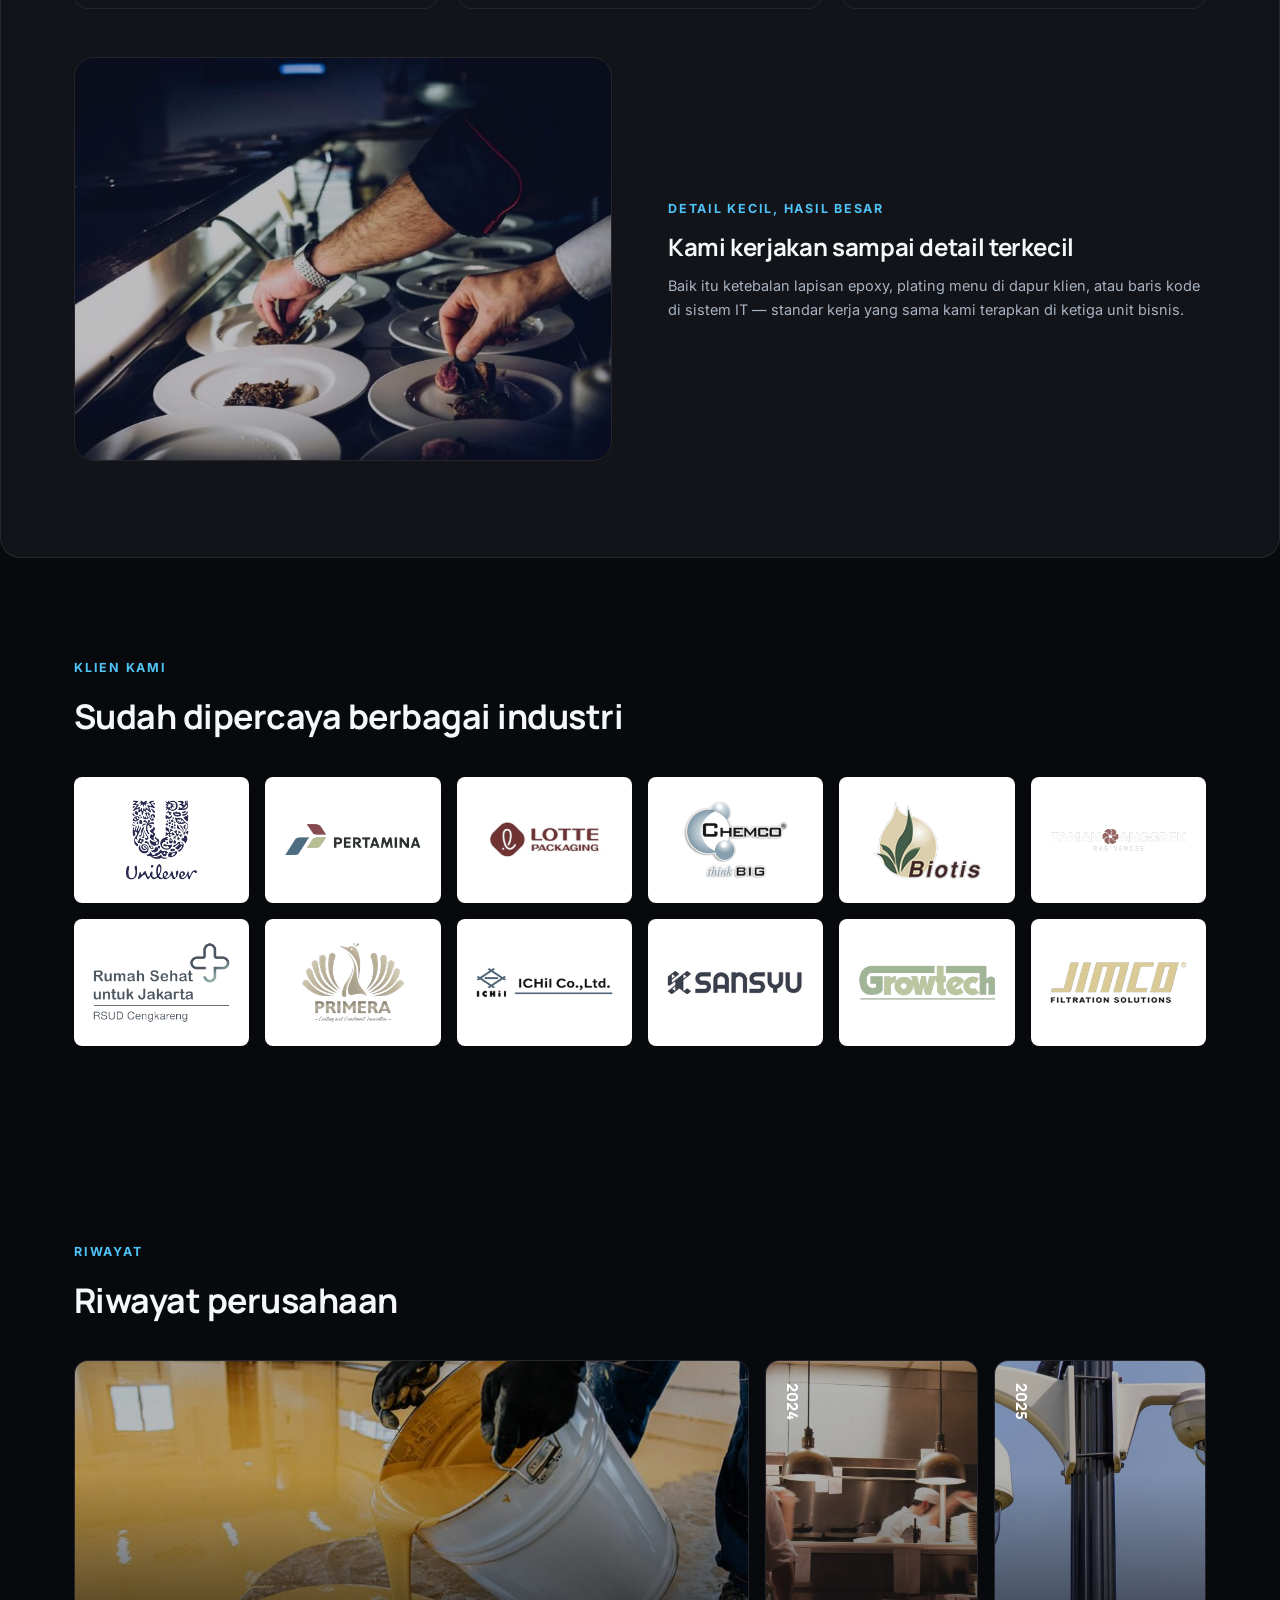
<file: fnb-consulting.html>
<!doctype html>
<html lang="id">
<head>
<meta charset="UTF-8">
<meta http-equiv="refresh" content="0; url=index.html#fnb-consulting">
<link rel="canonical" href="index.html#fnb-consulting">
<title>F&amp;B Consulting — PT Karya Adiwangsa Sejahtera</title>
</head>
<body>
<p>Halaman ini sudah digabung ke <a href="index.html#fnb-consulting">index.html#fnb-consulting</a>.</p>
<script>location.replace('index.html#fnb-consulting');</script>
</body>
</html>
</file>
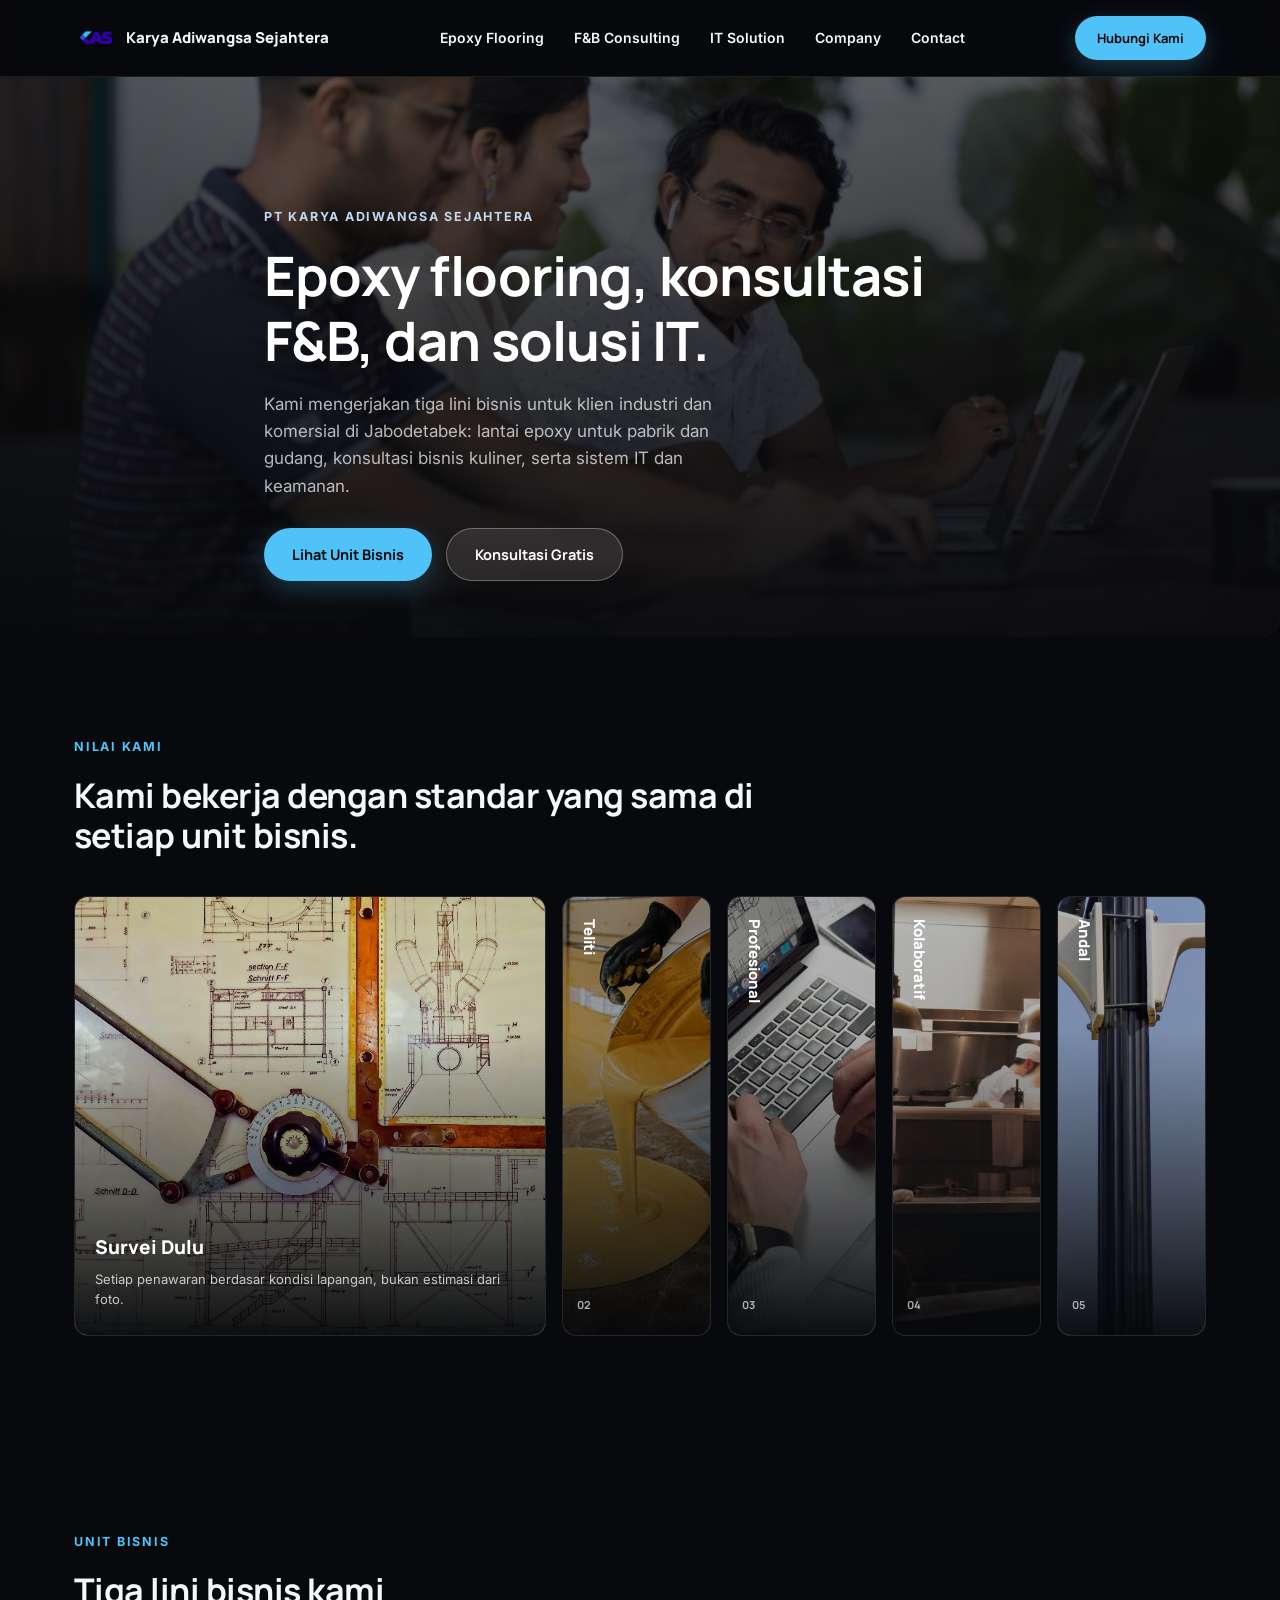
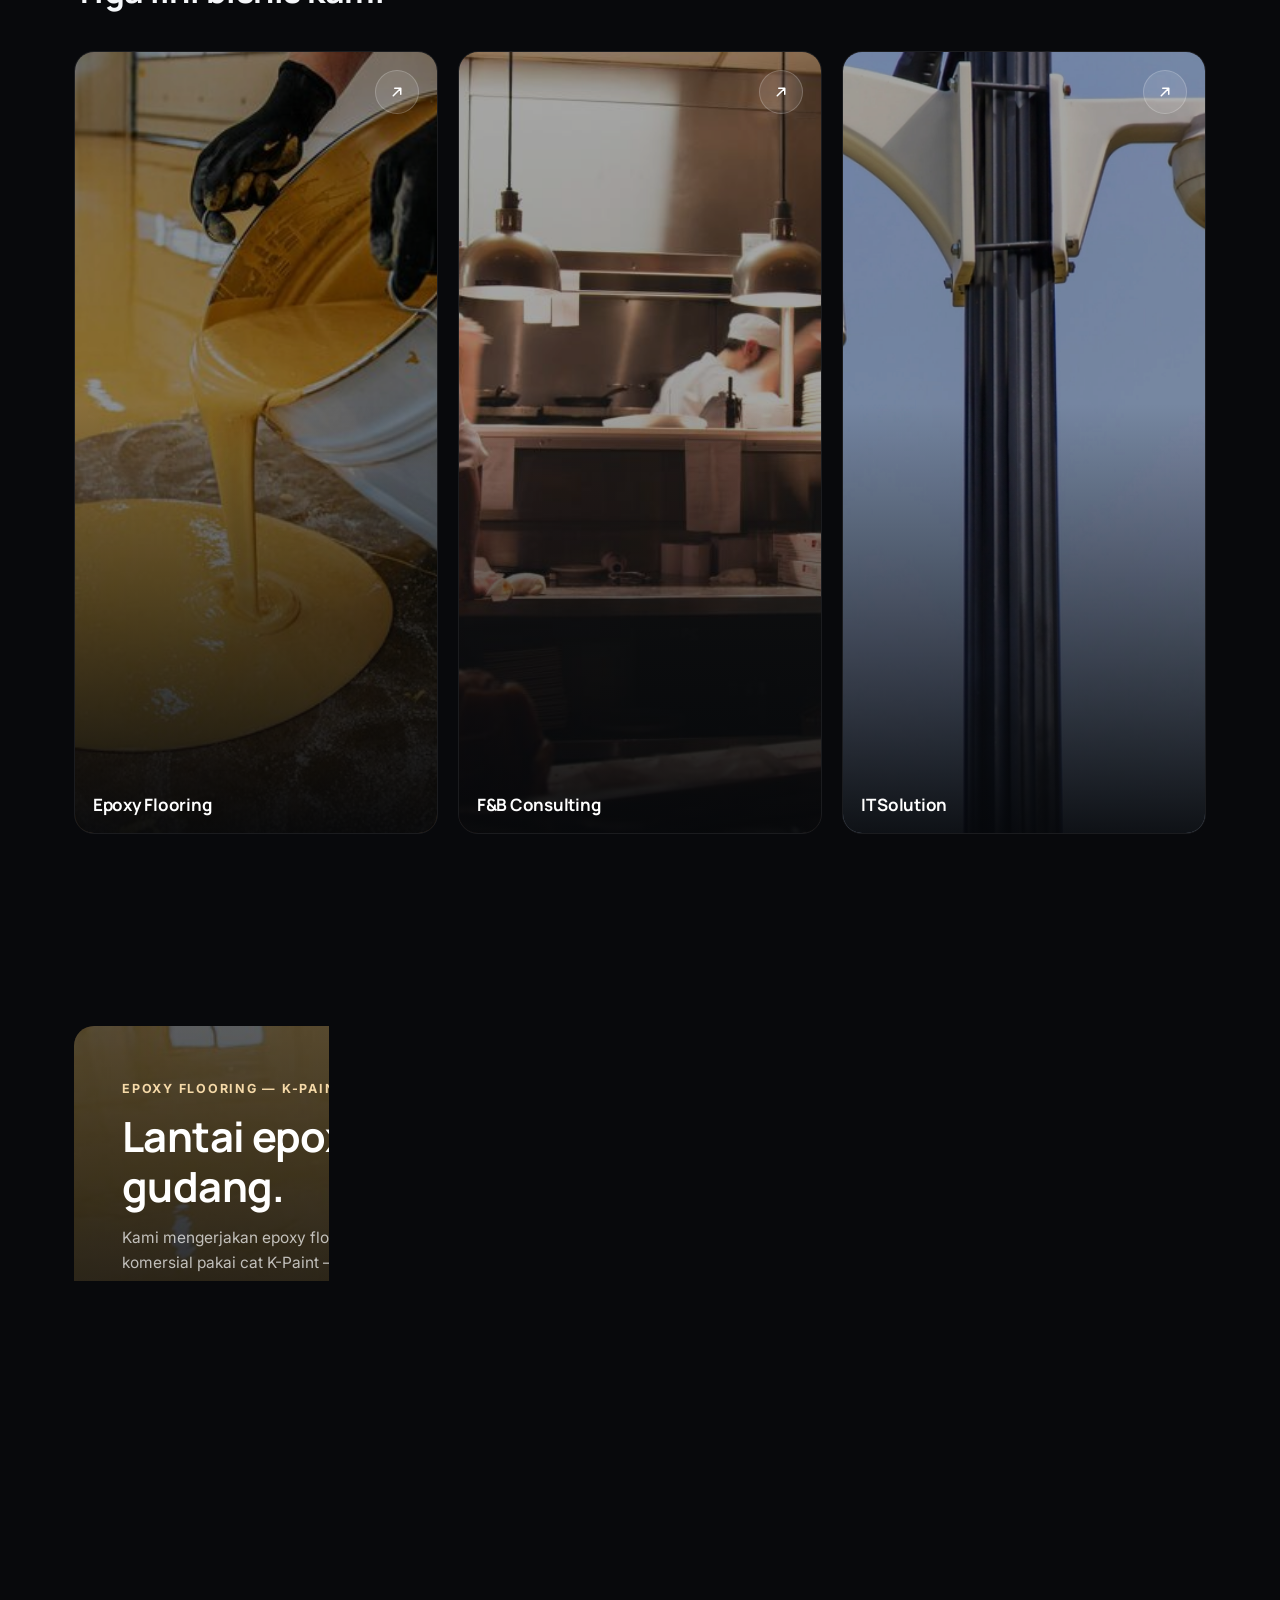
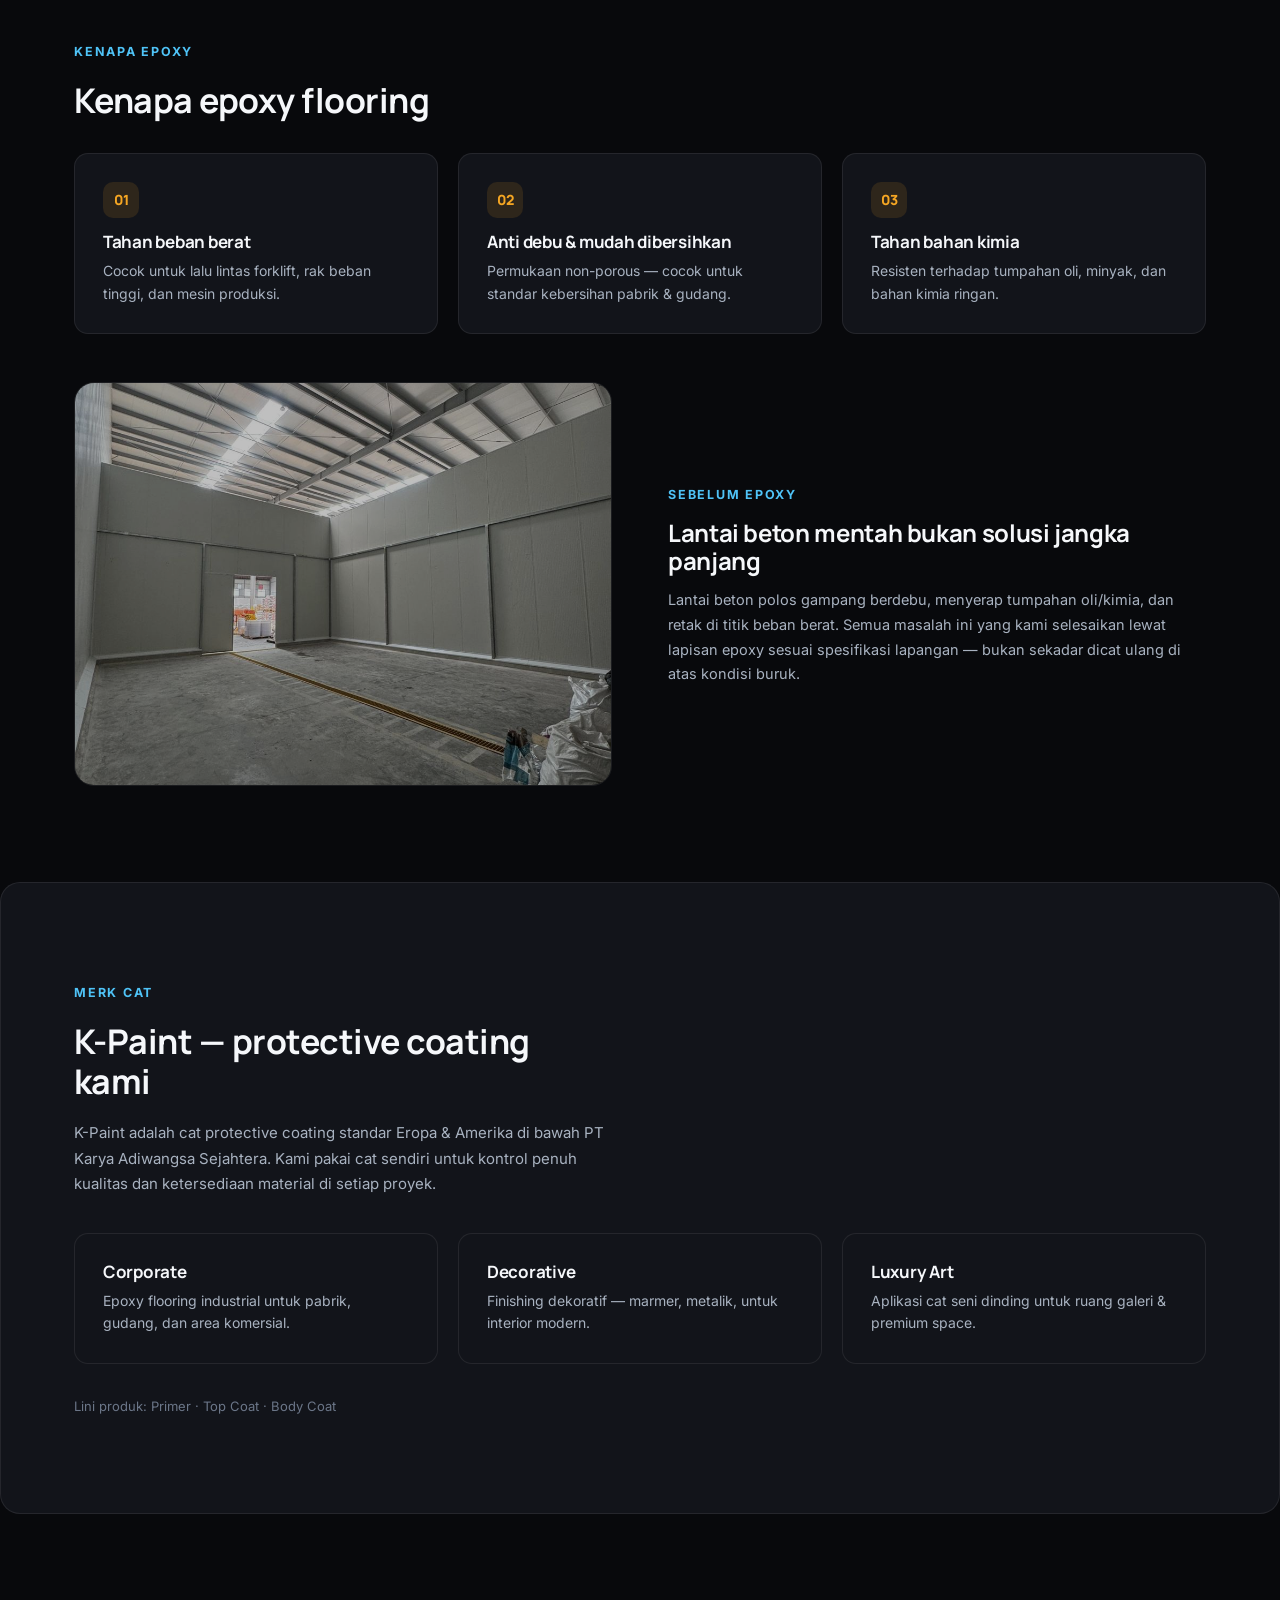
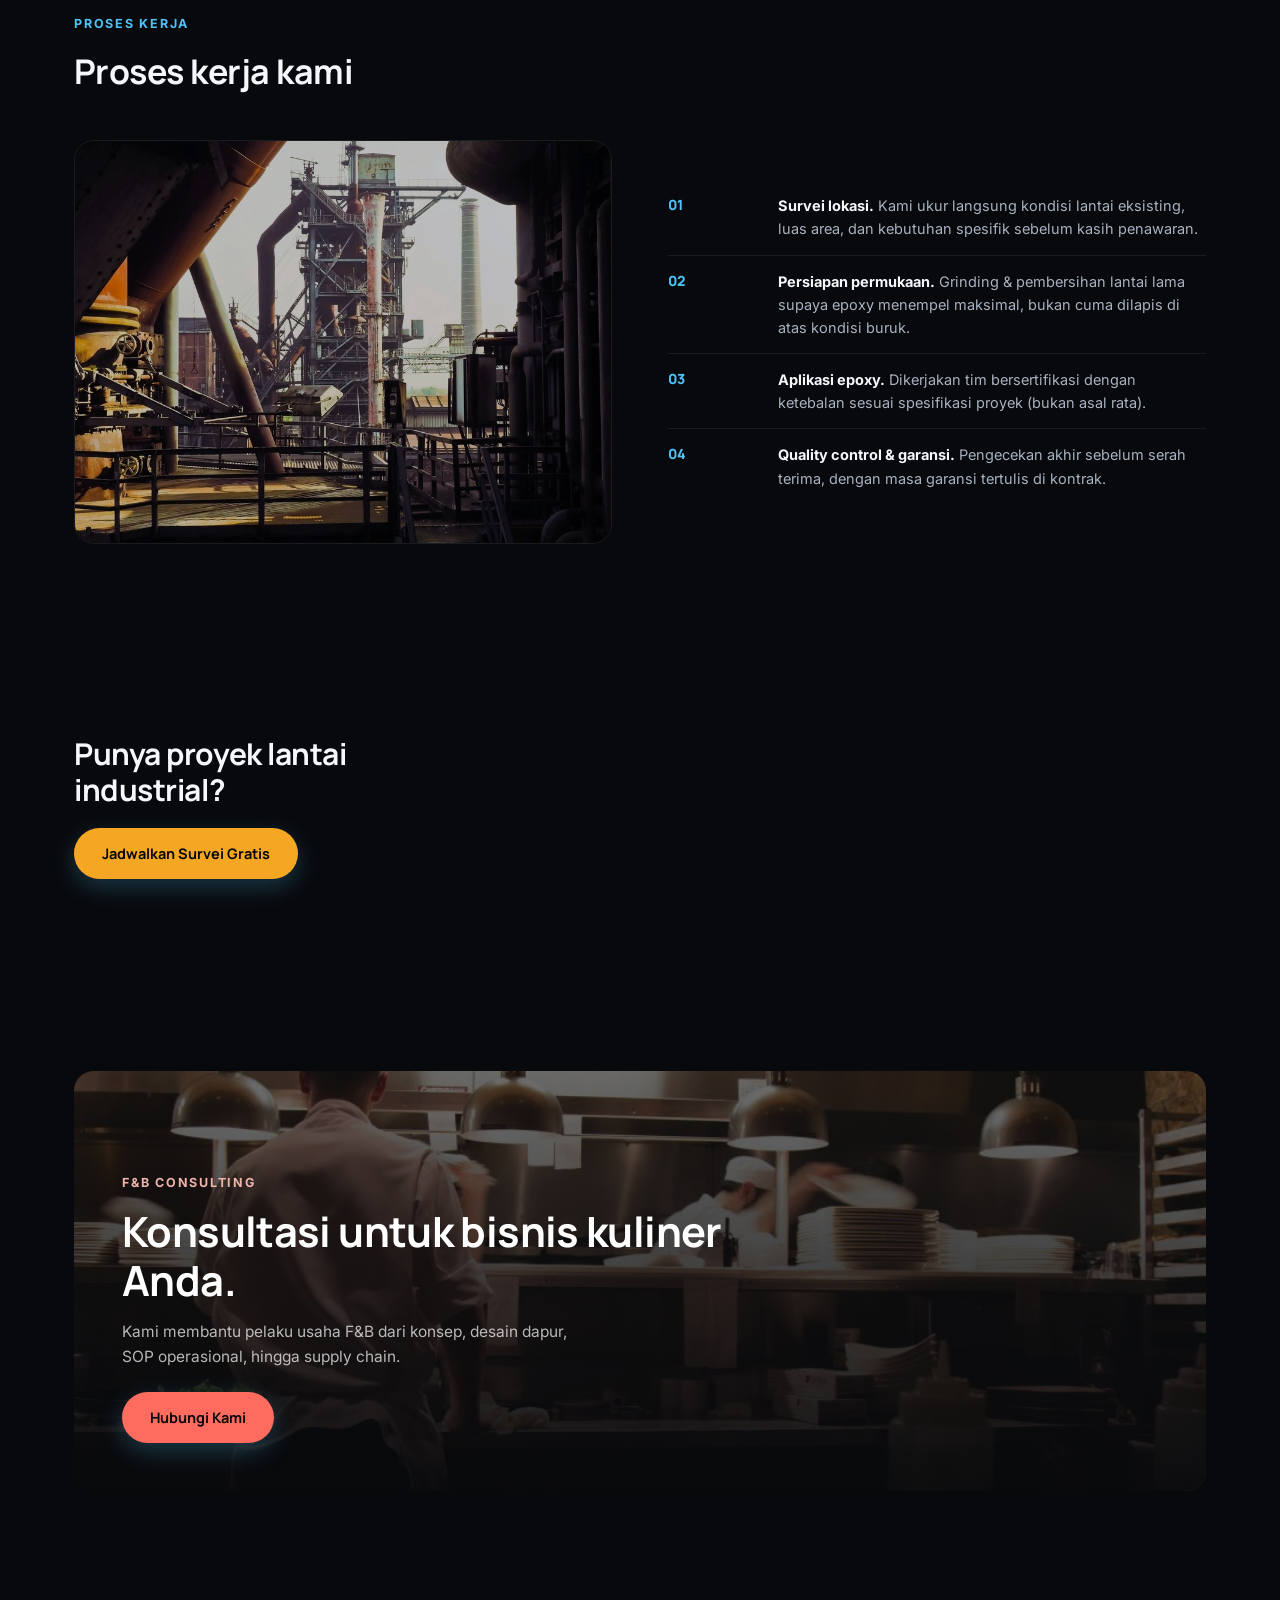
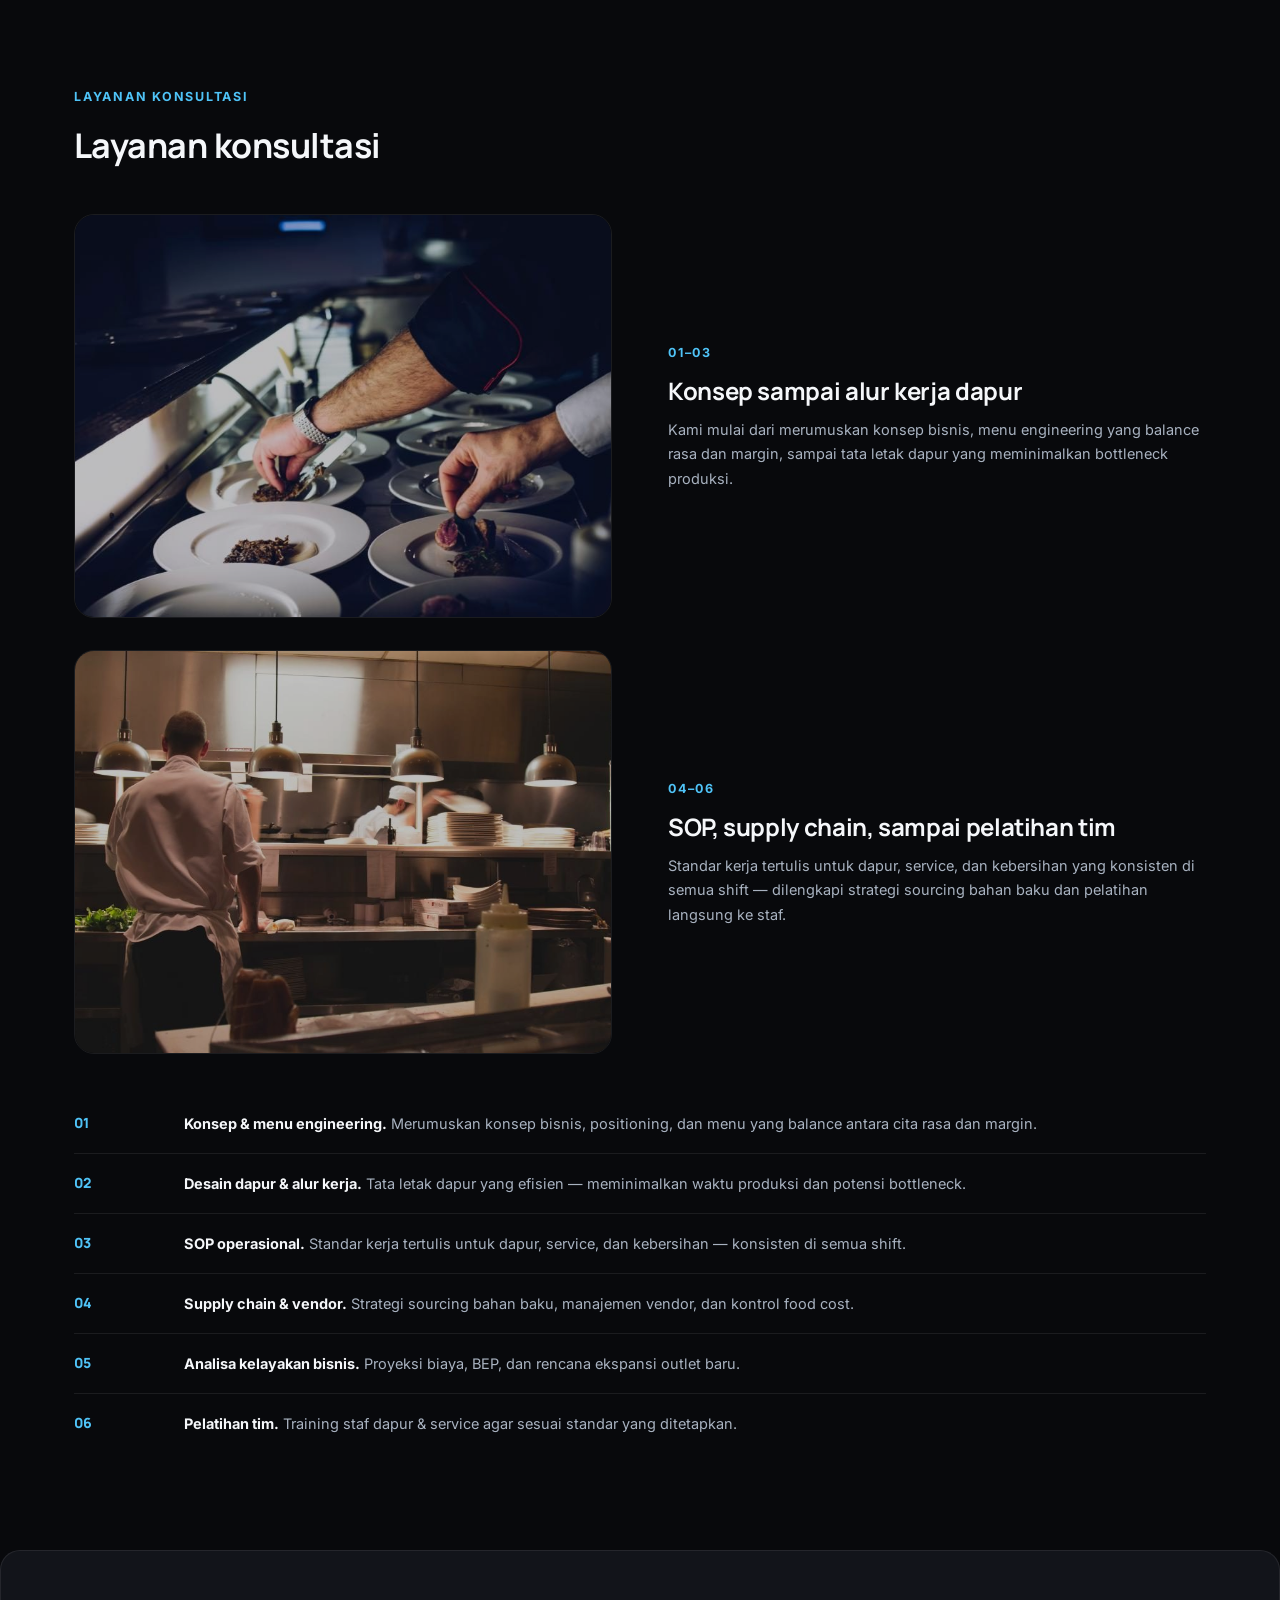
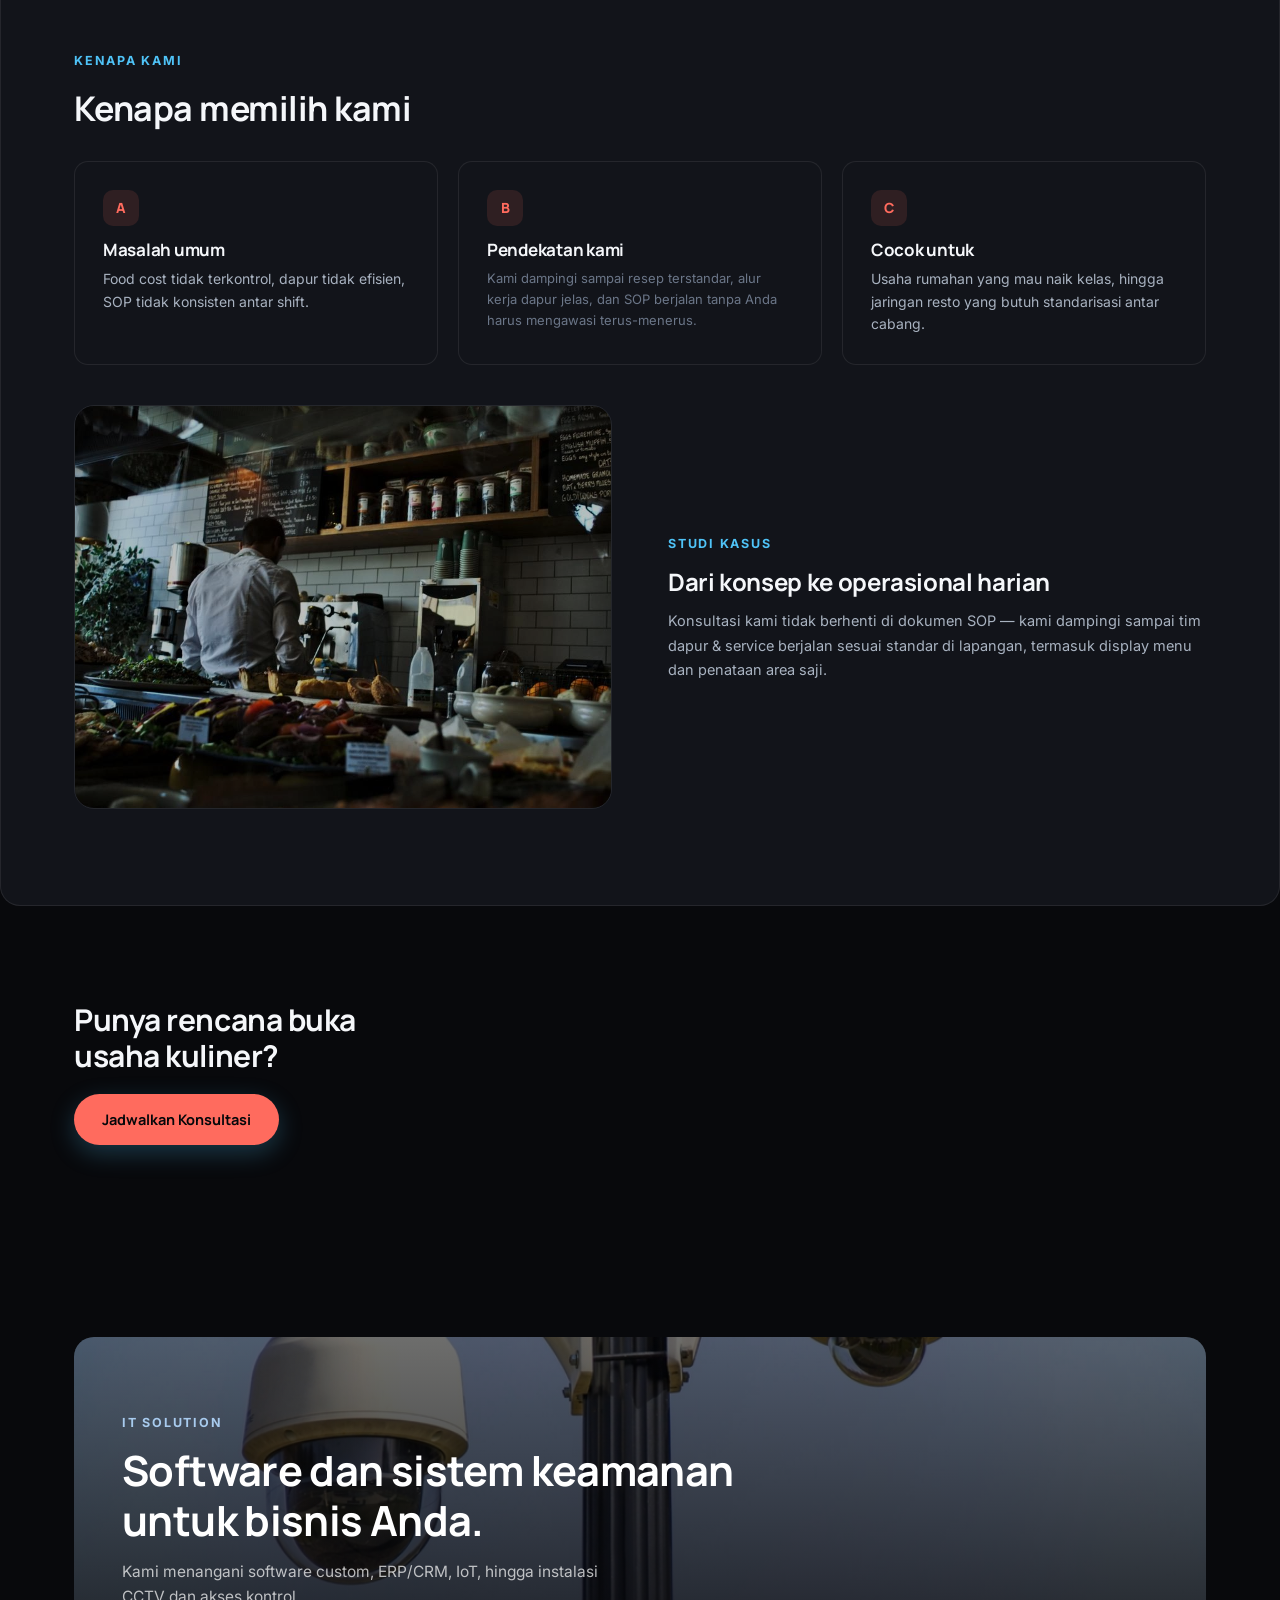
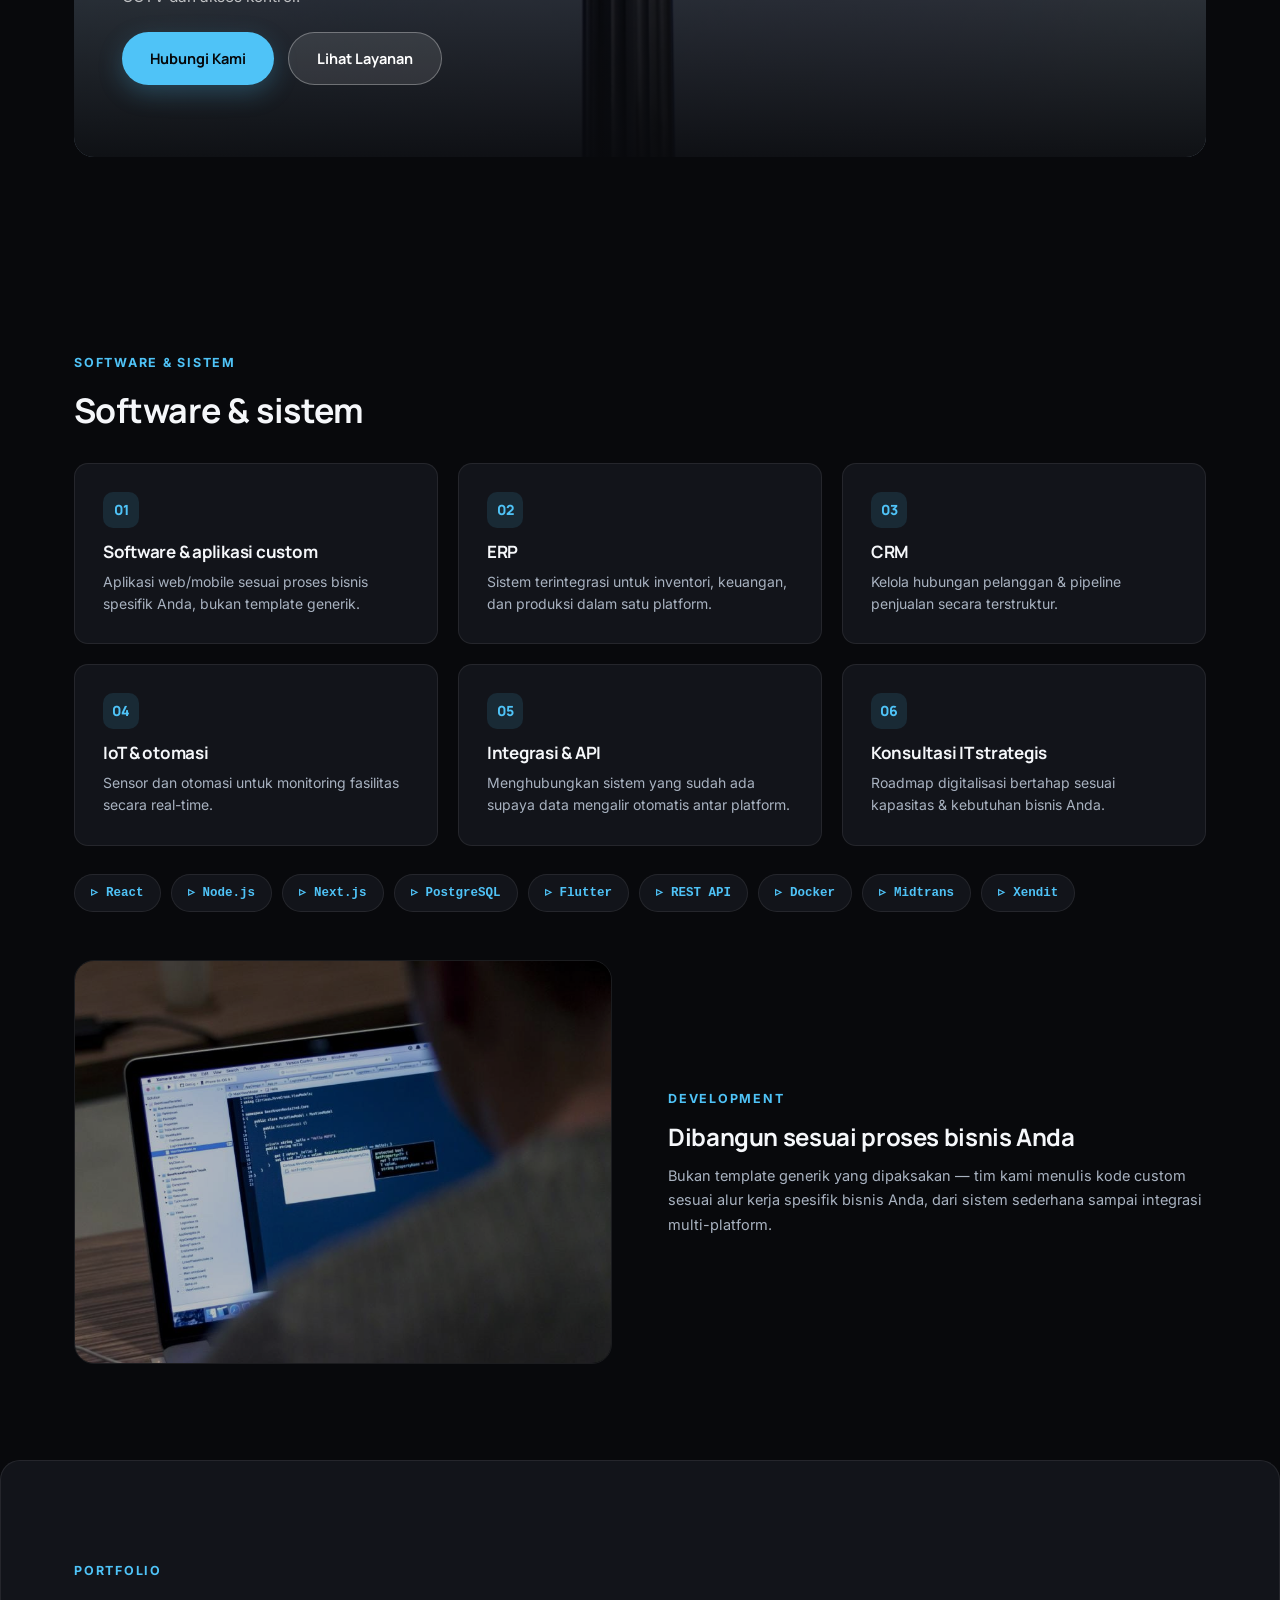
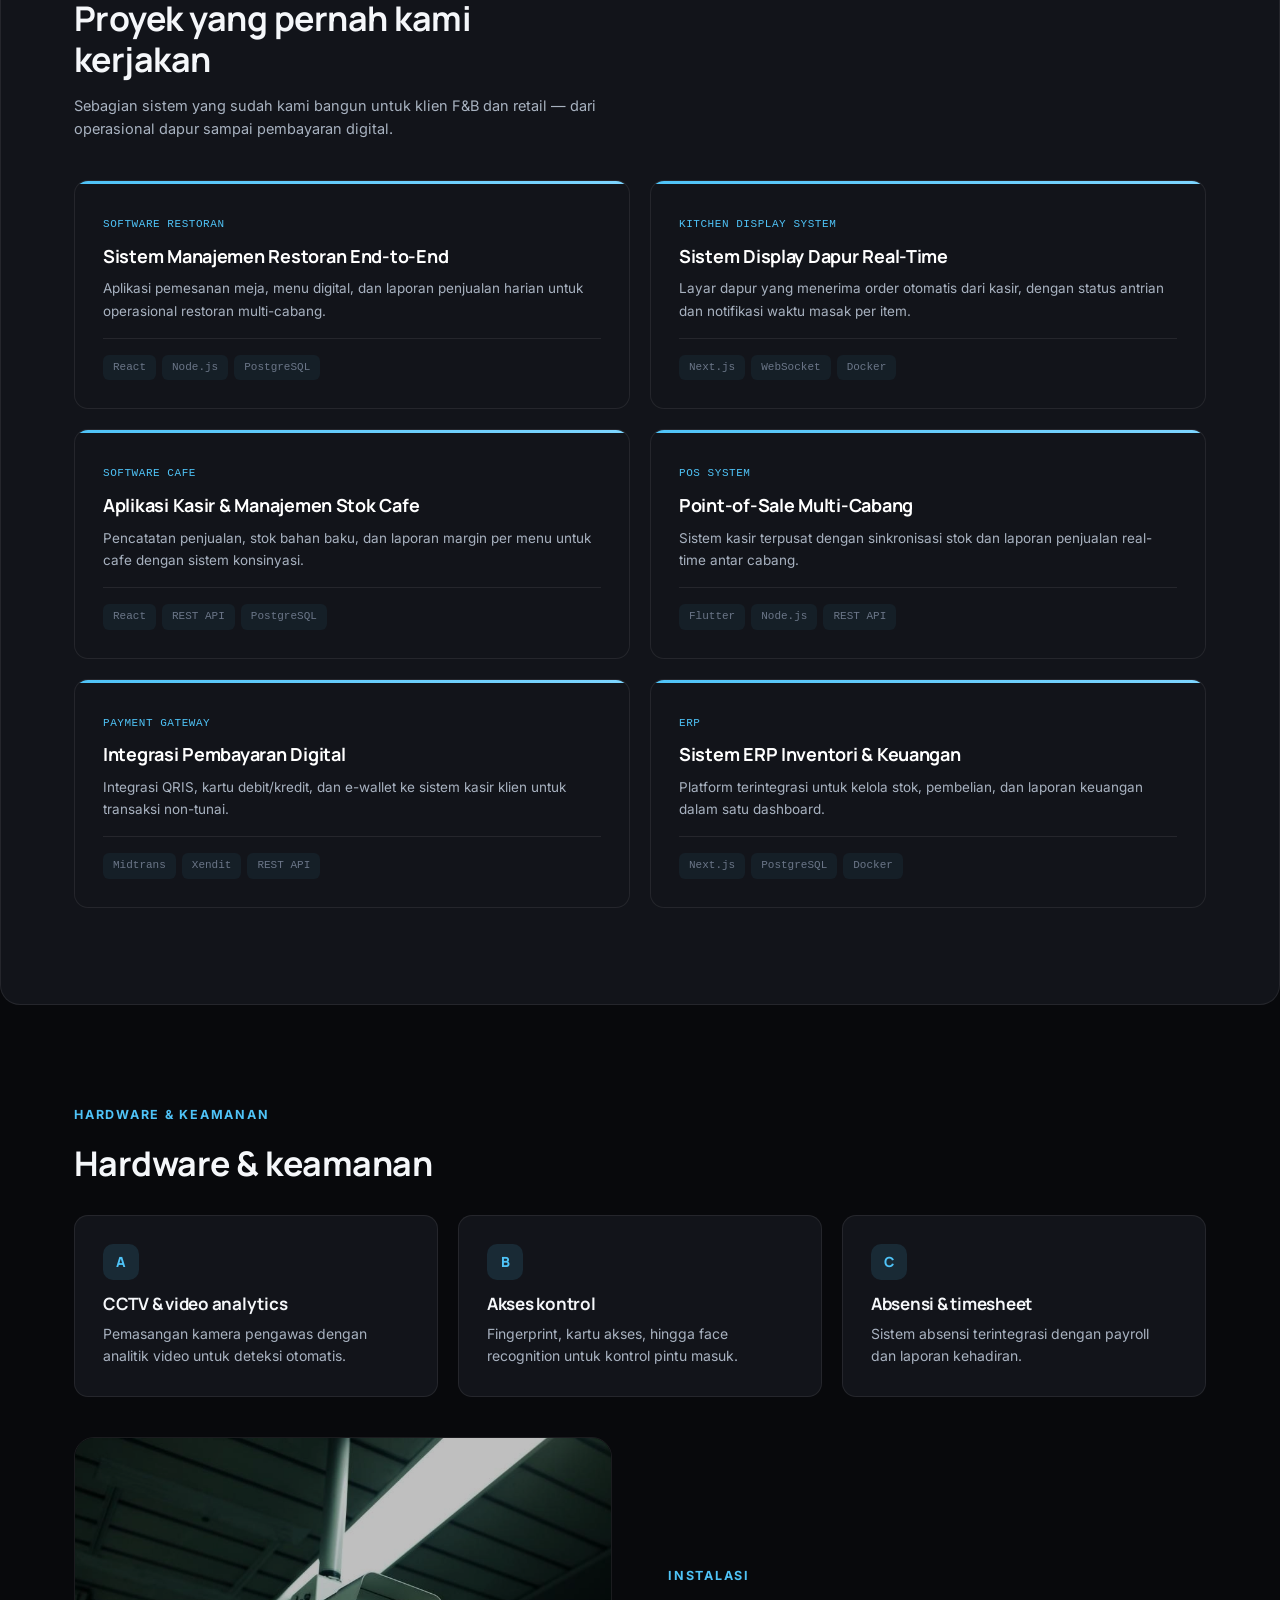
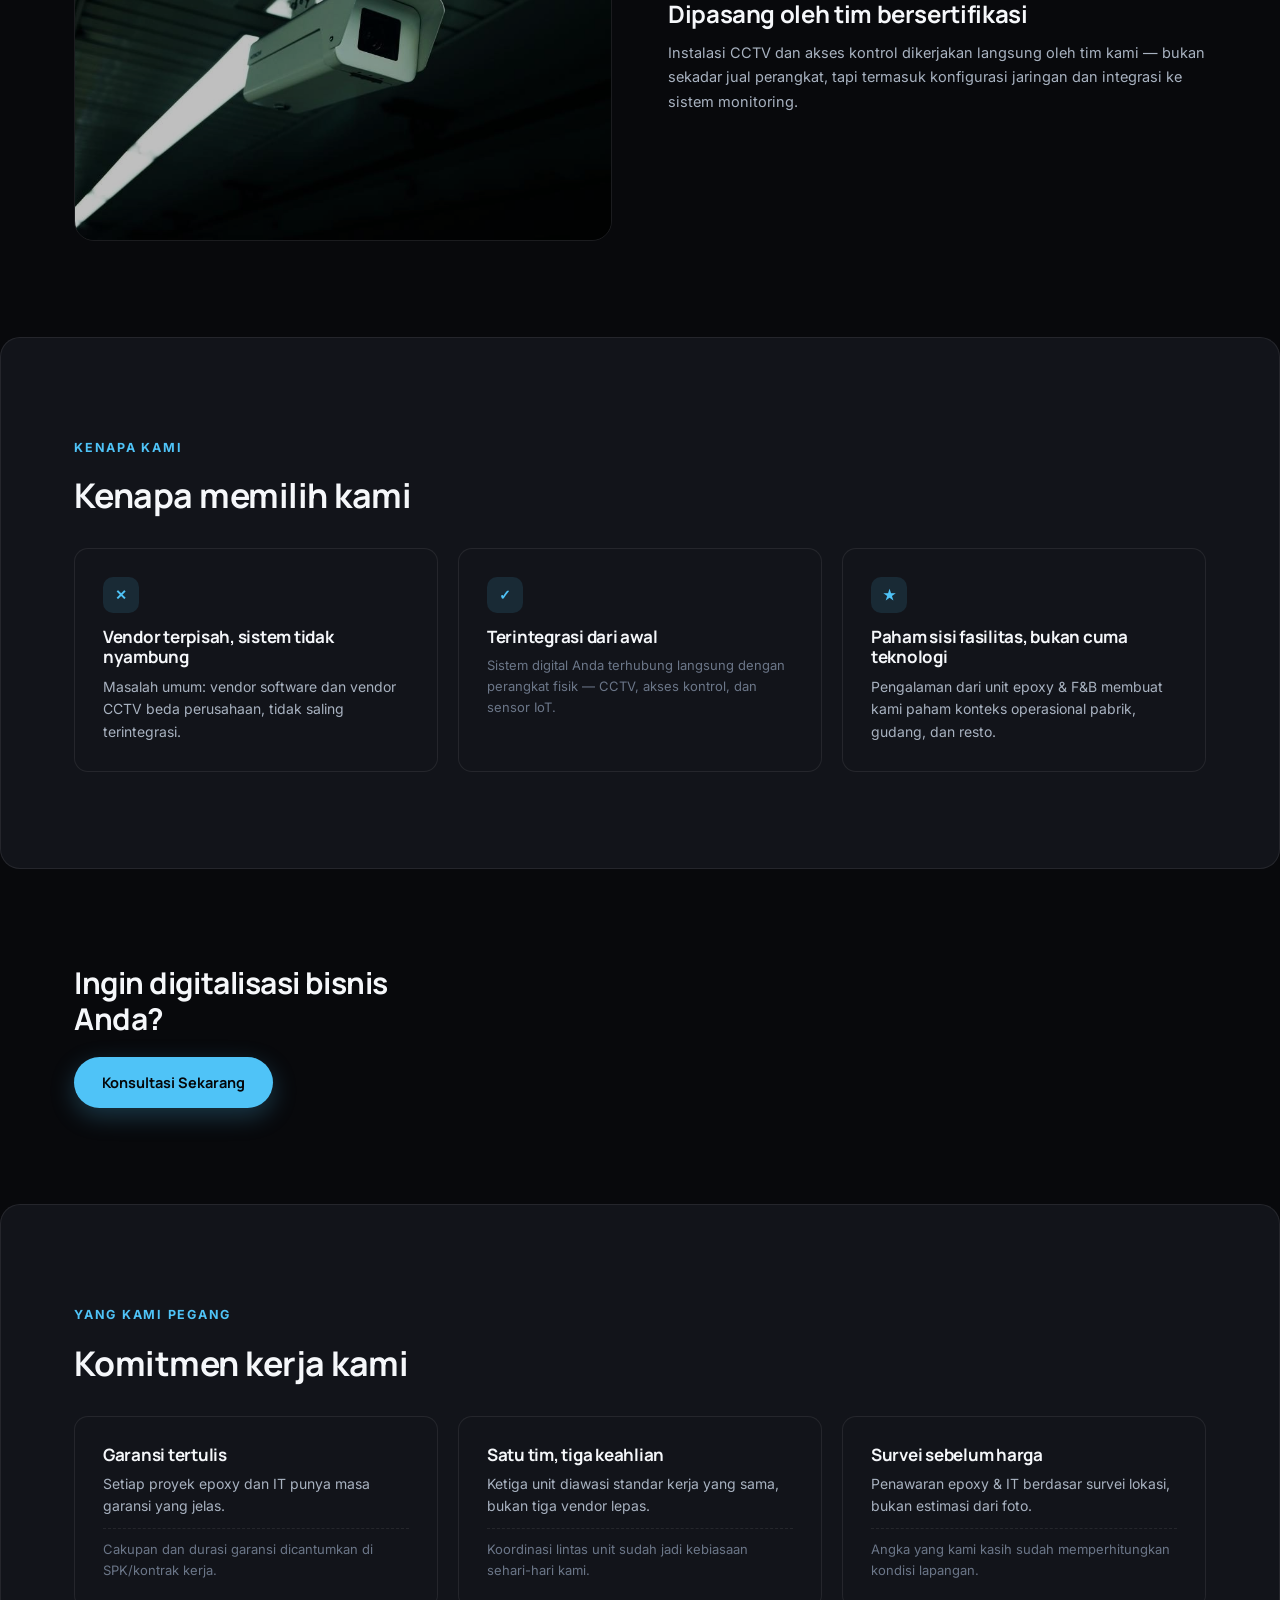
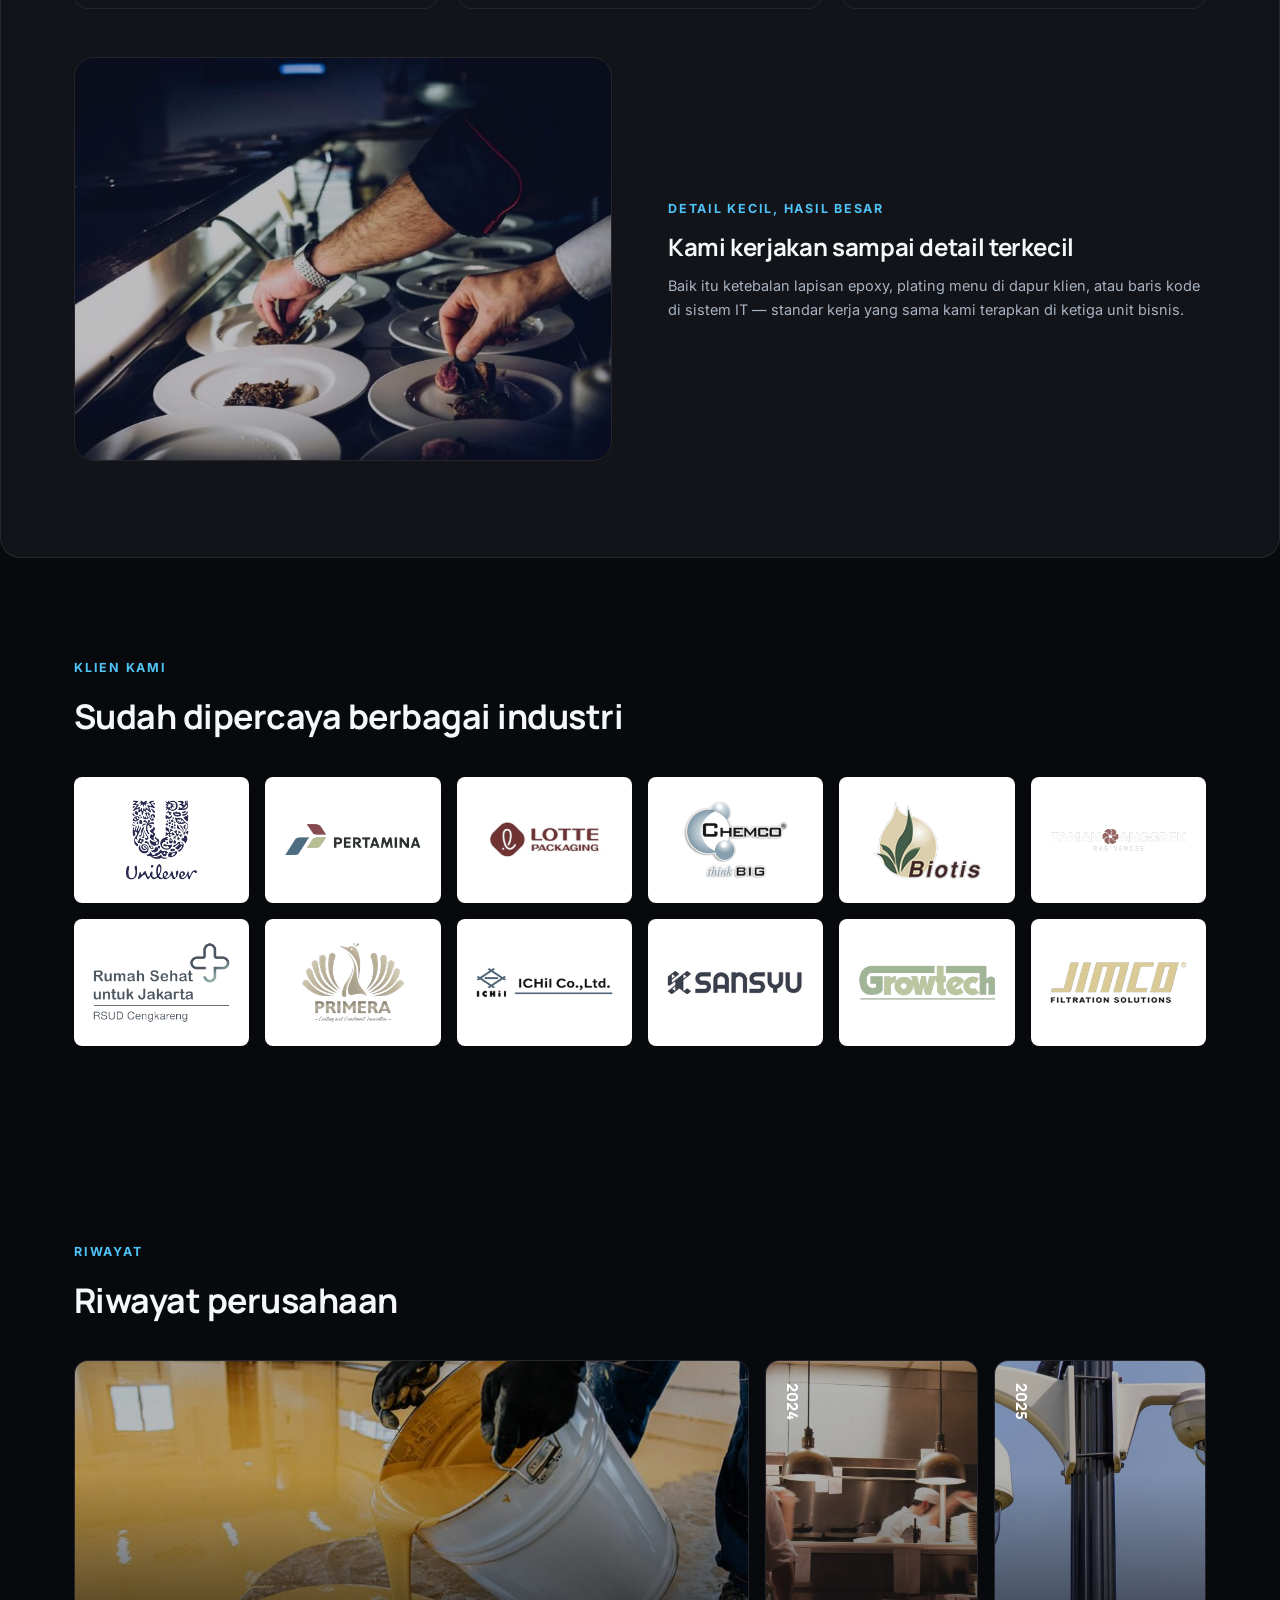
<file: it-solution.html>
<!doctype html>
<html lang="id">
<head>
<meta charset="UTF-8">
<meta http-equiv="refresh" content="0; url=index.html#it-solution">
<link rel="canonical" href="index.html#it-solution">
<title>IT Solution — PT Karya Adiwangsa Sejahtera</title>
</head>
<body>
<p>Halaman ini sudah digabung ke <a href="index.html#it-solution">index.html#it-solution</a>.</p>
<script>location.replace('index.html#it-solution');</script>
</body>
</html>
</file>
<file: assets/style.css>
/* PT Karya Adiwangsa Sejahtera — Design System v6 (Dark, Framer-inspired)
   Rombak total 2026-08-19 atas permintaan user: benchmark Framer.com — dark
   background solid, aksen biru elektrik, card dengan border tipis (bukan shadow
   berat), tipografi besar & lega. Struktur section/konten tetap dipertahankan,
   tapi SEMUA komponen visual diganti total dari light/navy ke dark theme.
*/

:root {
  /* ── Dark base ── */
  --bg: #08090c;
  --bg-2: #0d0f14;
  --surface: #12141a;
  --surface-2: #171a21;
  --border: rgba(255,255,255,0.08);
  --border-strong: rgba(255,255,255,0.14);

  /* ── Text ── */
  --ink: #F5F7FA;
  --body: #A8B2C0;
  --muted: #6B7688;

  /* ── Accent per unit bisnis (tetap dipertahankan sebagai brand marker,
     dinaikkan saturasi/brightness supaya kontras di background gelap) ── */
  --accent: #4FC3F7;
  --epoxy: #F5A623;
  --fnb: #FF6B5E;
  --it: #4FC3F7;

  /* dipertahankan utk kompatibilitas var lama yg masih dipakai di beberapa tempat */
  --navy: #F5F7FA;
  --blue: #4FC3F7;
  --primary: #4FC3F7;
  --pastel: #12141a;
  --pastel-2: #0d0f14;

  --display: 'Manrope', sans-serif;
  --body-font: 'Inter', sans-serif;

  --radius-lg: 20px;
  --radius-md: 14px;
  --radius-sm: 8px;
  --shadow-soft: 0 10px 30px rgba(0,0,0,0.35);
  --shadow-card: 0 16px 40px rgba(0,0,0,0.45);
}

* { box-sizing: border-box; }
html { scroll-behavior: smooth; }
body {
  margin: 0;
  font-family: var(--body-font);
  color: var(--body);
  background: var(--bg);
  line-height: 1.6;
  -webkit-font-smoothing: antialiased;
}
h1, h2, h3, h4, h5, h6 {
  font-family: var(--display);
  color: var(--ink);
  margin: 0;
  line-height: 1.2;
  letter-spacing: -0.015em;
}
p { margin: 0; }
a { color: inherit; }
img { max-width: 100%; display: block; }

.wrap { max-width: 1180px; margin: 0 auto; padding-inline: 24px; }
.pad { padding-block: clamp(56px, 8vw, 96px); }

.label {
  font-size: 12.5px;
  font-weight: 700;
  letter-spacing: 0.14em;
  text-transform: uppercase;
  color: var(--accent);
}

/* ── nav ── */
nav {
  position: sticky; top: 0; z-index: 90;
  background: rgba(8,9,12,0.75);
  backdrop-filter: saturate(180%) blur(20px); -webkit-backdrop-filter: saturate(180%) blur(20px);
  border-bottom: 1px solid var(--border);
}
nav .wrap { display: flex; align-items: center; justify-content: space-between; height: 76px; }
.navlinks { display: none; gap: 30px; font-size: 14px; font-weight: 600; color: var(--ink); }
.navlinks a { text-decoration: none; transition: color .15s; }
.navlinks a:hover { color: var(--accent); }
@media(min-width: 900px){ .navlinks { display: flex; } }

/* ── buttons ── */
.btn {
  display: inline-flex; align-items: center; gap: 8px;
  font-family: var(--display);
  font-weight: 700; font-size: 14.5px;
  padding: 14px 28px;
  border-radius: 999px;
  text-decoration: none;
  transition: transform .15s, box-shadow .15s, background .15s, border-color .15s;
}
.btn.solid { background: var(--accent); color: #05070a; box-shadow: 0 8px 24px rgba(79,195,247,0.25); }
.btn.solid:hover { background: #7DD5FF; transform: translateY(-2px); }
.btn.ghost { background: transparent; color: var(--ink); border: 1.5px solid var(--border-strong); }
.btn.ghost:hover { border-color: var(--accent); color: var(--accent); }

/* ── hero (dark overlay lebih pekat, foto tetap ada tapi lebih redup) ── */
.hero {
  position: relative;
  min-height: 560px;
  display: flex; align-items: flex-end;
  border-radius: 0 0 var(--radius-lg) var(--radius-lg);
  overflow: hidden;
}
.hero img {
  position: absolute; inset: 0; width: 100%; height: 100%; object-fit: cover;
  filter: brightness(0.55) saturate(0.9);
}
.hero::after {
  content: ''; position: absolute; inset: 0;
  background: linear-gradient(180deg, rgba(8,9,12,0.25) 0%, rgba(8,9,12,0.95) 100%);
}
.hero-content { position: relative; z-index: 2; color: #fff; padding-block: 56px; max-width: 800px; }
.hero-content h1 { color: #fff; font-size: clamp(2.2rem, 4.5vw, 3.4rem); }
.hero-content p { color: rgba(255,255,255,0.7); font-size: 17px; max-width: 42ch; margin-top: 18px; }

/* ── Company Highlights: layout split ── */
.highlightsSplit {
  display: grid; gap: 40px;
  grid-template-columns: 1fr;
}
@media(min-width: 860px){ .highlightsSplit { grid-template-columns: minmax(0,1fr) 380px; align-items: start; } }
.highlightsMap {
  position: relative; min-height: 260px;
  display: flex; align-items: center; justify-content: center;
  background: var(--surface); border-radius: var(--radius-lg); border: 1px solid var(--border);
}
.highlightsMap svg { opacity: .4; width: 70%; height: auto; }
.yearsCircle {
  position: absolute; left: 24px; top: 50%; transform: translateY(-50%);
  width: 168px; height: 168px; border-radius: 50%;
  background: var(--accent); color: #05070a;
  display: flex; flex-direction: column; align-items: center; justify-content: center;
  gap: 6px; text-align: center; padding: 20px;
  box-shadow: 0 12px 30px rgba(79,195,247,0.3);
}
.yearsCircle .years { font-family: var(--display); font-weight: 800; font-size: 22px; }
.yearsCircle .text { font-size: 11.5px; opacity: .9; }
.highlightsRight { display: flex; flex-direction: column; gap: 22px; justify-content: center; }
.highlightsRight h2 { font-size: clamp(22px,3vw,30px); }
.highlightsRight p { font-size: 14.5px; color: var(--body); }
.statInline { display: flex; align-items: center; gap: 14px; }
.statInline .stat-icon {
  width: 48px; height: 48px; border-radius: var(--radius-sm);
  background: var(--surface); border: 1px solid var(--border);
  display: flex; align-items: center; justify-content: center; flex-shrink: 0;
}
.statInline .stat-num { font-family: var(--display); font-weight: 800; font-size: 24px; color: var(--ink); }
.statInline .stat-label { font-size: 13px; color: var(--muted); }

/* ── Strip panel: komponen reusable (dipakai di "Nilai Kami", "Riwayat", "Tim Inti") ── */
.whoStrip, .stripPanel { display: flex; gap: 16px; margin-top: 40px; height: 440px; }
.whoStrip-item, .stripPanel-item {
  position: relative; flex: 1; border-radius: var(--radius-md); overflow: hidden;
  cursor: pointer; background: var(--surface); border: 1px solid var(--border);
  transition: flex .7s cubic-bezier(.25,1,.5,1);
}
.whoStrip-item img, .stripPanel-item img {
  position: absolute; inset: 0; width: 100%; height: 100%; object-fit: cover;
  filter: brightness(0.7);
  transition: transform .8s cubic-bezier(.25,1,.5,1), opacity .5s ease, filter .5s ease;
}
.whoStrip-item::after, .stripPanel-item::after {
  content: ''; position: absolute; inset: 0;
  background: linear-gradient(180deg, transparent 30%, rgba(5,7,10,0.95) 100%);
  transition: opacity .5s ease;
}
.whoStrip-item .vttl, .stripPanel-item .vttl {
  position: absolute; inset: 0; z-index: 2;
  display: flex; align-items: flex-end; justify-content: space-between;
  padding: 22px 14px;
  color: #fff; font-family: var(--display); font-weight: 800; font-size: 15px;
  writing-mode: vertical-rl;
  opacity: 1; transform: translateY(0);
  transition: opacity .4s ease .1s, transform .4s ease .1s;
}
.whoStrip-item .num, .stripPanel-item .num { writing-mode: horizontal-tb; font-size: 11px; opacity: .65; font-weight: 700; }
.whoStrip-item .inner, .stripPanel-item .inner {
  position: absolute; inset: 0; z-index: 3;
  display: flex; flex-direction: column; justify-content: flex-end;
  padding: 26px 20px; color: #fff;
  opacity: 0; visibility: hidden; transform: translateY(12px);
  transition: opacity .5s cubic-bezier(.25,1,.5,1), transform .5s cubic-bezier(.25,1,.5,1), visibility .5s;
}
.whoStrip-item .ttl, .stripPanel-item .ttl { font-family: var(--display); font-weight: 800; font-size: 19px; }
.whoStrip-item .desc, .stripPanel-item .desc { font-size: 13px; color: rgba(255,255,255,0.75); margin-top: 8px; line-height: 1.5; }

.whoStrip-item.active, .whoStrip-item:hover,
.stripPanel-item.active, .stripPanel-item:hover { flex: 3.2; }
.whoStrip-item.active img, .whoStrip-item:hover img,
.stripPanel-item.active img, .stripPanel-item:hover img { transform: scale(1.06); filter: brightness(0.85); }
.whoStrip-item.active .vttl, .whoStrip-item:hover .vttl,
.stripPanel-item.active .vttl, .stripPanel-item:hover .vttl { opacity: 0; transform: translateY(-8px); transition-delay: 0s; }
.whoStrip-item.active .inner, .whoStrip-item:hover .inner,
.stripPanel-item.active .inner, .stripPanel-item:hover .inner { opacity: 1; visibility: visible; transform: translateY(0); transition-delay: .15s; }

.whoStrip-item, .stripPanel-item {
  animation: whoReveal .6s cubic-bezier(.25,1,.5,1) both;
}
.whoStrip-item:nth-child(1), .stripPanel-item:nth-child(1){ animation-delay: 0s; }
.whoStrip-item:nth-child(2), .stripPanel-item:nth-child(2){ animation-delay: .08s; }
.whoStrip-item:nth-child(3), .stripPanel-item:nth-child(3){ animation-delay: .16s; }
.whoStrip-item:nth-child(4), .stripPanel-item:nth-child(4){ animation-delay: .24s; }
.whoStrip-item:nth-child(5), .stripPanel-item:nth-child(5){ animation-delay: .32s; }
@keyframes whoReveal { from { opacity: 0; transform: translateY(24px); } to { opacity: 1; transform: translateY(0); } }

@media(max-width: 759px){
  .whoStrip, .stripPanel { flex-direction: column; height: auto; }
  .whoStrip-item, .stripPanel-item { height: 200px; }
  .whoStrip-item .vttl, .stripPanel-item .vttl { display: none; }
  .whoStrip-item .inner, .stripPanel-item .inner { opacity: 1; visibility: visible; transform: translateY(0); }
}

.stripPanel.strip-3 { height: 380px; }

/* ── Our Business: card portrait ── */
.biz-grid { display: grid; gap: 20px; grid-template-columns: repeat(2,1fr); margin-top: 40px; }
@media(min-width: 640px){ .biz-grid { grid-template-columns: repeat(3, 1fr); } }
.biz-card {
  position: relative;
  aspect-ratio: 274 / 590;
  border-radius: 20px;
  overflow: hidden;
  text-decoration: none;
  border: 1px solid var(--border);
  transition: transform .3s ease, border-color .3s ease;
  animation: whoReveal .6s cubic-bezier(.25,1,.5,1) both;
}
.biz-card:nth-child(1){ animation-delay: 0s; }
.biz-card:nth-child(2){ animation-delay: .1s; }
.biz-card:nth-child(3){ animation-delay: .2s; }
.biz-card:hover { transform: translateY(-6px); border-color: var(--accent); }
.biz-card img { position: absolute; inset: 0; width: 100%; height: 100%; object-fit: cover; filter: brightness(0.65); transition: transform .5s ease, filter .5s ease; }
.biz-card:hover img { transform: scale(1.1); filter: brightness(0.8); }
.biz-card::after {
  content: ''; position: absolute; inset: 0;
  background: linear-gradient(180deg, transparent 45%, rgba(5,7,10,0.92) 100%);
}
.biz-card-arrow {
  position: absolute; top: 18px; right: 18px; z-index: 2;
  width: 44px; height: 44px; border-radius: 50%;
  background: rgba(255,255,255,0.1); color: #fff;
  border: 1px solid rgba(255,255,255,0.2);
  display: flex; align-items: center; justify-content: center;
  transition: background .2s, color .2s;
}
.biz-card:hover .biz-card-arrow { background: var(--accent); color: #05070a; border-color: var(--accent); }
.biz-card-content {
  position: absolute; bottom: 18px; left: 18px; right: 18px; z-index: 2;
  display: flex; justify-content: space-between; align-items: center;
}
.biz-card-content h3 { color: #fff; font-size: 17px; }

/* ── surface section wrapper (dulu pastel, sekarang surface gelap) ── */
.section-pastel { background: var(--surface); border-radius: var(--radius-lg); border: 1px solid var(--border); }

/* ── pledge/value cards ── */
.pledges { display: grid; gap: 20px; grid-template-columns: 1fr; margin-top: 32px; }
@media(min-width: 760px){ .pledges { grid-template-columns: repeat(3, 1fr); } }
.pledge {
  background: var(--surface);
  border: 1px solid var(--border);
  border-radius: var(--radius-md);
  padding: 28px;
}
.pledge .pn {
  display: inline-flex; align-items: center; justify-content: center;
  width: 36px; height: 36px; border-radius: 10px;
  background: rgba(79,195,247,0.12); color: var(--accent);
  font-family: var(--display); font-weight: 800; font-size: 14px;
  margin-bottom: 14px;
}
.pledge h3 { font-size: 17px; margin-bottom: 8px; }
.pledge p { font-size: 14px; color: var(--body); }
.pledge .mech { margin-top: 10px; padding-top: 10px; border-top: 1px dashed var(--border); font-size: 13px; color: var(--muted); }

/* ── timeline ── */
.timeline { list-style: none; margin: 0; padding: 0; margin-top: 32px; }
.timeline li {
  display: grid; grid-template-columns: 90px 1fr; gap: 20px;
  padding-block: 18px; border-top: 1px solid var(--border);
}
.timeline li:first-child { border-top: none; }
.timeline .when { font-family: var(--display); font-weight: 800; color: var(--accent); font-size: 14px; }
.timeline .desc { font-size: 14.5px; color: var(--body); }
.timeline .desc b { color: var(--ink); }

/* ── news card ── */
.news-grid { display: grid; gap: 20px; grid-template-columns: 1fr; margin-top: 40px; }
@media(min-width: 640px){ .news-grid { grid-template-columns: repeat(2, 1fr); } }
@media(min-width: 980px){ .news-grid { grid-template-columns: repeat(3, 1fr); } }
.newsCard {
  display: block; text-decoration: none;
  background: var(--surface); border-radius: 20px; border: 1px solid var(--border);
  padding: 18px; transition: border-color .3s;
}
.newsCard:hover { border-color: var(--accent); }
.newsCard-img { height: 200px; border-radius: 16px; overflow: hidden; background: var(--surface-2); }
.newsCard-img img { width: 100%; height: 100%; object-fit: cover; }
.newsCard-meta { display: flex; align-items: center; gap: 8px; margin-top: 20px; font-size: 12.5px; color: var(--muted); font-weight: 500; }
.newsCard-title { font-size: 16px; font-weight: 500; color: var(--ink); margin-top: 10px; }

/* ── person card ── */
.people { display: grid; gap: 20px; grid-template-columns: 1fr; margin-top: 32px; }
@media(min-width: 760px){ .people { grid-template-columns: repeat(3, 1fr); } }
.person {
  background: var(--surface); border: 1px solid var(--border); border-radius: var(--radius-md);
  padding: 26px; display: flex; flex-direction: column; gap: 6px;
}
.person .initials {
  width: 44px; height: 44px; border-radius: 12px;
  background: var(--accent); color: #05070a;
  display: flex; align-items: center; justify-content: center;
  font-family: var(--display); font-weight: 800; font-size: 13px;
  margin-bottom: 12px;
}
.person .nm { font-family: var(--display); font-weight: 700; color: var(--ink); font-size: 15.5px; }
.person .rl { font-size: 12.5px; color: var(--accent); font-weight: 600; }
.person .remit { font-size: 13.5px; color: var(--body); margin-top: 8px; }

/* ── footer: 3 kolom (logo, quick links, kontak) ── */
footer { background: var(--bg-2); color: var(--body); margin-top: 60px; border-top: 1px solid var(--border); }
footer a { color: var(--body); text-decoration: none; }
footer a:hover { color: var(--ink); }
.footerInner { display: flex; flex-wrap: wrap; justify-content: space-between; gap: 40px; }
.footerLinks h4, .footerContact h4 { color: var(--muted); font-size: 13px; letter-spacing: .08em; text-transform: uppercase; margin-bottom: 16px; }
.footerLinks ul { list-style: none; margin: 0; padding: 0; display: flex; flex-direction: column; gap: 10px; }
.footerLinks a { font-size: 14px; transition: color .15s; }
.footerContact p { font-size: 14px; line-height: 1.7; }
.footerSocial { display: flex; gap: 12px; margin-top: 16px; }
.footerSocial a {
  width: 38px; height: 38px; border-radius: 50%;
  background: var(--surface); border: 1px solid var(--border);
  display: flex; align-items: center; justify-content: center;
}
.footerSocial a:hover { border-color: var(--accent); }
.footerBottom { border-top: 1px solid var(--border); margin-top: 40px; padding-top: 24px; display: flex; flex-wrap: wrap; justify-content: space-between; gap: 12px; font-size: 12px; }

/* ── Network background section (dark, Framer-inspired) ── */
.networkSection {
  position: relative;
  background: var(--bg);
  border: 1px solid var(--border);
  border-radius: var(--radius-lg);
  overflow: hidden;
  padding-block: clamp(64px, 10vw, 120px);
}
.networkSection canvas {
  position: absolute; inset: 0; width: 100%; height: 100%;
  display: block;
}
.networkSection .wrap {
  position: relative; z-index: 2;
  text-align: center;
}
.networkSection .label { color: var(--accent); }
.networkSection h2 { color: #fff; max-width: 20ch; margin-inline: auto; }
.networkSection p { color: var(--body); max-width: 52ch; margin-inline: auto; margin-top: 18px; font-size: 15.5px; line-height: 1.7; }
.networkSection .netStats {
  display: grid; grid-template-columns: repeat(3, 1fr); gap: 24px;
  margin-top: 48px; max-width: 640px; margin-inline: auto;
}
.networkSection .netStat { border-top: 1px solid var(--border); padding-top: 16px; }
.networkSection .netStat .num { font-family: var(--display); font-weight: 800; font-size: clamp(26px,3.4vw,36px); color: #fff; }
.networkSection .netStat .lbl { font-size: 12.5px; color: var(--muted); margin-top: 6px; letter-spacing: .04em; }
@media (prefers-reduced-motion: reduce) {
  .networkSection canvas { display: none; }
}

/* ── Split zigzag: teks-foto alternating ── */
.splitRow {
  display: grid; gap: clamp(28px, 5vw, 56px);
  grid-template-columns: 1fr; align-items: center;
  margin-top: 48px;
}
@media(min-width: 860px){ .splitRow { grid-template-columns: 1fr 1fr; } }
.splitRow .splitImg { border-radius: var(--radius-lg); overflow: hidden; border: 1px solid var(--border); }
.splitRow .splitImg img { width: 100%; height: 100%; object-fit: cover; display: block; aspect-ratio: 4/3; filter: brightness(0.75); }
.splitRow .splitText h3 { font-size: clamp(19px,2.2vw,24px); margin-bottom: 12px; }
.splitRow .splitText p { font-size: 14.5px; line-height: 1.7; color: var(--body); }
.splitRow.reverse .splitImg { order: 2; }
.splitRow.reverse .splitText { order: 1; }
@media(min-width: 860px){
  .splitRow.reverse .splitImg { order: 1; }
  .splitRow.reverse .splitText { order: 2; }
}

@keyframes fadeUp { from { opacity: 0; transform: translateY(16px); } to { opacity: 1; transform: translateY(0); } }
.fade-up { animation: fadeUp .7s ease-out both; }

/* ── Scroll reveal (safe pattern) ── */
.reveal-init { opacity: 0; transform: translateY(28px); transition: opacity .7s cubic-bezier(.25,1,.5,1), transform .7s cubic-bezier(.25,1,.5,1); }
.reveal-init.reveal-in { opacity: 1; transform: translateY(0); }

.reveal-stagger.reveal-init { opacity: 1; transform: none; transition: none; }
.reveal-stagger.reveal-init > * { opacity: 0; transform: translateY(20px); transition: opacity .6s cubic-bezier(.25,1,.5,1), transform .6s cubic-bezier(.25,1,.5,1), filter .3s ease; }
.reveal-stagger.reveal-init.reveal-in > * { opacity: 1; transform: translateY(0); }
.reveal-stagger.reveal-init.reveal-in > *:nth-child(1){ transition-delay: 0s; }
.reveal-stagger.reveal-init.reveal-in > *:nth-child(2){ transition-delay: .08s; }
.reveal-stagger.reveal-init.reveal-in > *:nth-child(3){ transition-delay: .16s; }
.reveal-stagger.reveal-init.reveal-in > *:nth-child(4){ transition-delay: .24s; }
.reveal-stagger.reveal-init.reveal-in > *:nth-child(5){ transition-delay: .32s; }
.reveal-stagger.reveal-init.reveal-in > *:nth-child(6){ transition-delay: .40s; }
.reveal-stagger.reveal-init.reveal-in > *:nth-child(n+7){ transition-delay: .46s; }

@media (prefers-reduced-motion: reduce) {
  .reveal-init, .reveal-stagger.reveal-init > * { opacity: 1 !important; transform: none !important; transition: none !important; }
}

/* ── Micro-interactions: pledge card hover lift ── */
.pledge { transition: transform .25s ease, border-color .25s ease; }
.pledge:hover { transform: translateY(-4px); border-color: var(--accent); }

/* ── Client logo: card putih solid supaya logo brand asli tetap kontras
   di dark theme (logo didesain utk background terang, invert/grayscale-only
   tidak cukup karena logo yang tekstual/hitam nyaris hilang di dark bg) ── */
.client-logo-card {
  background: #fff; border-radius: var(--radius-sm);
  padding: 18px 14px; display: flex; align-items: center; justify-content: center;
  transition: transform .3s ease, box-shadow .3s ease;
}
.client-logo-card:hover { transform: translateY(-3px); box-shadow: 0 12px 30px rgba(0,0,0,0.3); }
.client-logo { opacity: .92; transition: filter .3s ease, opacity .3s ease; filter: grayscale(0.7); }
.client-logo-card:hover .client-logo { filter: grayscale(0); opacity: 1; }

/* ── Nav link underline slide-in ── */
.navlinks a { position: relative; }
.navlinks a::after {
  content: ''; position: absolute; left: 0; right: 100%; bottom: -6px; height: 2px;
  background: var(--accent); transition: right .25s cubic-bezier(.25,1,.5,1);
}
.navlinks a:hover::after { right: 0; }

/* ── CTA contact box: subtle glow on hover ── */
#contact > .wrap > div { transition: box-shadow .3s ease, border-color .3s ease; }
#contact > .wrap > div:hover { box-shadow: 0 20px 60px rgba(79,195,247,0.15); border-color: var(--accent) !important; }

/* ── Tech Stack badges (IT Solution only) ── */
.techStack { display: flex; flex-wrap: wrap; gap: 10px; margin-top: 28px; }
.techBadge {
  display: inline-flex; align-items: center; gap: 8px;
  background: var(--surface); color: var(--accent);
  border: 1px solid var(--border);
  border-radius: 999px; padding: 8px 16px;
  font-family: 'Courier New', monospace; font-size: 12.5px; font-weight: 600;
}
.techBadge::before { content: '▹'; color: var(--accent); }

/* ── Portfolio / case study cards (IT Solution) ── */
.portfolio-grid { display: grid; gap: 20px; grid-template-columns: 1fr; margin-top: 40px; }
@media(min-width: 700px){ .portfolio-grid { grid-template-columns: repeat(2, 1fr); } }
.portfolio-card {
  background: var(--surface); border-radius: var(--radius-md);
  padding: 28px; position: relative; overflow: hidden;
  border: 1px solid var(--border);
}
.portfolio-card::before {
  content: ''; position: absolute; top: 0; left: 0; right: 0; height: 3px;
  background: linear-gradient(90deg, var(--accent), #7DD5FF);
}
.portfolio-card .pf-tag {
  display: inline-block; font-family: 'Courier New', monospace; font-size: 11px;
  color: var(--accent); letter-spacing: .05em; text-transform: uppercase;
  margin-bottom: 12px;
}
.portfolio-card h3 { color: #fff; font-size: 18px; }
.portfolio-card p { color: var(--body); font-size: 13.5px; margin-top: 10px; line-height: 1.65; }
.portfolio-card .pf-stack {
  display: flex; flex-wrap: wrap; gap: 6px; margin-top: 16px;
  padding-top: 16px; border-top: 1px solid var(--border);
}
.portfolio-card .pf-stack span {
  font-family: 'Courier New', monospace; font-size: 11px;
  color: var(--muted); background: rgba(79,195,247,0.06);
  padding: 4px 10px; border-radius: 6px;
}

/* ── Unit Divider: mini-hero per unit bisnis di dalam single-page (pengganti
   hero halaman terpisah dulu). Foto besar + overlay + judul, dipakai sebagai
   penanda transisi antar unit (Epoxy/F&B/IT) supaya tetap ada distingsi visual
   kuat meski sekarang semua dalam 1 halaman scroll panjang. ── */
.unitDivider {
  position: relative;
  min-height: 420px;
  display: flex; align-items: flex-end;
  border-radius: var(--radius-lg);
  overflow: hidden;
  scroll-margin-top: 90px; /* offset sticky nav saat anchor-jump */
}
.unitDivider img {
  position: absolute; inset: 0; width: 100%; height: 100%; object-fit: cover;
  filter: brightness(0.5) saturate(0.9);
}
.unitDivider::after {
  content: ''; position: absolute; inset: 0;
  background: linear-gradient(180deg, rgba(8,9,12,0.15) 0%, rgba(8,9,12,0.92) 100%);
}
.unitDivider-content { position: relative; z-index: 2; color: #fff; padding: clamp(32px,5vw,48px); max-width: 720px; }
.unitDivider-content h2 { color: #fff; font-size: clamp(1.8rem, 3.6vw, 2.6rem); margin-top: 12px; }
.unitDivider-content p { color: rgba(255,255,255,0.7); font-size: 15.5px; max-width: 48ch; margin-top: 14px; }

/* Section id target lain (epoxy-flooring, fnb-consulting, it-solution, dst) juga
   butuh scroll-margin supaya tidak ketutup sticky nav saat anchor-jump */
#epoxy-flooring, #fnb-consulting, #it-solution, #unit-bisnis, #values, #principles,
#milestones, #company, #contact, #it-layanan { scroll-margin-top: 90px; }

/* ── Terminal/code mockup decorative element ── */
.codeMockup {
  background: var(--surface); border-radius: var(--radius-md);
  padding: 20px 22px; font-family: 'Courier New', monospace; font-size: 13px;
  border: 1px solid var(--border);
  max-width: 420px;
}
.codeMockup .dots { display: flex; gap: 6px; margin-bottom: 14px; }
.codeMockup .dots span { width: 10px; height: 10px; border-radius: 50%; }
.codeMockup .dots span:nth-child(1) { background: #FF5F56; }
.codeMockup .dots span:nth-child(2) { background: #FFBD2E; }
.codeMockup .dots span:nth-child(3) { background: #27C93F; }
.codeMockup .line { color: var(--muted); line-height: 1.9; white-space: pre; }
.codeMockup .line .kw { color: var(--accent); }
.codeMockup .line .str { color: #A8E6A3; }
.codeMockup .line .cm { color: #4A5A6A; }
</file>
